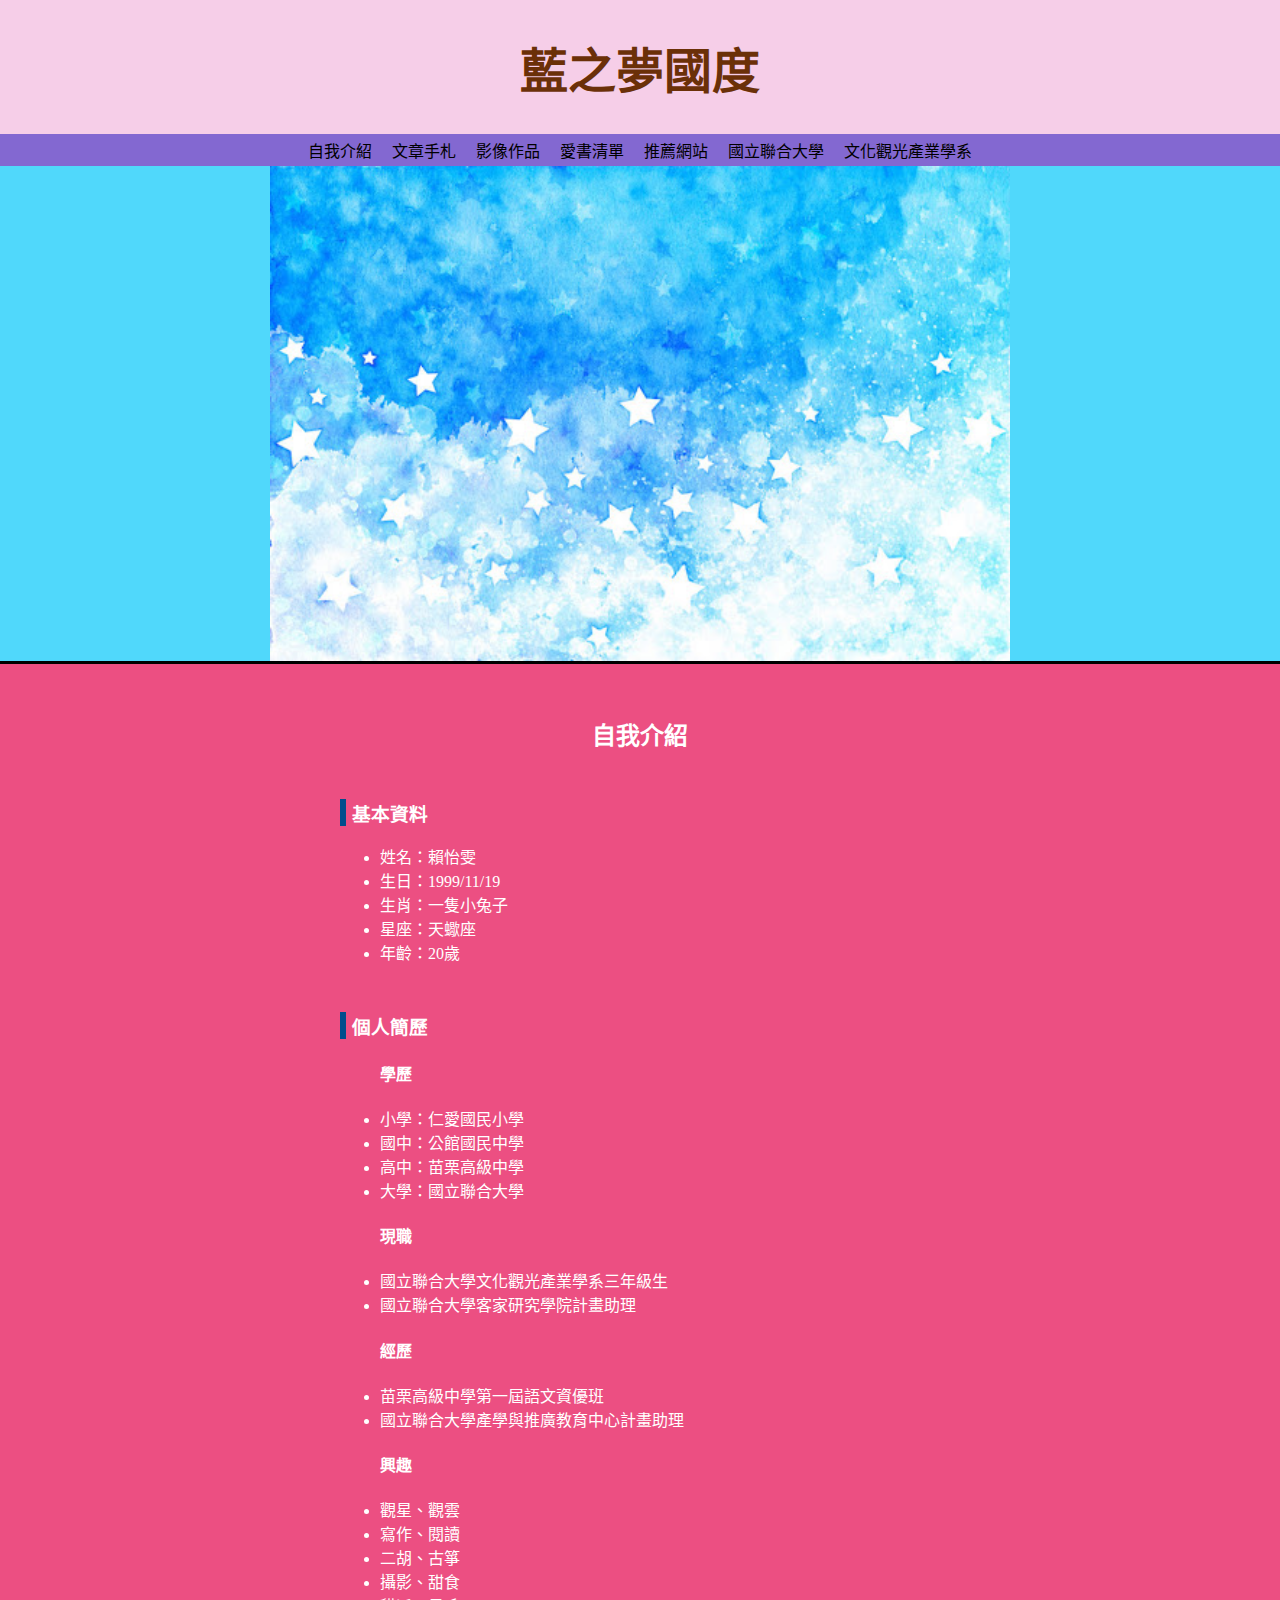
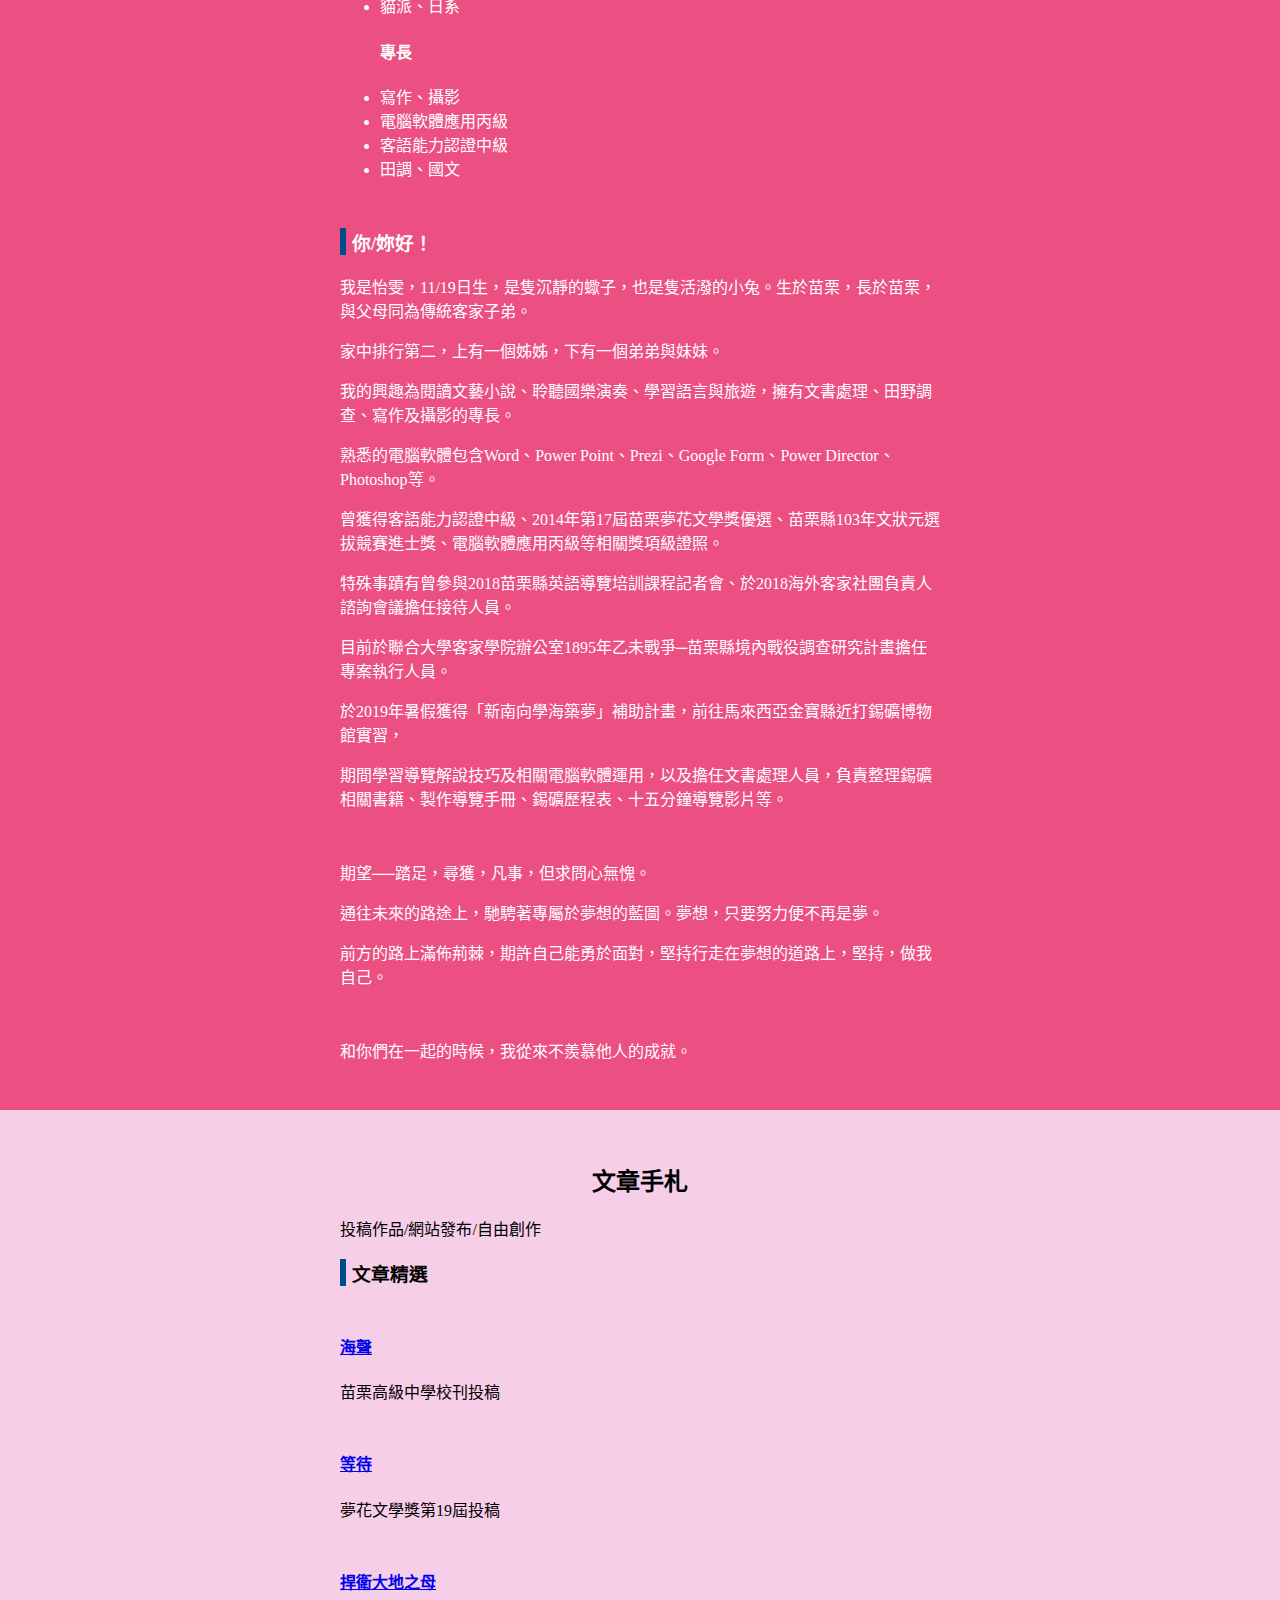
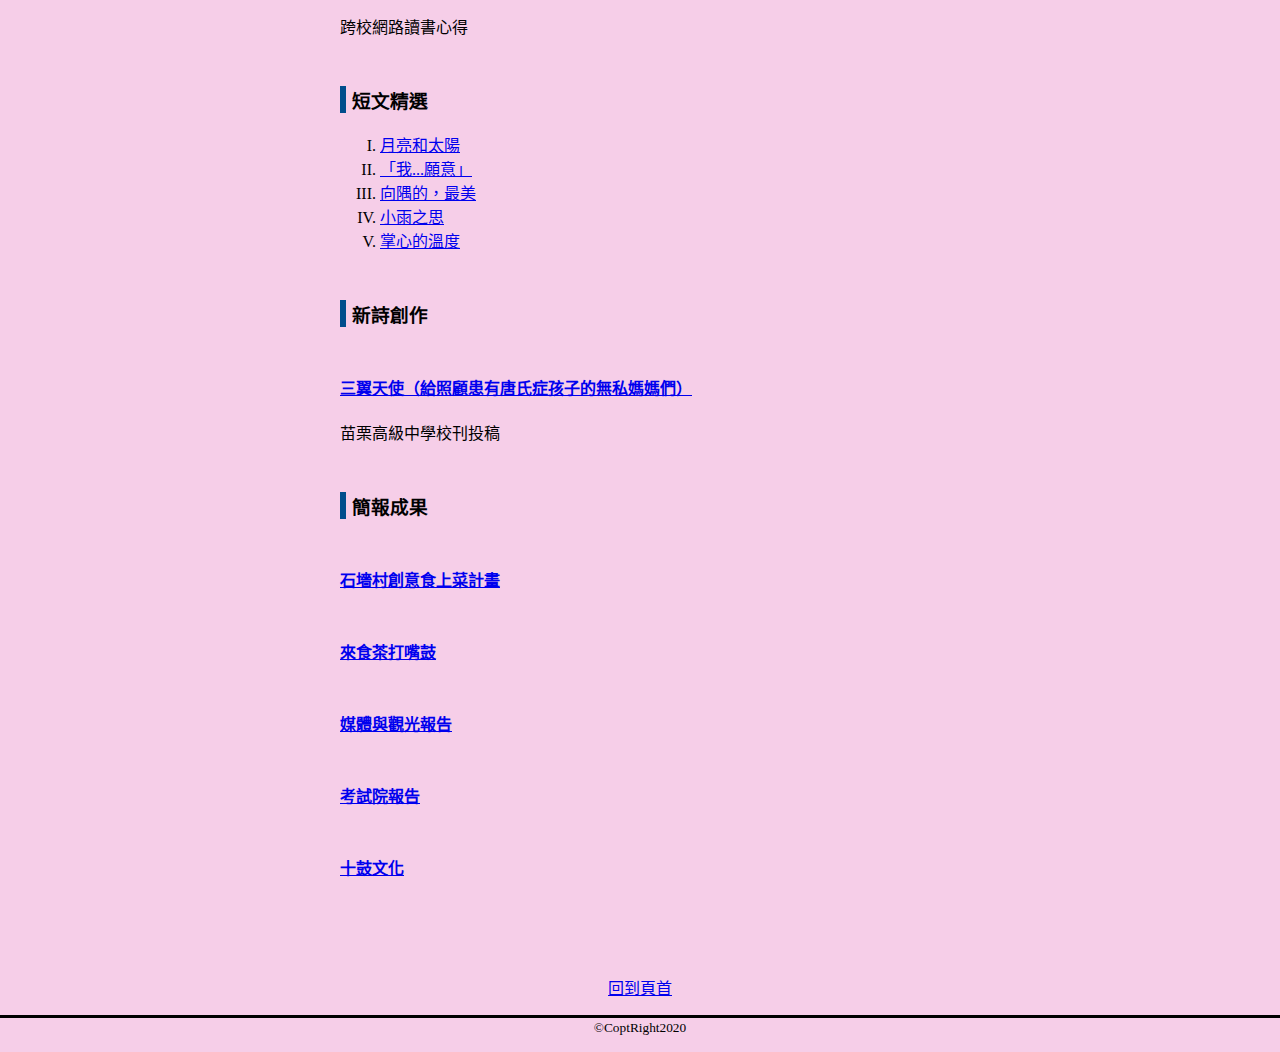
<file: index.htm>
﻿<!DOCTYPE html>
<html lang="zh-tw">
<link rel="stylesheet"href="css/style.css">
<head>
	<meta charset="UTF-8">
	<title>歡迎來到藍之夢國度</title>
	<meta name="description"content="文學世界/夢想基地/生活札記">
</head>
<body>
<header>
	<h1>藍之夢國度</h1>
	<nav class="navigation">
	<ul>
	<li><a href="#profile">自我介紹</a></li>
	<li><a href="#concert">文章手札</a></li>
	<li><a href="table.htm">影像作品</a></li>
	<li><a href="book.xml">愛書清單</a></li>
	<li><a href="https://drb-web.github.io/myform./index.html">推薦網站</a></li>
	<li><a href="https://www.nuu.edu.tw/"target="_blank">國立聯合大學</a></li>
	<li><a href="https://doct.nuu.edu.tw/"target="_blank">文化觀光產業學系</a></li>
	</ul>
	</nav>
</header>
<main>
<div class="mainvisual">
	<img src="img/mainvisual.jpg"alt="主視覺圖片"width="740"height="360">
</div>
<article id="profile">
<div class="inner">
	<h2>自我介紹</h2>
		<section>
		<h3>基本資料</h3>
		<ul>
		<li>姓名：賴怡雯</li>
		<li>生日：1999/11/19</li>
		<li>生肖：一隻小兔子</li>
		<li>星座：天蠍座</li>
		<li>年齡：20歲</li>
		</ul>
		</section>

		<section>
		<h3>個人簡歷</h3>
		<ul>
		<h4>學歷</h4>
		<li>小學：仁愛國民小學</li>
		<li>國中：公館國民中學</li>
		<li>高中：苗栗高級中學</li>
		<li>大學：國立聯合大學</li>
		</ul>
		<ul>
		<h4>現職</h4>
		<li>國立聯合大學文化觀光產業學系三年級生</li>
		<li>國立聯合大學客家研究學院計畫助理</li>
		</ul>
		<ul>
		<h4>經歷</h4>
		<li>苗栗高級中學第一屆語文資優班</li>
		<li>國立聯合大學產學與推廣教育中心計畫助理</li>
		</ul>
		<ul>
		<h4>興趣</h4>
		<li>觀星、觀雲</li>
		<li>寫作、閱讀</li>
		<li>二胡、古箏</li>
		<li>攝影、甜食</li>
		<li>貓派、日系</li>
		</ul>
		<ul>
		<h4>專長</h4>
		<li>寫作、攝影</li>
		<li>電腦軟體應用丙級</li>
		<li>客語能力認證中級</li>
		<li>田調、國文</li>
		</ul>
		</section>

		<h3>你/妳好！</h3>
	<p>我是怡雯，11/19日生，是隻沉靜的蠍子，也是隻活潑的小兔。生於苗栗，長於苗栗，與父母同為傳統客家子弟。</p>
	<p>家中排行第二，上有一個姊姊，下有一個弟弟與妹妹。</p>
	<p>我的興趣為閱讀文藝小說、聆聽國樂演奏、學習語言與旅遊，擁有文書處理、田野調查、寫作及攝影的專長。</p>
	<p>熟悉的電腦軟體包含Word、Power Point、Prezi、Google Form、Power Director、Photoshop等。</p>
	<p>曾獲得客語能力認證中級、2014年第17屆苗栗夢花文學獎優選、苗栗縣103年文狀元選拔競賽進士獎、電腦軟體應用丙級等相關獎項級證照。</p>
	<p>特殊事蹟有曾參與2018苗栗縣英語導覽培訓課程記者會、於2018海外客家社團負責人諮詢會議擔任接待人員。</p>
	<p>目前於聯合大學客家學院辦公室1895年乙未戰爭─苗栗縣境內戰役調查研究計畫擔任專案執行人員。</p>
	<p>於2019年暑假獲得「新南向學海築夢」補助計畫，前往馬來西亞金寶縣近打錫礦博物館實習，</p>
	<p>期間學習導覽解說技巧及相關電腦軟體運用，以及擔任文書處理人員，負責整理錫礦相關書籍、製作導覽手冊、錫礦歷程表、十五分鐘導覽影片等。</p>
	<br>
	<p>期望──踏足，尋獲，凡事，但求問心無愧。</p>
	<p>通往未來的路途上，馳騁著專屬於夢想的藍圖。夢想，只要努力便不再是夢。</p>
	<p>前方的路上滿佈荊棘，期許自己能勇於面對，堅持行走在夢想的道路上，堅持，做我自己。</p>
	<br>
	<p>和你們在一起的時候，我從來不羨慕他人的成就。</p>
</div>
</article>
<article id="concert">
<div class="inners">
	<h2>文章手札</h2>
	<p>投稿作品/網站發布/自由創作</p>
		<h3>文章精選</h3>
		<section class="chapter">
		<h4><a href="img/海聲.htm"target="_blank">海聲</a></h4>
		<p>苗栗高級中學校刊投稿</p>
		</section>
		<section class="chapter">
		<h4><a href="img/夢花第19屆.htm"target="_blank">等待</a></h4>
		<p>夢花文學獎第19屆投稿</p>
		</section>
		<section class="chapter">
		<h4><a href="img/跨校網路讀書心得.htm"target="_blank">捍衛大地之母</a></h4>
		<p>跨校網路讀書心得</p>
		</section>

		<section class="shorts">
		<h3>短文精選</h3>
		<ol>
		<li><a href="https://www.popo.tw/notes/5928244"target="_blank">月亮和太陽</a></li>
		<li><a href="https://www.popo.tw/notes/6242819"target="_blank">「我...願意」</a></li>
		<li><a href="https://www.popo.tw/notes/6274697"target="_blank">向隅的，最美</a></li>
		<li><a href="https://www.popo.tw/notes/6810318"target="_blank">小雨之思</a></li>
		<li><a href="https://www.popo.tw/notes/7304825"target="_blank">掌心的溫度</a></li>
		</ol>
		</section>

		<h3>新詩創作</h3>
		<section class="performer">
		<h4><a href="img/三翼天使（給照顧患有唐氏症孩子的無私媽媽們）.htm"target="_blank">三翼天使（給照顧患有唐氏症孩子的無私媽媽們）</a></h4>
		<p>苗栗高級中學校刊投稿</p>
		</section>

		<h3>簡報成果</h3>
		<section class="other">
		<h4><a href="img/紅棗企劃完成版.pdf"target="_blank">石墻村創意食上菜計畫</a></h4>
		</section>
		<section class="other">
		<h4><a href="img/來食茶打嘴鼓最終版.pdf"target="_blank">來食茶打嘴鼓</a></h4>
		</section>
		<section class="other">
		<h4><a href="img/媒體與觀光完整版.pdf"target="_blank">媒體與觀光報告</a></h4>
		</section>
		<section class="other">
		<h4><a href="img/考試院.pdf"target="_blank">考試院報告</a></h4>
		</section>
		<section class="other">
		<h4><a href="img/十鼓文化最終版.pdf"target="_blank">十鼓文化</a></h4>
		</section>
</div>
</article>
</main>
<footer>
<p class="pagetop"><a href="#top">回到頁首</a></p>
<p class="copyright"><small>&copy;CoptRight2020</small></p>
</footer>
</body>
</html>
</file>
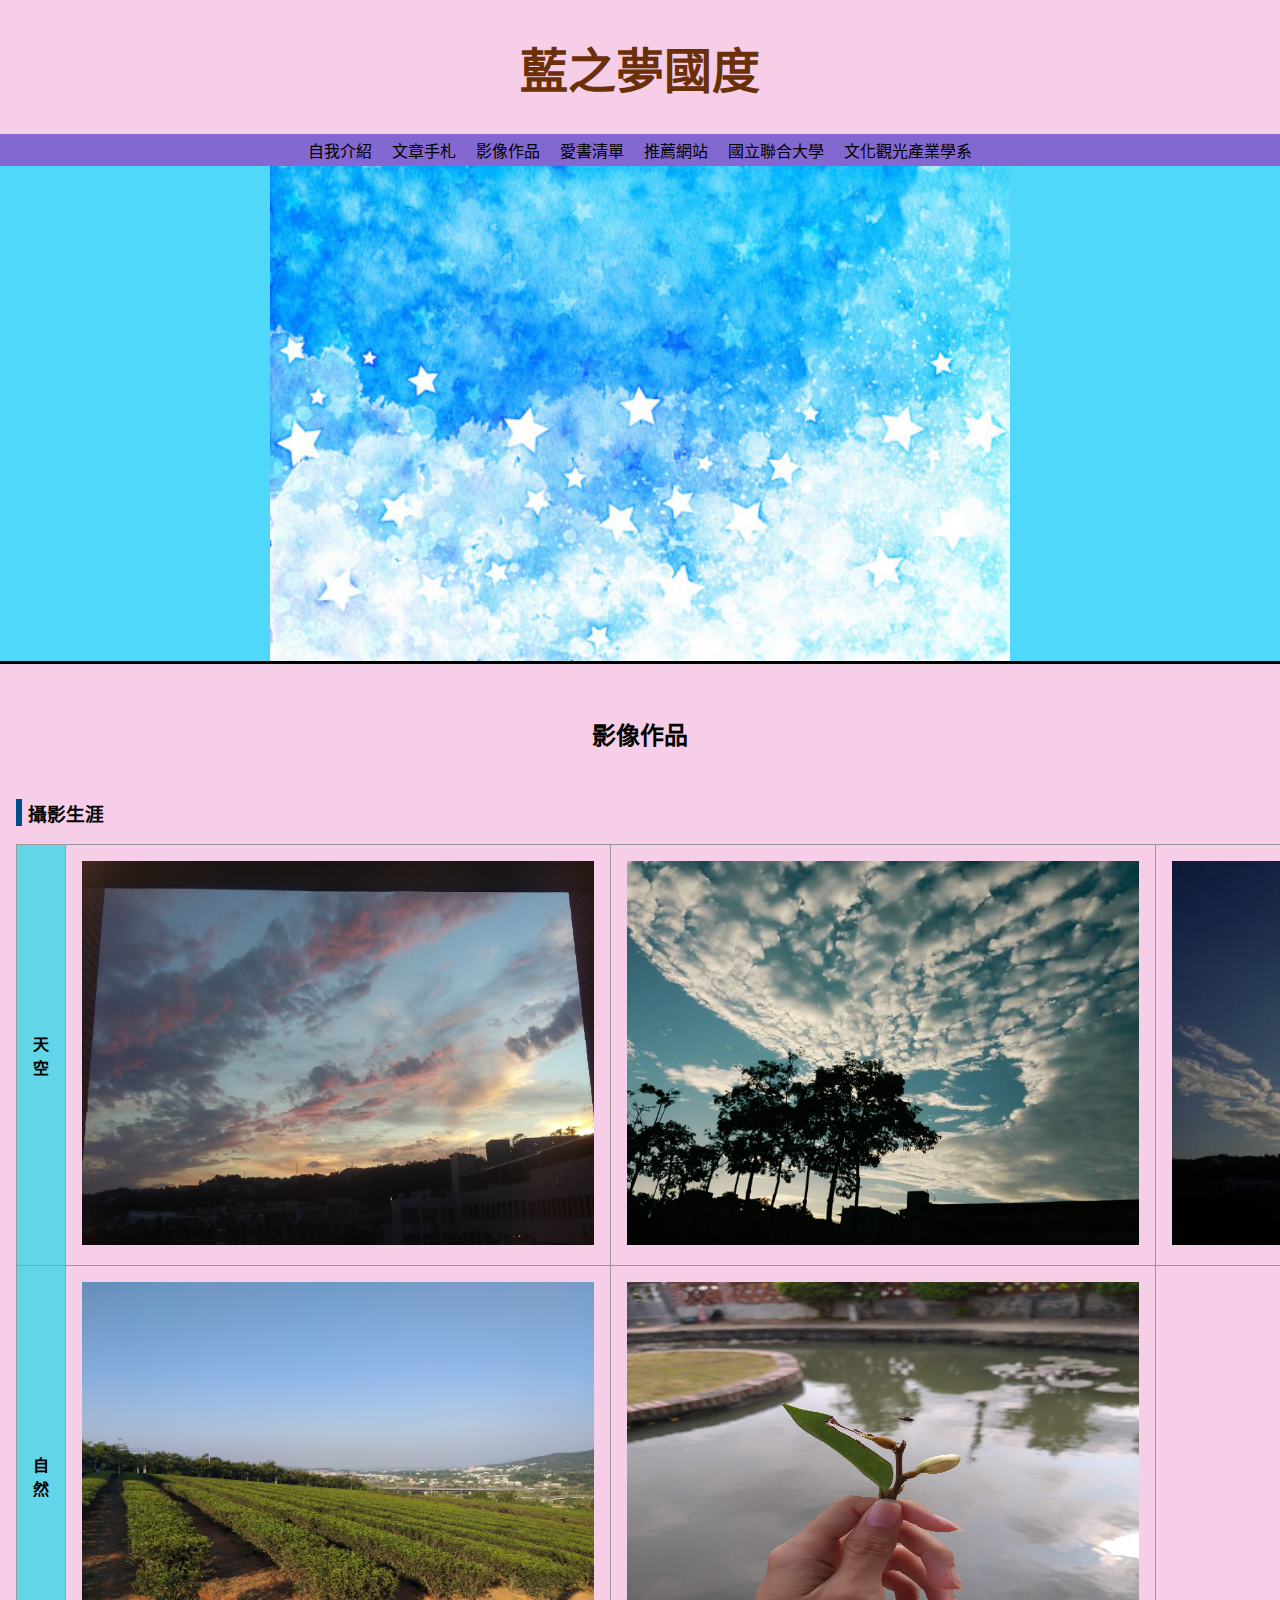
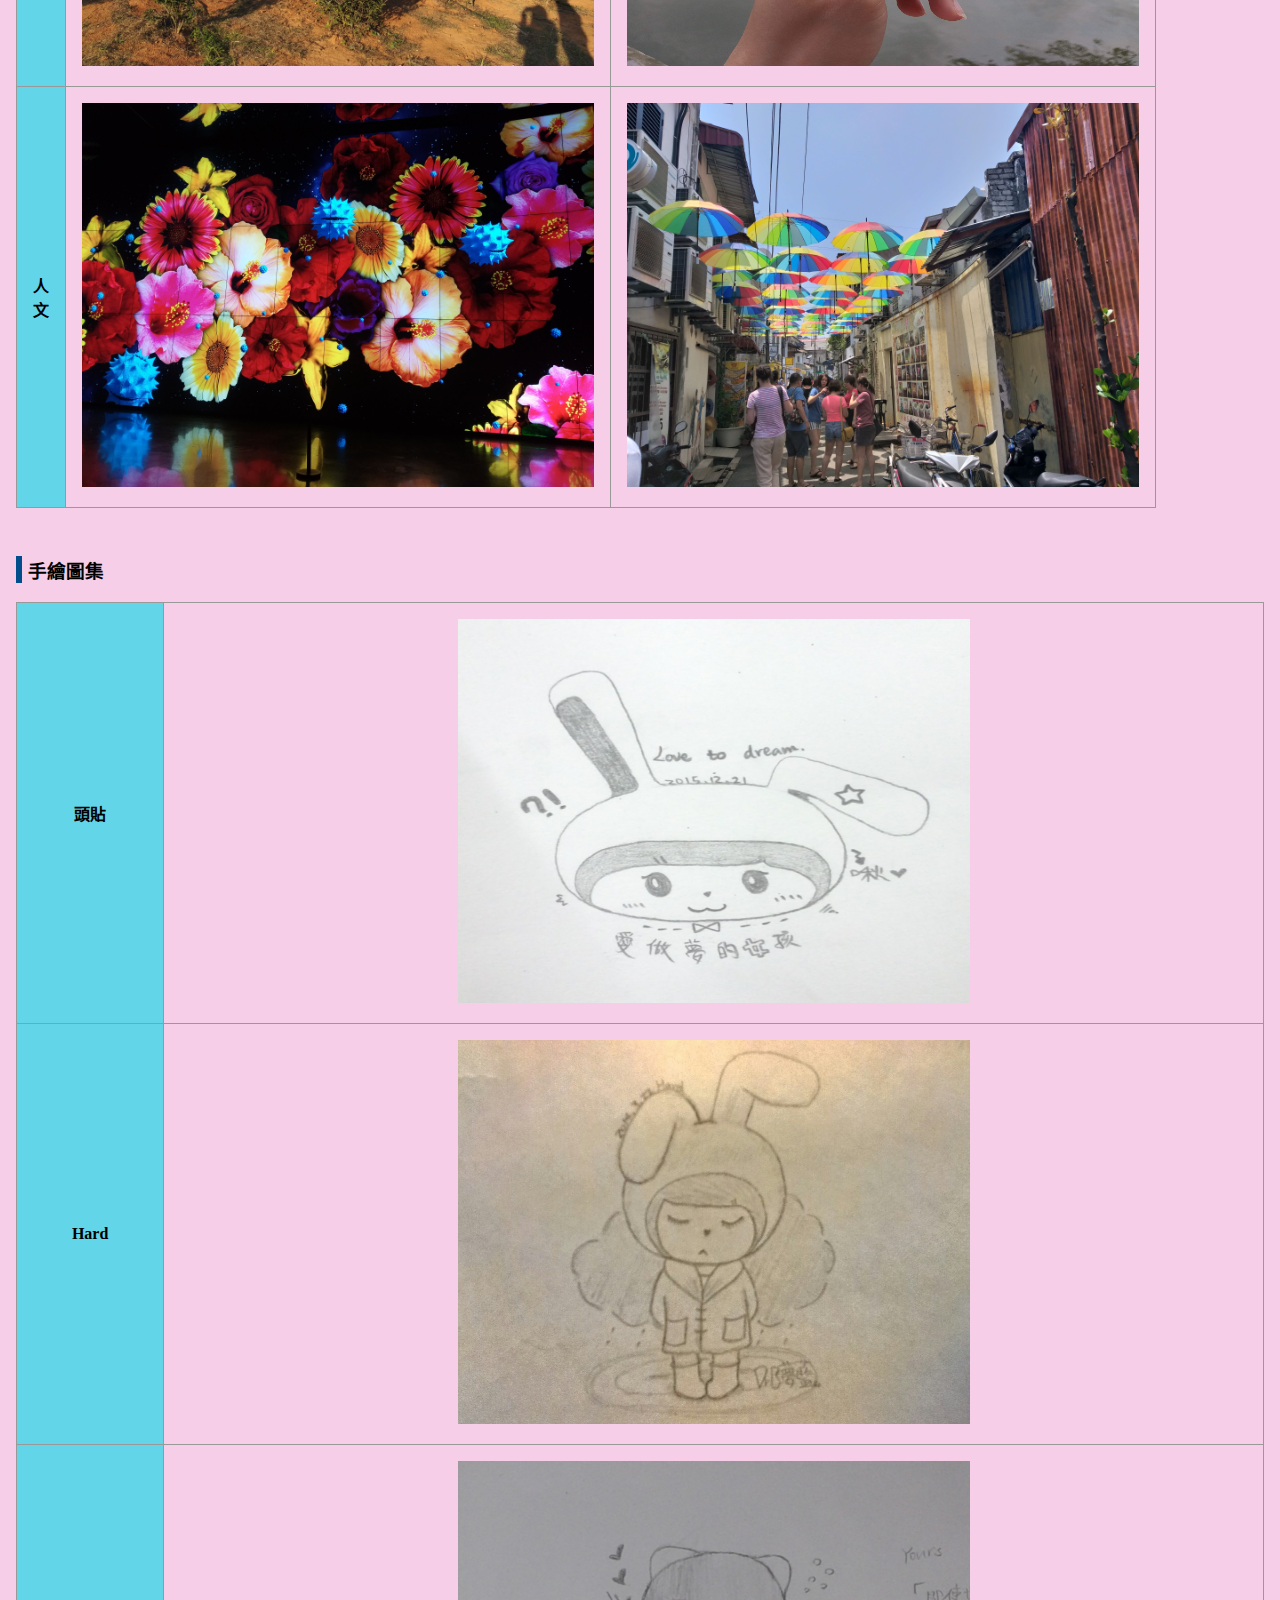
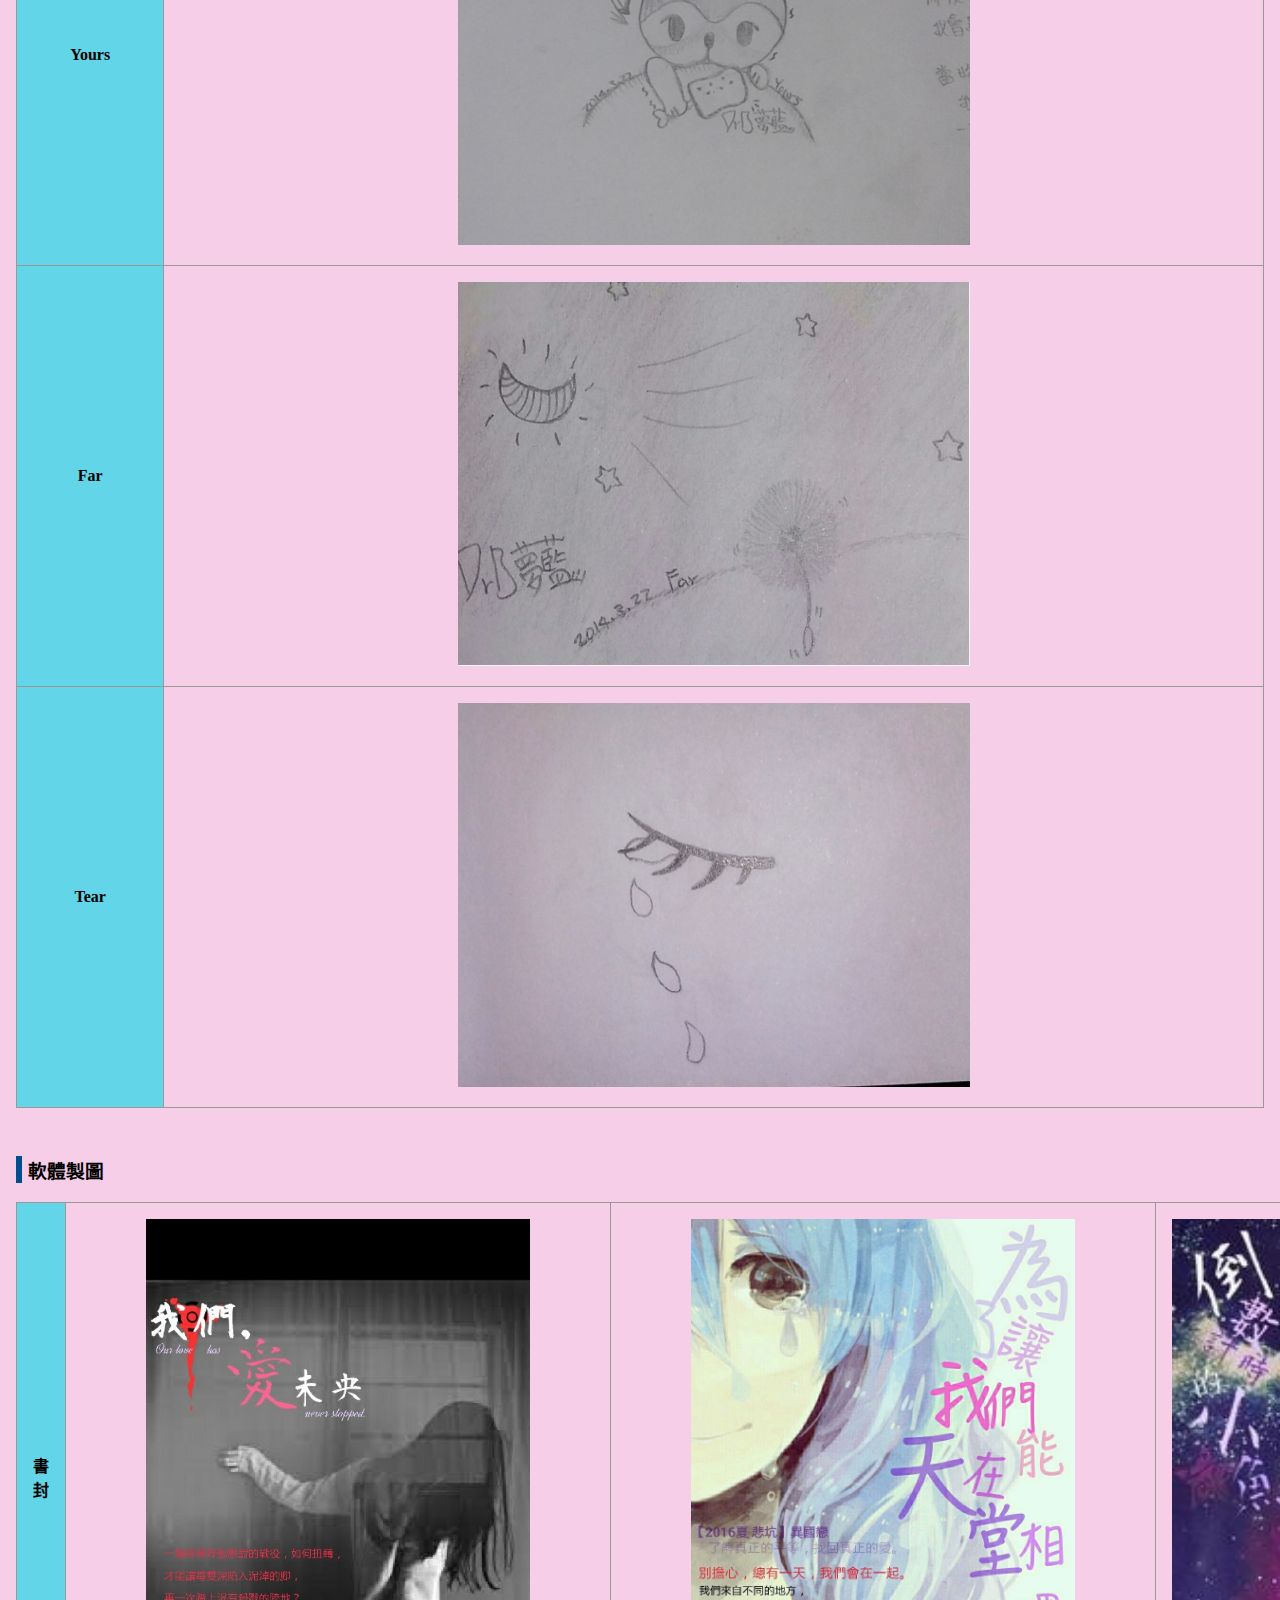
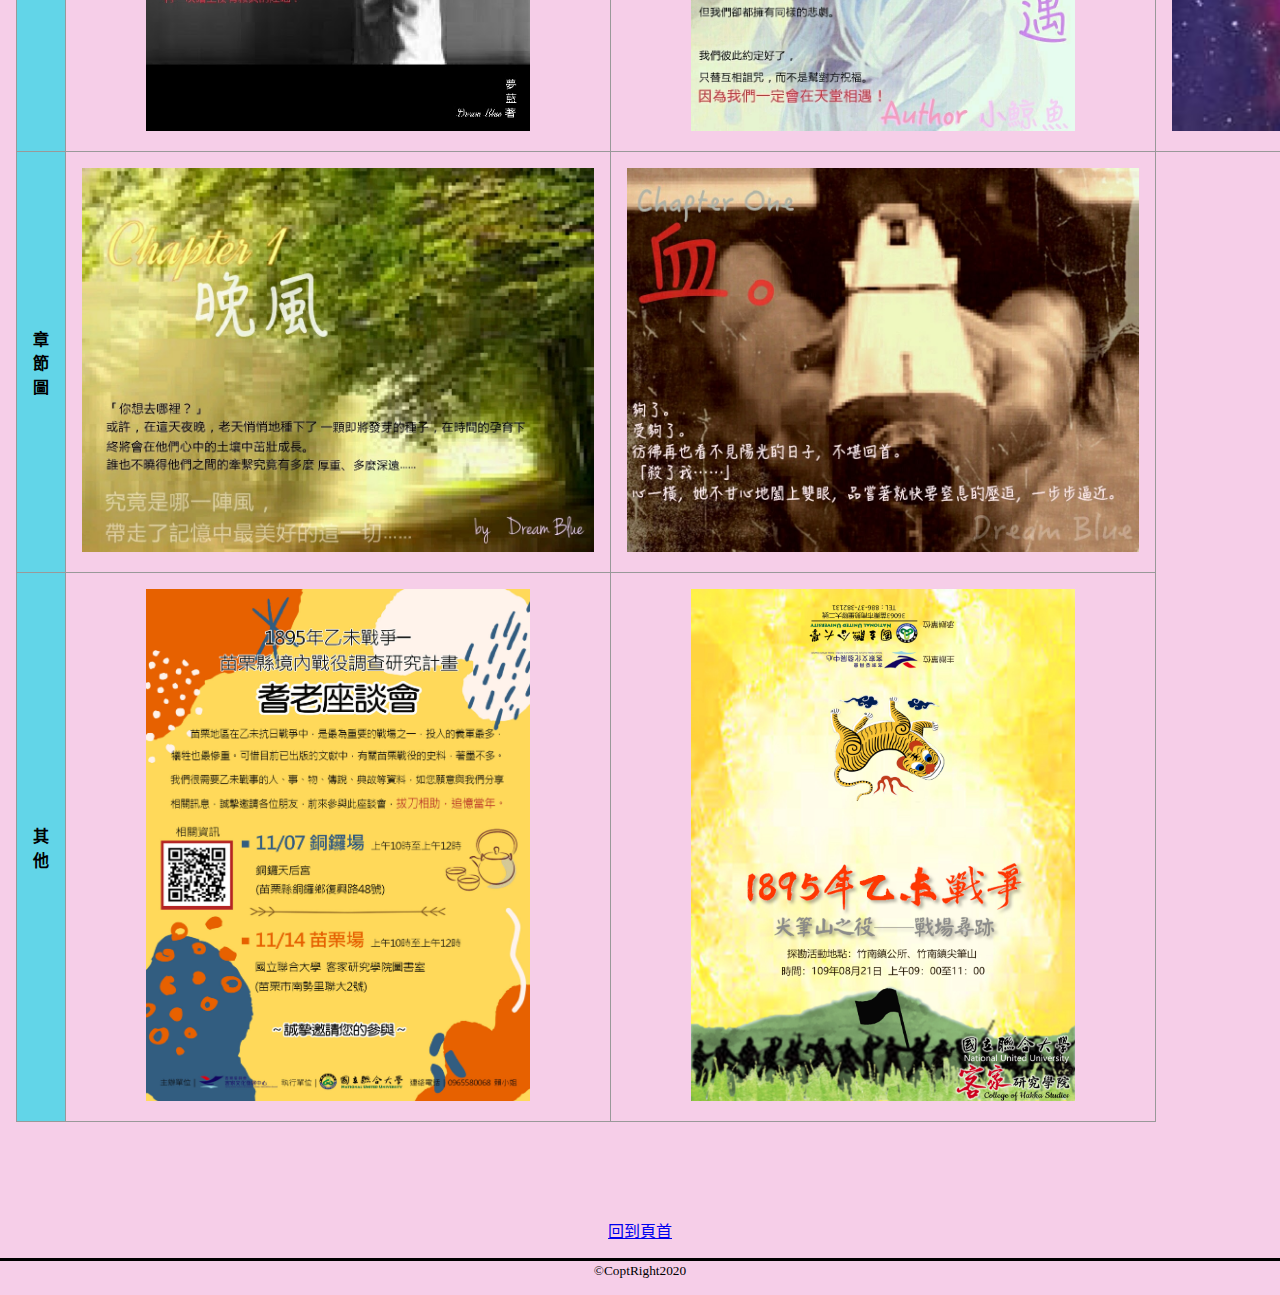
<file: table.htm>
﻿<!DOCTYPE html>
<html lang="zh-tw">
<link rel="stylesheet"href="css/style.css">
<head>
	<meta charset="UTF-8">
	<title>歡迎來到藍之夢國度</title>
	<meta name="description"content="文學世界/夢想基地/生活札記">
</head>
<body>
<header>
	<h1>藍之夢國度</h1>
	<nav class="navigation">
	<ul>
	<li>自我介紹</li>
	<li>文章手札</li>
	<li>影像作品</li>
	<li>愛書清單</li>
	<li>推薦網站</li>
	<li>國立聯合大學</li>
	<li>文化觀光產業學系</li>
	</ul>
	</nav>
</header>
<main>
<div class="mainvisual">
	<img src="img/mainvisual.jpg"alt="主視覺圖片"width="740"height="360">
</div>
<article>
<div class="outer">
	<h2>影像作品</h2>
		<section class="photo">
		<h3>攝影生涯</h3>
		<table>
		<tr>
		<th>天空</th>
		<td><img src="img/photo-01.jpg"width="512"height="384"></td>
		<td><img src="img/photo-02.jpg"width="512"height="384"></td>
		<td><img src="img/photo-03.jpg"width="512"height="384"></td>
		</tr>
		<tr>
		<th>自然</th>
		<td><img src="img/photo-04.jpg"width="512"height="384"></td>
		<td><img src="img/photo-05.jpg"width="512"height="384"></td>
		</tr>
		<tr>
		<th>人文</th>
		<td><img src="img/photo-06.jpg"width="512"height="384"></td>
		<td><img src="img/photo-07.jpg"width="512"height="384"></td>
		</tr>
		</table>
		</section>

		<section class="draw">
		<h3>手繪圖集</h3>
		<table>
		<tr>
		<th>頭貼</th>
		<td><img src="img/draw-01.jpg"width="512"height="384"></td>
		</tr>
		<tr>
		<th>Hard</th>
		<td><img src="img/draw-02.jpg"width="512"height="384"></td>
		</tr>
		<tr>
		<th>Yours</th>
		<td><img src="img/draw-03.PNG"width="512"height="384"></td>
		</tr>
		<tr>
		<th>Far</th>
		<td><img src="img/draw-04.PNG"width="512"height="384"></td>
		</tr>
		<tr>
		<th>Tear</th>
		<td><img src="img/draw-05.PNG"width="512"height="384"></td>
		</tr>
		</table>
		</section>

		<section class="make">
		<h3>軟體製圖</h3>
		<table>
		<tr>
		<th>書封</th>
		<td><img src="img/make-01.jpg"width="384"height="512"></td>
		<td><img src="img/make-02.jpg"width="384"height="512"></td>
		<td><img src="img/make-03.jpg"width="384"height="512"></td>
		</tr>
		<tr>
		<th>章節圖</th>
		<td><img src="img/make-04.jpg"width="512"height="384"></td>
		<td><img src="img/make-05.jpg"width="512"height="384"></td>
		</tr>
		<tr>
		<th>其他</th>
		<td><img src="img/make-06.jpg"width="384"height="512"></td>
		<td><img src="img/make-07.jpg"width="384"height="512"></td>
		</tr>
		</table>
		</section>
</div>
</article>
</main>
<footer>
<p class="pagetop"><a href="#top">回到頁首</a></p>
<p class="copyright"><small>&copy;CoptRight2020</small></p>
</footer>
</body>
</html>
</file>
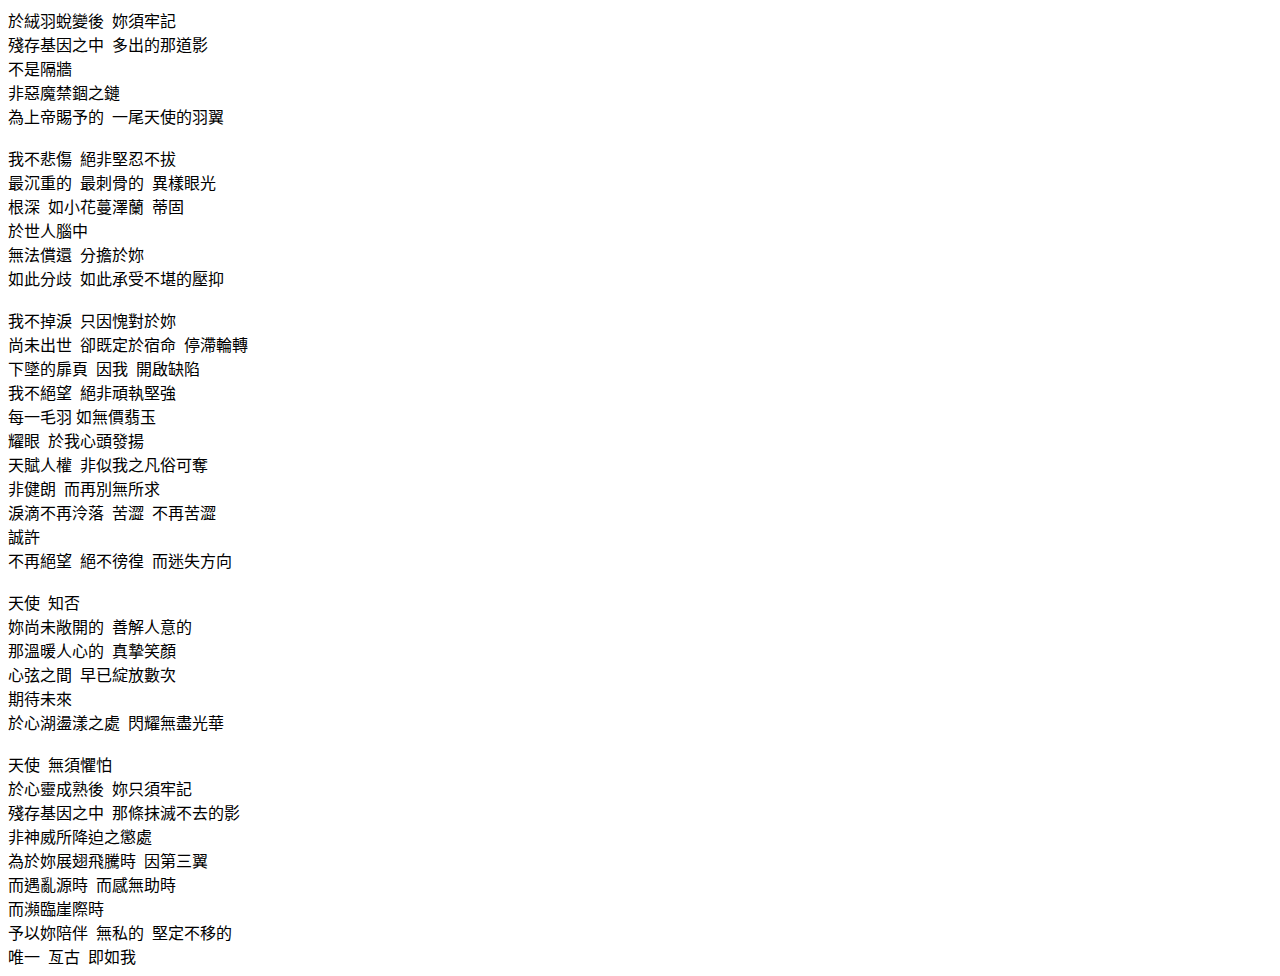
<file: img/三翼天使（給照顧患有唐氏症孩子的無私媽媽們）.htm>
<html xmlns:v="urn:schemas-microsoft-com:vml"
xmlns:o="urn:schemas-microsoft-com:office:office"
xmlns:w="urn:schemas-microsoft-com:office:word"
xmlns:m="http://schemas.microsoft.com/office/2004/12/omml"
xmlns="http://www.w3.org/TR/REC-html40">

<head>
<meta http-equiv=Content-Type content="text/html; charset=big5">
<meta name=ProgId content=Word.Document>
<meta name=Generator content="Microsoft Word 12">
<meta name=Originator content="Microsoft Word 12">
<link rel=File-List href="�T�l�Ѩϡ]�����U�w�����g�Ĥl���L�p�����̡^.files/filelist.xml">
<link rel=Preview href="�T�l�Ѩϡ]�����U�w�����g�Ĥl���L�p�����̡^.files/preview.wmf">
<!--[if gte mso 9]><xml>
 <o:DocumentProperties>
  <o:Author>usera</o:Author>
  <o:Template>Normal</o:Template>
  <o:LastAuthor>usera</o:LastAuthor>
  <o:Revision>2</o:Revision>
  <o:TotalTime>8</o:TotalTime>
  <o:Created>2020-11-15T08:36:00Z</o:Created>
  <o:LastSaved>2020-11-15T08:36:00Z</o:LastSaved>
  <o:Pages>2</o:Pages>
  <o:Words>70</o:Words>
  <o:Characters>400</o:Characters>
  <o:Lines>3</o:Lines>
  <o:Paragraphs>1</o:Paragraphs>
  <o:CharactersWithSpaces>469</o:CharactersWithSpaces>
  <o:Version>12.00</o:Version>
 </o:DocumentProperties>
</xml><![endif]-->
<link rel=themeData href="�T�l�Ѩϡ]�����U�w�����g�Ĥl���L�p�����̡^.files/themedata.thmx">
<link rel=colorSchemeMapping
href="�T�l�Ѩϡ]�����U�w�����g�Ĥl���L�p�����̡^.files/colorschememapping.xml">
<!--[if gte mso 9]><xml>
 <w:WordDocument>
  <w:TrackMoves>false</w:TrackMoves>
  <w:TrackFormatting/>
  <w:PunctuationKerning/>
  <w:DisplayHorizontalDrawingGridEvery>0</w:DisplayHorizontalDrawingGridEvery>
  <w:DisplayVerticalDrawingGridEvery>2</w:DisplayVerticalDrawingGridEvery>
  <w:ValidateAgainstSchemas/>
  <w:SaveIfXMLInvalid>false</w:SaveIfXMLInvalid>
  <w:IgnoreMixedContent>false</w:IgnoreMixedContent>
  <w:AlwaysShowPlaceholderText>false</w:AlwaysShowPlaceholderText>
  <w:DoNotPromoteQF/>
  <w:LidThemeOther>EN-US</w:LidThemeOther>
  <w:LidThemeAsian>ZH-TW</w:LidThemeAsian>
  <w:LidThemeComplexScript>X-NONE</w:LidThemeComplexScript>
  <w:Compatibility>
   <w:SpaceForUL/>
   <w:BalanceSingleByteDoubleByteWidth/>
   <w:DoNotLeaveBackslashAlone/>
   <w:ULTrailSpace/>
   <w:DoNotExpandShiftReturn/>
   <w:AdjustLineHeightInTable/>
   <w:BreakWrappedTables/>
   <w:SnapToGridInCell/>
   <w:WrapTextWithPunct/>
   <w:UseAsianBreakRules/>
   <w:DontGrowAutofit/>
   <w:SplitPgBreakAndParaMark/>
   <w:DontVertAlignCellWithSp/>
   <w:DontBreakConstrainedForcedTables/>
   <w:DontVertAlignInTxbx/>
   <w:Word11KerningPairs/>
   <w:CachedColBalance/>
   <w:UseFELayout/>
  </w:Compatibility>
  <m:mathPr>
   <m:mathFont m:val="Cambria Math"/>
   <m:brkBin m:val="before"/>
   <m:brkBinSub m:val="--"/>
   <m:smallFrac m:val="off"/>
   <m:dispDef/>
   <m:lMargin m:val="0"/>
   <m:rMargin m:val="0"/>
   <m:defJc m:val="centerGroup"/>
   <m:wrapIndent m:val="1440"/>
   <m:intLim m:val="subSup"/>
   <m:naryLim m:val="undOvr"/>
  </m:mathPr></w:WordDocument>
</xml><![endif]--><!--[if gte mso 9]><xml>
 <w:LatentStyles DefLockedState="false" DefUnhideWhenUsed="true"
  DefSemiHidden="true" DefQFormat="false" DefPriority="99"
  LatentStyleCount="267">
  <w:LsdException Locked="false" Priority="0" SemiHidden="false"
   UnhideWhenUsed="false" QFormat="true" Name="Normal"/>
  <w:LsdException Locked="false" Priority="9" SemiHidden="false"
   UnhideWhenUsed="false" QFormat="true" Name="heading 1"/>
  <w:LsdException Locked="false" Priority="9" QFormat="true" Name="heading 2"/>
  <w:LsdException Locked="false" Priority="9" QFormat="true" Name="heading 3"/>
  <w:LsdException Locked="false" Priority="9" QFormat="true" Name="heading 4"/>
  <w:LsdException Locked="false" Priority="9" QFormat="true" Name="heading 5"/>
  <w:LsdException Locked="false" Priority="9" QFormat="true" Name="heading 6"/>
  <w:LsdException Locked="false" Priority="9" QFormat="true" Name="heading 7"/>
  <w:LsdException Locked="false" Priority="9" QFormat="true" Name="heading 8"/>
  <w:LsdException Locked="false" Priority="9" QFormat="true" Name="heading 9"/>
  <w:LsdException Locked="false" Priority="39" Name="toc 1"/>
  <w:LsdException Locked="false" Priority="39" Name="toc 2"/>
  <w:LsdException Locked="false" Priority="39" Name="toc 3"/>
  <w:LsdException Locked="false" Priority="39" Name="toc 4"/>
  <w:LsdException Locked="false" Priority="39" Name="toc 5"/>
  <w:LsdException Locked="false" Priority="39" Name="toc 6"/>
  <w:LsdException Locked="false" Priority="39" Name="toc 7"/>
  <w:LsdException Locked="false" Priority="39" Name="toc 8"/>
  <w:LsdException Locked="false" Priority="39" Name="toc 9"/>
  <w:LsdException Locked="false" Priority="35" QFormat="true" Name="caption"/>
  <w:LsdException Locked="false" Priority="10" SemiHidden="false"
   UnhideWhenUsed="false" QFormat="true" Name="Title"/>
  <w:LsdException Locked="false" Priority="1" Name="Default Paragraph Font"/>
  <w:LsdException Locked="false" Priority="11" SemiHidden="false"
   UnhideWhenUsed="false" QFormat="true" Name="Subtitle"/>
  <w:LsdException Locked="false" Priority="22" SemiHidden="false"
   UnhideWhenUsed="false" QFormat="true" Name="Strong"/>
  <w:LsdException Locked="false" Priority="20" SemiHidden="false"
   UnhideWhenUsed="false" QFormat="true" Name="Emphasis"/>
  <w:LsdException Locked="false" Priority="59" SemiHidden="false"
   UnhideWhenUsed="false" Name="Table Grid"/>
  <w:LsdException Locked="false" UnhideWhenUsed="false" Name="Placeholder Text"/>
  <w:LsdException Locked="false" Priority="1" SemiHidden="false"
   UnhideWhenUsed="false" QFormat="true" Name="No Spacing"/>
  <w:LsdException Locked="false" Priority="60" SemiHidden="false"
   UnhideWhenUsed="false" Name="Light Shading"/>
  <w:LsdException Locked="false" Priority="61" SemiHidden="false"
   UnhideWhenUsed="false" Name="Light List"/>
  <w:LsdException Locked="false" Priority="62" SemiHidden="false"
   UnhideWhenUsed="false" Name="Light Grid"/>
  <w:LsdException Locked="false" Priority="63" SemiHidden="false"
   UnhideWhenUsed="false" Name="Medium Shading 1"/>
  <w:LsdException Locked="false" Priority="64" SemiHidden="false"
   UnhideWhenUsed="false" Name="Medium Shading 2"/>
  <w:LsdException Locked="false" Priority="65" SemiHidden="false"
   UnhideWhenUsed="false" Name="Medium List 1"/>
  <w:LsdException Locked="false" Priority="66" SemiHidden="false"
   UnhideWhenUsed="false" Name="Medium List 2"/>
  <w:LsdException Locked="false" Priority="67" SemiHidden="false"
   UnhideWhenUsed="false" Name="Medium Grid 1"/>
  <w:LsdException Locked="false" Priority="68" SemiHidden="false"
   UnhideWhenUsed="false" Name="Medium Grid 2"/>
  <w:LsdException Locked="false" Priority="69" SemiHidden="false"
   UnhideWhenUsed="false" Name="Medium Grid 3"/>
  <w:LsdException Locked="false" Priority="70" SemiHidden="false"
   UnhideWhenUsed="false" Name="Dark List"/>
  <w:LsdException Locked="false" Priority="71" SemiHidden="false"
   UnhideWhenUsed="false" Name="Colorful Shading"/>
  <w:LsdException Locked="false" Priority="72" SemiHidden="false"
   UnhideWhenUsed="false" Name="Colorful List"/>
  <w:LsdException Locked="false" Priority="73" SemiHidden="false"
   UnhideWhenUsed="false" Name="Colorful Grid"/>
  <w:LsdException Locked="false" Priority="60" SemiHidden="false"
   UnhideWhenUsed="false" Name="Light Shading Accent 1"/>
  <w:LsdException Locked="false" Priority="61" SemiHidden="false"
   UnhideWhenUsed="false" Name="Light List Accent 1"/>
  <w:LsdException Locked="false" Priority="62" SemiHidden="false"
   UnhideWhenUsed="false" Name="Light Grid Accent 1"/>
  <w:LsdException Locked="false" Priority="63" SemiHidden="false"
   UnhideWhenUsed="false" Name="Medium Shading 1 Accent 1"/>
  <w:LsdException Locked="false" Priority="64" SemiHidden="false"
   UnhideWhenUsed="false" Name="Medium Shading 2 Accent 1"/>
  <w:LsdException Locked="false" Priority="65" SemiHidden="false"
   UnhideWhenUsed="false" Name="Medium List 1 Accent 1"/>
  <w:LsdException Locked="false" UnhideWhenUsed="false" Name="Revision"/>
  <w:LsdException Locked="false" Priority="34" SemiHidden="false"
   UnhideWhenUsed="false" QFormat="true" Name="List Paragraph"/>
  <w:LsdException Locked="false" Priority="29" SemiHidden="false"
   UnhideWhenUsed="false" QFormat="true" Name="Quote"/>
  <w:LsdException Locked="false" Priority="30" SemiHidden="false"
   UnhideWhenUsed="false" QFormat="true" Name="Intense Quote"/>
  <w:LsdException Locked="false" Priority="66" SemiHidden="false"
   UnhideWhenUsed="false" Name="Medium List 2 Accent 1"/>
  <w:LsdException Locked="false" Priority="67" SemiHidden="false"
   UnhideWhenUsed="false" Name="Medium Grid 1 Accent 1"/>
  <w:LsdException Locked="false" Priority="68" SemiHidden="false"
   UnhideWhenUsed="false" Name="Medium Grid 2 Accent 1"/>
  <w:LsdException Locked="false" Priority="69" SemiHidden="false"
   UnhideWhenUsed="false" Name="Medium Grid 3 Accent 1"/>
  <w:LsdException Locked="false" Priority="70" SemiHidden="false"
   UnhideWhenUsed="false" Name="Dark List Accent 1"/>
  <w:LsdException Locked="false" Priority="71" SemiHidden="false"
   UnhideWhenUsed="false" Name="Colorful Shading Accent 1"/>
  <w:LsdException Locked="false" Priority="72" SemiHidden="false"
   UnhideWhenUsed="false" Name="Colorful List Accent 1"/>
  <w:LsdException Locked="false" Priority="73" SemiHidden="false"
   UnhideWhenUsed="false" Name="Colorful Grid Accent 1"/>
  <w:LsdException Locked="false" Priority="60" SemiHidden="false"
   UnhideWhenUsed="false" Name="Light Shading Accent 2"/>
  <w:LsdException Locked="false" Priority="61" SemiHidden="false"
   UnhideWhenUsed="false" Name="Light List Accent 2"/>
  <w:LsdException Locked="false" Priority="62" SemiHidden="false"
   UnhideWhenUsed="false" Name="Light Grid Accent 2"/>
  <w:LsdException Locked="false" Priority="63" SemiHidden="false"
   UnhideWhenUsed="false" Name="Medium Shading 1 Accent 2"/>
  <w:LsdException Locked="false" Priority="64" SemiHidden="false"
   UnhideWhenUsed="false" Name="Medium Shading 2 Accent 2"/>
  <w:LsdException Locked="false" Priority="65" SemiHidden="false"
   UnhideWhenUsed="false" Name="Medium List 1 Accent 2"/>
  <w:LsdException Locked="false" Priority="66" SemiHidden="false"
   UnhideWhenUsed="false" Name="Medium List 2 Accent 2"/>
  <w:LsdException Locked="false" Priority="67" SemiHidden="false"
   UnhideWhenUsed="false" Name="Medium Grid 1 Accent 2"/>
  <w:LsdException Locked="false" Priority="68" SemiHidden="false"
   UnhideWhenUsed="false" Name="Medium Grid 2 Accent 2"/>
  <w:LsdException Locked="false" Priority="69" SemiHidden="false"
   UnhideWhenUsed="false" Name="Medium Grid 3 Accent 2"/>
  <w:LsdException Locked="false" Priority="70" SemiHidden="false"
   UnhideWhenUsed="false" Name="Dark List Accent 2"/>
  <w:LsdException Locked="false" Priority="71" SemiHidden="false"
   UnhideWhenUsed="false" Name="Colorful Shading Accent 2"/>
  <w:LsdException Locked="false" Priority="72" SemiHidden="false"
   UnhideWhenUsed="false" Name="Colorful List Accent 2"/>
  <w:LsdException Locked="false" Priority="73" SemiHidden="false"
   UnhideWhenUsed="false" Name="Colorful Grid Accent 2"/>
  <w:LsdException Locked="false" Priority="60" SemiHidden="false"
   UnhideWhenUsed="false" Name="Light Shading Accent 3"/>
  <w:LsdException Locked="false" Priority="61" SemiHidden="false"
   UnhideWhenUsed="false" Name="Light List Accent 3"/>
  <w:LsdException Locked="false" Priority="62" SemiHidden="false"
   UnhideWhenUsed="false" Name="Light Grid Accent 3"/>
  <w:LsdException Locked="false" Priority="63" SemiHidden="false"
   UnhideWhenUsed="false" Name="Medium Shading 1 Accent 3"/>
  <w:LsdException Locked="false" Priority="64" SemiHidden="false"
   UnhideWhenUsed="false" Name="Medium Shading 2 Accent 3"/>
  <w:LsdException Locked="false" Priority="65" SemiHidden="false"
   UnhideWhenUsed="false" Name="Medium List 1 Accent 3"/>
  <w:LsdException Locked="false" Priority="66" SemiHidden="false"
   UnhideWhenUsed="false" Name="Medium List 2 Accent 3"/>
  <w:LsdException Locked="false" Priority="67" SemiHidden="false"
   UnhideWhenUsed="false" Name="Medium Grid 1 Accent 3"/>
  <w:LsdException Locked="false" Priority="68" SemiHidden="false"
   UnhideWhenUsed="false" Name="Medium Grid 2 Accent 3"/>
  <w:LsdException Locked="false" Priority="69" SemiHidden="false"
   UnhideWhenUsed="false" Name="Medium Grid 3 Accent 3"/>
  <w:LsdException Locked="false" Priority="70" SemiHidden="false"
   UnhideWhenUsed="false" Name="Dark List Accent 3"/>
  <w:LsdException Locked="false" Priority="71" SemiHidden="false"
   UnhideWhenUsed="false" Name="Colorful Shading Accent 3"/>
  <w:LsdException Locked="false" Priority="72" SemiHidden="false"
   UnhideWhenUsed="false" Name="Colorful List Accent 3"/>
  <w:LsdException Locked="false" Priority="73" SemiHidden="false"
   UnhideWhenUsed="false" Name="Colorful Grid Accent 3"/>
  <w:LsdException Locked="false" Priority="60" SemiHidden="false"
   UnhideWhenUsed="false" Name="Light Shading Accent 4"/>
  <w:LsdException Locked="false" Priority="61" SemiHidden="false"
   UnhideWhenUsed="false" Name="Light List Accent 4"/>
  <w:LsdException Locked="false" Priority="62" SemiHidden="false"
   UnhideWhenUsed="false" Name="Light Grid Accent 4"/>
  <w:LsdException Locked="false" Priority="63" SemiHidden="false"
   UnhideWhenUsed="false" Name="Medium Shading 1 Accent 4"/>
  <w:LsdException Locked="false" Priority="64" SemiHidden="false"
   UnhideWhenUsed="false" Name="Medium Shading 2 Accent 4"/>
  <w:LsdException Locked="false" Priority="65" SemiHidden="false"
   UnhideWhenUsed="false" Name="Medium List 1 Accent 4"/>
  <w:LsdException Locked="false" Priority="66" SemiHidden="false"
   UnhideWhenUsed="false" Name="Medium List 2 Accent 4"/>
  <w:LsdException Locked="false" Priority="67" SemiHidden="false"
   UnhideWhenUsed="false" Name="Medium Grid 1 Accent 4"/>
  <w:LsdException Locked="false" Priority="68" SemiHidden="false"
   UnhideWhenUsed="false" Name="Medium Grid 2 Accent 4"/>
  <w:LsdException Locked="false" Priority="69" SemiHidden="false"
   UnhideWhenUsed="false" Name="Medium Grid 3 Accent 4"/>
  <w:LsdException Locked="false" Priority="70" SemiHidden="false"
   UnhideWhenUsed="false" Name="Dark List Accent 4"/>
  <w:LsdException Locked="false" Priority="71" SemiHidden="false"
   UnhideWhenUsed="false" Name="Colorful Shading Accent 4"/>
  <w:LsdException Locked="false" Priority="72" SemiHidden="false"
   UnhideWhenUsed="false" Name="Colorful List Accent 4"/>
  <w:LsdException Locked="false" Priority="73" SemiHidden="false"
   UnhideWhenUsed="false" Name="Colorful Grid Accent 4"/>
  <w:LsdException Locked="false" Priority="60" SemiHidden="false"
   UnhideWhenUsed="false" Name="Light Shading Accent 5"/>
  <w:LsdException Locked="false" Priority="61" SemiHidden="false"
   UnhideWhenUsed="false" Name="Light List Accent 5"/>
  <w:LsdException Locked="false" Priority="62" SemiHidden="false"
   UnhideWhenUsed="false" Name="Light Grid Accent 5"/>
  <w:LsdException Locked="false" Priority="63" SemiHidden="false"
   UnhideWhenUsed="false" Name="Medium Shading 1 Accent 5"/>
  <w:LsdException Locked="false" Priority="64" SemiHidden="false"
   UnhideWhenUsed="false" Name="Medium Shading 2 Accent 5"/>
  <w:LsdException Locked="false" Priority="65" SemiHidden="false"
   UnhideWhenUsed="false" Name="Medium List 1 Accent 5"/>
  <w:LsdException Locked="false" Priority="66" SemiHidden="false"
   UnhideWhenUsed="false" Name="Medium List 2 Accent 5"/>
  <w:LsdException Locked="false" Priority="67" SemiHidden="false"
   UnhideWhenUsed="false" Name="Medium Grid 1 Accent 5"/>
  <w:LsdException Locked="false" Priority="68" SemiHidden="false"
   UnhideWhenUsed="false" Name="Medium Grid 2 Accent 5"/>
  <w:LsdException Locked="false" Priority="69" SemiHidden="false"
   UnhideWhenUsed="false" Name="Medium Grid 3 Accent 5"/>
  <w:LsdException Locked="false" Priority="70" SemiHidden="false"
   UnhideWhenUsed="false" Name="Dark List Accent 5"/>
  <w:LsdException Locked="false" Priority="71" SemiHidden="false"
   UnhideWhenUsed="false" Name="Colorful Shading Accent 5"/>
  <w:LsdException Locked="false" Priority="72" SemiHidden="false"
   UnhideWhenUsed="false" Name="Colorful List Accent 5"/>
  <w:LsdException Locked="false" Priority="73" SemiHidden="false"
   UnhideWhenUsed="false" Name="Colorful Grid Accent 5"/>
  <w:LsdException Locked="false" Priority="60" SemiHidden="false"
   UnhideWhenUsed="false" Name="Light Shading Accent 6"/>
  <w:LsdException Locked="false" Priority="61" SemiHidden="false"
   UnhideWhenUsed="false" Name="Light List Accent 6"/>
  <w:LsdException Locked="false" Priority="62" SemiHidden="false"
   UnhideWhenUsed="false" Name="Light Grid Accent 6"/>
  <w:LsdException Locked="false" Priority="63" SemiHidden="false"
   UnhideWhenUsed="false" Name="Medium Shading 1 Accent 6"/>
  <w:LsdException Locked="false" Priority="64" SemiHidden="false"
   UnhideWhenUsed="false" Name="Medium Shading 2 Accent 6"/>
  <w:LsdException Locked="false" Priority="65" SemiHidden="false"
   UnhideWhenUsed="false" Name="Medium List 1 Accent 6"/>
  <w:LsdException Locked="false" Priority="66" SemiHidden="false"
   UnhideWhenUsed="false" Name="Medium List 2 Accent 6"/>
  <w:LsdException Locked="false" Priority="67" SemiHidden="false"
   UnhideWhenUsed="false" Name="Medium Grid 1 Accent 6"/>
  <w:LsdException Locked="false" Priority="68" SemiHidden="false"
   UnhideWhenUsed="false" Name="Medium Grid 2 Accent 6"/>
  <w:LsdException Locked="false" Priority="69" SemiHidden="false"
   UnhideWhenUsed="false" Name="Medium Grid 3 Accent 6"/>
  <w:LsdException Locked="false" Priority="70" SemiHidden="false"
   UnhideWhenUsed="false" Name="Dark List Accent 6"/>
  <w:LsdException Locked="false" Priority="71" SemiHidden="false"
   UnhideWhenUsed="false" Name="Colorful Shading Accent 6"/>
  <w:LsdException Locked="false" Priority="72" SemiHidden="false"
   UnhideWhenUsed="false" Name="Colorful List Accent 6"/>
  <w:LsdException Locked="false" Priority="73" SemiHidden="false"
   UnhideWhenUsed="false" Name="Colorful Grid Accent 6"/>
  <w:LsdException Locked="false" Priority="19" SemiHidden="false"
   UnhideWhenUsed="false" QFormat="true" Name="Subtle Emphasis"/>
  <w:LsdException Locked="false" Priority="21" SemiHidden="false"
   UnhideWhenUsed="false" QFormat="true" Name="Intense Emphasis"/>
  <w:LsdException Locked="false" Priority="31" SemiHidden="false"
   UnhideWhenUsed="false" QFormat="true" Name="Subtle Reference"/>
  <w:LsdException Locked="false" Priority="32" SemiHidden="false"
   UnhideWhenUsed="false" QFormat="true" Name="Intense Reference"/>
  <w:LsdException Locked="false" Priority="33" SemiHidden="false"
   UnhideWhenUsed="false" QFormat="true" Name="Book Title"/>
  <w:LsdException Locked="false" Priority="37" Name="Bibliography"/>
  <w:LsdException Locked="false" Priority="39" QFormat="true" Name="TOC Heading"/>
 </w:LatentStyles>
</xml><![endif]-->
<style>
<!--
 /* Font Definitions */
 @font-face
	{font-family:�s�ө���;
	panose-1:2 2 5 0 0 0 0 0 0 0;
	mso-font-alt:PMingLiU;
	mso-font-charset:136;
	mso-generic-font-family:roman;
	mso-font-pitch:variable;
	mso-font-signature:-1610611969 684719354 22 0 1048577 0;}
@font-face
	{font-family:"Cambria Math";
	panose-1:2 4 5 3 5 4 6 3 2 4;
	mso-font-charset:0;
	mso-generic-font-family:roman;
	mso-font-pitch:variable;
	mso-font-signature:-536870145 1107305727 0 0 415 0;}
@font-face
	{font-family:Calibri;
	panose-1:2 15 5 2 2 2 4 3 2 4;
	mso-font-charset:0;
	mso-generic-font-family:swiss;
	mso-font-pitch:variable;
	mso-font-signature:-536870145 1073786111 1 0 415 0;}
@font-face
	{font-family:�з���;
	panose-1:3 0 5 9 0 0 0 0 0 0;
	mso-font-charset:136;
	mso-generic-font-family:script;
	mso-font-pitch:fixed;
	mso-font-signature:3 135135232 22 0 1048577 0;}
@font-face
	{font-family:"\@�з���";
	panose-1:3 0 5 9 0 0 0 0 0 0;
	mso-font-charset:136;
	mso-generic-font-family:script;
	mso-font-pitch:fixed;
	mso-font-signature:3 135135232 22 0 1048577 0;}
@font-face
	{font-family:"\@�s�ө���";
	panose-1:2 2 5 0 0 0 0 0 0 0;
	mso-font-charset:136;
	mso-generic-font-family:roman;
	mso-font-pitch:variable;
	mso-font-signature:-1610611969 684719354 22 0 1048577 0;}
 /* Style Definitions */
 p.MsoNormal, li.MsoNormal, div.MsoNormal
	{mso-style-unhide:no;
	mso-style-qformat:yes;
	mso-style-parent:"";
	margin:0cm;
	margin-bottom:.0001pt;
	mso-pagination:none;
	font-size:12.0pt;
	mso-bidi-font-size:11.0pt;
	font-family:"Calibri","sans-serif";
	mso-ascii-font-family:Calibri;
	mso-ascii-theme-font:minor-latin;
	mso-fareast-font-family:�s�ө���;
	mso-fareast-theme-font:minor-fareast;
	mso-hansi-font-family:Calibri;
	mso-hansi-theme-font:minor-latin;
	mso-bidi-font-family:"Times New Roman";
	mso-bidi-theme-font:minor-bidi;
	mso-font-kerning:1.0pt;}
p.MsoHeader, li.MsoHeader, div.MsoHeader
	{mso-style-noshow:yes;
	mso-style-priority:99;
	mso-style-link:"���� �r��";
	margin:0cm;
	margin-bottom:.0001pt;
	mso-pagination:none;
	tab-stops:center 207.65pt right 415.3pt;
	layout-grid-mode:char;
	font-size:10.0pt;
	font-family:"Calibri","sans-serif";
	mso-ascii-font-family:Calibri;
	mso-ascii-theme-font:minor-latin;
	mso-fareast-font-family:�s�ө���;
	mso-fareast-theme-font:minor-fareast;
	mso-hansi-font-family:Calibri;
	mso-hansi-theme-font:minor-latin;
	mso-bidi-font-family:"Times New Roman";
	mso-bidi-theme-font:minor-bidi;
	mso-font-kerning:1.0pt;}
p.MsoFooter, li.MsoFooter, div.MsoFooter
	{mso-style-noshow:yes;
	mso-style-priority:99;
	mso-style-link:"���� �r��";
	margin:0cm;
	margin-bottom:.0001pt;
	mso-pagination:none;
	tab-stops:center 207.65pt right 415.3pt;
	layout-grid-mode:char;
	font-size:10.0pt;
	font-family:"Calibri","sans-serif";
	mso-ascii-font-family:Calibri;
	mso-ascii-theme-font:minor-latin;
	mso-fareast-font-family:�s�ө���;
	mso-fareast-theme-font:minor-fareast;
	mso-hansi-font-family:Calibri;
	mso-hansi-theme-font:minor-latin;
	mso-bidi-font-family:"Times New Roman";
	mso-bidi-theme-font:minor-bidi;
	mso-font-kerning:1.0pt;}
span.a
	{mso-style-name:"���� �r��";
	mso-style-noshow:yes;
	mso-style-priority:99;
	mso-style-unhide:no;
	mso-style-locked:yes;
	mso-style-link:����;
	mso-ansi-font-size:10.0pt;
	mso-bidi-font-size:10.0pt;}
span.a0
	{mso-style-name:"���� �r��";
	mso-style-noshow:yes;
	mso-style-priority:99;
	mso-style-unhide:no;
	mso-style-locked:yes;
	mso-style-link:����;
	mso-ansi-font-size:10.0pt;
	mso-bidi-font-size:10.0pt;}
.MsoChpDefault
	{mso-style-type:export-only;
	mso-default-props:yes;
	mso-bidi-font-family:"Times New Roman";
	mso-bidi-theme-font:minor-bidi;}
 /* Page Definitions */
 @page
	{mso-page-border-surround-header:no;
	mso-page-border-surround-footer:no;
	mso-footnote-separator:url("�T�l�Ѩϡ]�����U�w�����g�Ĥl���L�p�����̡^.files/header.htm") fs;
	mso-footnote-continuation-separator:url("�T�l�Ѩϡ]�����U�w�����g�Ĥl���L�p�����̡^.files/header.htm") fcs;
	mso-endnote-separator:url("�T�l�Ѩϡ]�����U�w�����g�Ĥl���L�p�����̡^.files/header.htm") es;
	mso-endnote-continuation-separator:url("�T�l�Ѩϡ]�����U�w�����g�Ĥl���L�p�����̡^.files/header.htm") ecs;}
@page Section1
	{size:595.3pt 841.9pt;
	margin:72.0pt 90.0pt 72.0pt 90.0pt;
	mso-header-margin:42.55pt;
	mso-footer-margin:49.6pt;
	mso-paper-source:0;
	layout-grid:18.0pt;}
div.Section1
	{page:Section1;}
-->
</style>
<!--[if gte mso 10]>
<style>
 /* Style Definitions */
 table.MsoNormalTable
	{mso-style-name:���椺��;
	mso-tstyle-rowband-size:0;
	mso-tstyle-colband-size:0;
	mso-style-noshow:yes;
	mso-style-priority:99;
	mso-style-qformat:yes;
	mso-style-parent:"";
	mso-padding-alt:0cm 5.4pt 0cm 5.4pt;
	mso-para-margin:0cm;
	mso-para-margin-bottom:.0001pt;
	mso-pagination:widow-orphan;
	font-size:12.0pt;
	mso-bidi-font-size:11.0pt;
	font-family:"Calibri","sans-serif";
	mso-ascii-font-family:Calibri;
	mso-ascii-theme-font:minor-latin;
	mso-hansi-font-family:Calibri;
	mso-hansi-theme-font:minor-latin;
	mso-font-kerning:1.0pt;}
</style>
<![endif]--><!--[if gte mso 9]><xml>
 <o:shapedefaults v:ext="edit" spidmax="4098"/>
</xml><![endif]--><!--[if gte mso 9]><xml>
 <o:shapelayout v:ext="edit">
  <o:idmap v:ext="edit" data="1"/>
 </o:shapelayout></xml><![endif]-->
</head>

<body lang=ZH-TW style='tab-interval:24.0pt;text-justify-trim:punctuation'>

<div class=Section1 style='layout-grid:18.0pt'>

<p class=MsoNormal><span style='font-family:�з���'>�󵳦и��ܫ�<span lang=EN-US><span
style='mso-spacerun:yes'>&nbsp; </span></span>�p���c�O<span lang=EN-US><o:p></o:p></span></span></p>

<p class=MsoNormal><span style='font-family:�з���'>�ݦs��]����<span lang=EN-US><span
style='mso-spacerun:yes'>&nbsp; </span></span>�h�X�����D�v<span lang=EN-US><o:p></o:p></span></span></p>

<p class=MsoNormal><span style='font-family:�з���'>���O�j��<span lang=EN-US><o:p></o:p></span></span></p>

<p class=MsoNormal><span style='font-family:�з���'>�D�c�]�T�D����<span lang=EN-US><o:p></o:p></span></span></p>

<p class=MsoNormal><span style='font-family:�з���'>���W�ҽ礩��<span lang=EN-US><span
style='mso-spacerun:yes'>&nbsp; </span></span>�@���ѨϪ����l<span lang=EN-US><o:p></o:p></span></span></p>

<p class=MsoNormal><span lang=EN-US style='font-family:�з���'><o:p>&nbsp;</o:p></span></p>

<p class=MsoNormal><span style='font-family:�з���'>�ڤ��d��<span lang=EN-US><span
style='mso-spacerun:yes'>&nbsp; </span></span>���D���Ԥ���<span lang=EN-US><o:p></o:p></span></span></p>

<p class=MsoNormal><span style='font-family:�з���'>�̨I����<span lang=EN-US><span
style='mso-spacerun:yes'>&nbsp; </span></span>�̨방��<span lang=EN-US><span
style='mso-spacerun:yes'>&nbsp; </span></span>���˲���<span lang=EN-US><o:p></o:p></span></span></p>

<p class=MsoNormal><span style='font-family:�з���'>�ڲ`<span lang=EN-US><span
style='mso-spacerun:yes'>&nbsp; </span></span>�p�p�Ὧ�A��<span lang=EN-US><span
style='mso-spacerun:yes'>&nbsp; </span></span>���T<span lang=EN-US><o:p></o:p></span></span></p>

<p class=MsoNormal><span style='font-family:�з���'>��@�H����<span lang=EN-US><o:p></o:p></span></span></p>

<p class=MsoNormal><span style='font-family:�з���'>�L�k�v��<span lang=EN-US><span
style='mso-spacerun:yes'>&nbsp; </span></span>�����p<span lang=EN-US><o:p></o:p></span></span></p>

<p class=MsoNormal><span style='font-family:�з���'>�p�����[<span lang=EN-US><span
style='mso-spacerun:yes'>&nbsp; </span></span>�p���Ө�����������<span lang=EN-US><o:p></o:p></span></span></p>

<p class=MsoNormal><span lang=EN-US style='font-family:�з���'><o:p>&nbsp;</o:p></span></p>

<p class=MsoNormal><span style='font-family:�з���'>�ڤ����\<span lang=EN-US><span
style='mso-spacerun:yes'>&nbsp; </span></span>�u�]�\���p<span lang=EN-US><o:p></o:p></span></span></p>

<p class=MsoNormal><span style='font-family:�з���'>�|���X�@<span lang=EN-US><span
style='mso-spacerun:yes'>&nbsp; </span></span>�o�J�w��J�R<span lang=EN-US><span
style='mso-spacerun:yes'>&nbsp; </span></span>��������<span lang=EN-US><o:p></o:p></span></span></p>

<p class=MsoNormal><span style='font-family:�з���'>�U�Y���v��<span lang=EN-US><span
style='mso-spacerun:yes'>&nbsp; </span></span>�]��<span lang=EN-US><span
style='mso-spacerun:yes'>&nbsp; </span></span>�}�үʳ�<span lang=EN-US><o:p></o:p></span></span></p>

<p class=MsoNormal><span style='font-family:�з���'>�ڤ�����<span lang=EN-US><span
style='mso-spacerun:yes'>&nbsp; </span></span>���D�x�����j<span lang=EN-US><o:p></o:p></span></span></p>

<p class=MsoNormal><span style='font-family:�з���'>�C�@��� �p�L���B��<span lang=EN-US><o:p></o:p></span></span></p>

<p class=MsoNormal><span style='font-family:�з���'>ģ��<span lang=EN-US><span
style='mso-spacerun:yes'>&nbsp; </span></span>��ڤ��Y�o��<span lang=EN-US><o:p></o:p></span></span></p>

<p class=MsoNormal><span style='font-family:�з���'>�ѽ�H�v<span lang=EN-US><span
style='mso-spacerun:yes'>&nbsp; </span></span>�D���ڤ��Z�U�i��<span lang=EN-US><o:p></o:p></span></span></p>

<p class=MsoNormal><span style='font-family:�з���'>�D����<span lang=EN-US><span
style='mso-spacerun:yes'>&nbsp; </span></span>�ӦA�O�L�ҨD<span lang=EN-US><o:p></o:p></span></span></p>

<p class=MsoNormal><span style='font-family:�з���'>�\�w���A�~��<span lang=EN-US><span
style='mso-spacerun:yes'>&nbsp; </span></span>�W��<span lang=EN-US><span
style='mso-spacerun:yes'>&nbsp; </span></span>���A�W��<span lang=EN-US><o:p></o:p></span></span></p>

<p class=MsoNormal><span style='font-family:�з���'>�۳\<span lang=EN-US><o:p></o:p></span></span></p>

<p class=MsoNormal><span style='font-family:�з���'>���A����<span lang=EN-US><span
style='mso-spacerun:yes'>&nbsp; </span></span>�����K�a<span lang=EN-US><span
style='mso-spacerun:yes'>&nbsp; </span></span>�Ӱg����V<span lang=EN-US><o:p></o:p></span></span></p>

<p class=MsoNormal><span lang=EN-US style='font-family:�з���'><o:p>&nbsp;</o:p></span></p>

<p class=MsoNormal><span style='font-family:�з���'>�Ѩ�<span lang=EN-US><span
style='mso-spacerun:yes'>&nbsp; </span></span>���_<span lang=EN-US><o:p></o:p></span></span></p>

<p class=MsoNormal><span style='font-family:�з���'>�p�|�����}��<span lang=EN-US><span
style='mso-spacerun:yes'>&nbsp; </span></span>���ѤH�N��<span lang=EN-US><o:p></o:p></span></span></p>

<p class=MsoNormal><span style='font-family:�з���'>���ŷx�H�ߪ�<span lang=EN-US><span
style='mso-spacerun:yes'>&nbsp; </span></span>�u�����C<span lang=EN-US><o:p></o:p></span></span></p>

<p class=MsoNormal><span style='font-family:�з���'>�ߩ�����<span lang=EN-US><span
style='mso-spacerun:yes'>&nbsp; </span></span>���w���Ʀ�<span lang=EN-US><o:p></o:p></span></span></p>

<p class=MsoNormal><span style='font-family:�з���'>���ݥ���<span lang=EN-US><o:p></o:p></span></span></p>

<p class=MsoNormal><span style='font-family:�з���'>��ߴ����y���B<span lang=EN-US><span
style='mso-spacerun:yes'>&nbsp; </span></span>�{ģ�L�ɥ���<span lang=EN-US><o:p></o:p></span></span></p>

<p class=MsoNormal><span lang=EN-US style='font-family:�з���'><o:p>&nbsp;</o:p></span></p>

<p class=MsoNormal><span style='font-family:�з���'>�Ѩ�<span lang=EN-US><span
style='mso-spacerun:yes'>&nbsp; </span></span>�L���ߩ�<span lang=EN-US><o:p></o:p></span></span></p>

<p class=MsoNormal><span style='font-family:�з���'>����F������<span lang=EN-US><span
style='mso-spacerun:yes'>&nbsp; </span></span>�p�u���c�O<span lang=EN-US><o:p></o:p></span></span></p>

<p class=MsoNormal><span style='font-family:�з���'>�ݦs��]����<span lang=EN-US><span
style='mso-spacerun:yes'>&nbsp; </span></span>�����ٷ����h���v<span lang=EN-US><o:p></o:p></span></span></p>

<p class=MsoNormal><span style='font-family:�з���'>�D���©ҭ������g�B<span lang=EN-US><o:p></o:p></span></span></p>

<p class=MsoNormal><span style='font-family:�з���'>����p�i�ͭ��ˮ�<span lang=EN-US><span
style='mso-spacerun:yes'>&nbsp; </span></span>�]�ĤT�l<span lang=EN-US><o:p></o:p></span></span></p>

<p class=MsoNormal><span style='font-family:�з���'>�ӹJ�÷���<span lang=EN-US><span
style='mso-spacerun:yes'>&nbsp; </span></span>�ӷP�L�U��<span lang=EN-US><o:p></o:p></span></span></p>

<p class=MsoNormal><span style='font-family:�з���'>���x�{�V�ڮ�<span lang=EN-US><o:p></o:p></span></span></p>

<p class=MsoNormal><span style='font-family:�з���'>���H�p����<span lang=EN-US><span
style='mso-spacerun:yes'>&nbsp; </span></span>�L�p��<span lang=EN-US><span
style='mso-spacerun:yes'>&nbsp; </span></span>���w������<span lang=EN-US><o:p></o:p></span></span></p>

<p class=MsoNormal><span style='font-family:�з���'>�ߤ@<span lang=EN-US><span
style='mso-spacerun:yes'>&nbsp; </span></span>��j<span lang=EN-US><span
style='mso-spacerun:yes'>&nbsp; </span></span>�Y�p��<span lang=EN-US><o:p></o:p></span></span></p>

</div>

</body>

</html>
</file>
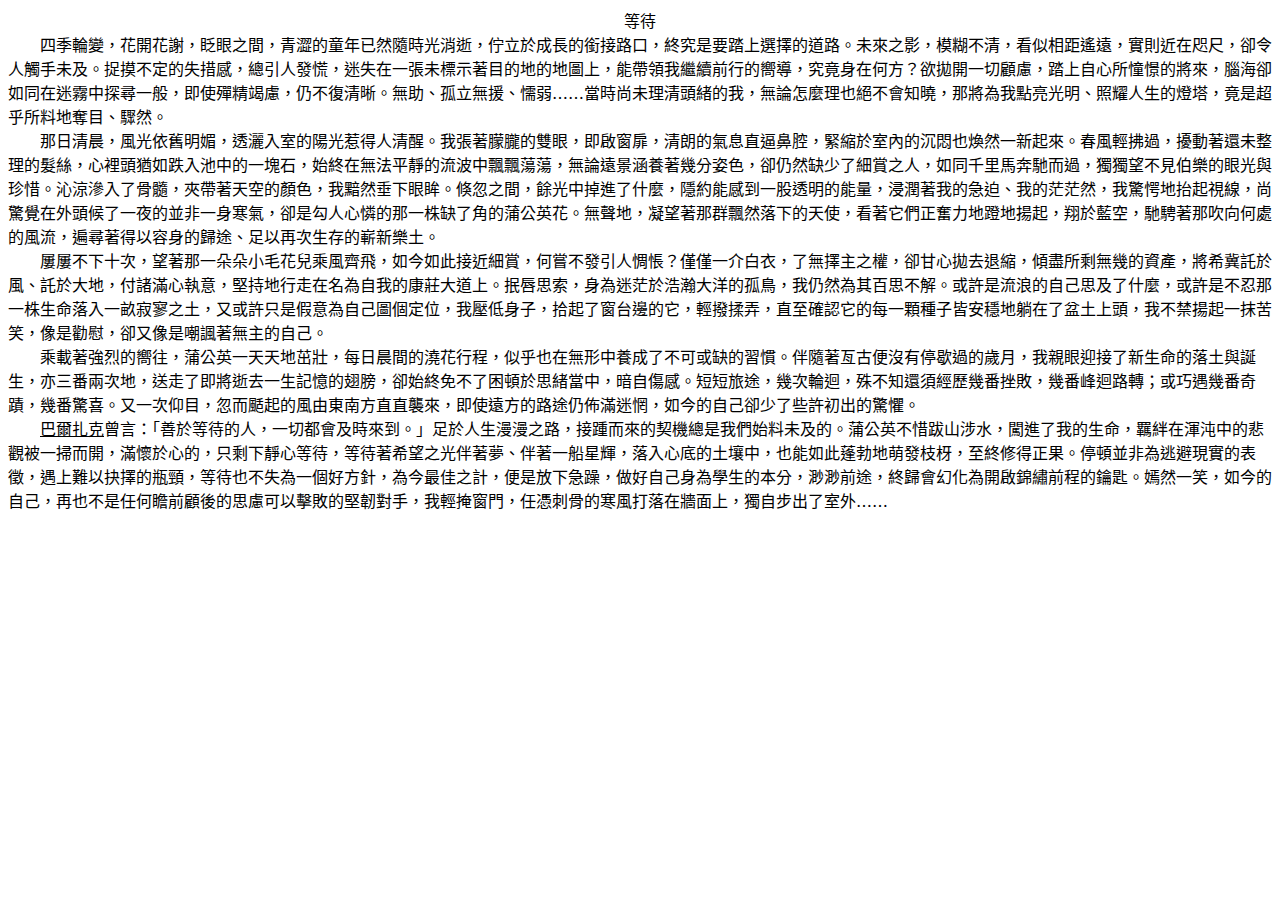
<file: img/夢花第19屆.htm>
<html xmlns:v="urn:schemas-microsoft-com:vml"
xmlns:o="urn:schemas-microsoft-com:office:office"
xmlns:w="urn:schemas-microsoft-com:office:word"
xmlns:m="http://schemas.microsoft.com/office/2004/12/omml"
xmlns="http://www.w3.org/TR/REC-html40">

<head>
<meta http-equiv=Content-Type content="text/html; charset=big5">
<meta name=ProgId content=Word.Document>
<meta name=Generator content="Microsoft Word 12">
<meta name=Originator content="Microsoft Word 12">
<link rel=File-List href="�ڪ��19��.files/filelist.xml">
<link rel=Preview href="�ڪ��19��.files/preview.wmf">
<!--[if gte mso 9]><xml>
 <o:DocumentProperties>
  <o:Author>usera</o:Author>
  <o:Template>Normal</o:Template>
  <o:LastAuthor>usera</o:LastAuthor>
  <o:Revision>2</o:Revision>
  <o:TotalTime>462</o:TotalTime>
  <o:Created>2020-11-15T08:50:00Z</o:Created>
  <o:LastSaved>2020-11-15T08:50:00Z</o:LastSaved>
  <o:Pages>2</o:Pages>
  <o:Words>202</o:Words>
  <o:Characters>1157</o:Characters>
  <o:Lines>9</o:Lines>
  <o:Paragraphs>2</o:Paragraphs>
  <o:CharactersWithSpaces>1357</o:CharactersWithSpaces>
  <o:Version>12.00</o:Version>
 </o:DocumentProperties>
</xml><![endif]-->
<link rel=dataStoreItem href="�ڪ��19��.files/item0001.xml"
target="�ڪ��19��.files/props0002.xml">
<link rel=themeData href="�ڪ��19��.files/themedata.thmx">
<link rel=colorSchemeMapping href="�ڪ��19��.files/colorschememapping.xml">
<!--[if gte mso 9]><xml>
 <w:WordDocument>
  <w:TrackMoves>false</w:TrackMoves>
  <w:TrackFormatting/>
  <w:PunctuationKerning/>
  <w:DisplayHorizontalDrawingGridEvery>0</w:DisplayHorizontalDrawingGridEvery>
  <w:DisplayVerticalDrawingGridEvery>2</w:DisplayVerticalDrawingGridEvery>
  <w:ValidateAgainstSchemas/>
  <w:SaveIfXMLInvalid>false</w:SaveIfXMLInvalid>
  <w:IgnoreMixedContent>false</w:IgnoreMixedContent>
  <w:AlwaysShowPlaceholderText>false</w:AlwaysShowPlaceholderText>
  <w:DoNotPromoteQF/>
  <w:LidThemeOther>EN-US</w:LidThemeOther>
  <w:LidThemeAsian>ZH-TW</w:LidThemeAsian>
  <w:LidThemeComplexScript>X-NONE</w:LidThemeComplexScript>
  <w:Compatibility>
   <w:SpaceForUL/>
   <w:BalanceSingleByteDoubleByteWidth/>
   <w:DoNotLeaveBackslashAlone/>
   <w:ULTrailSpace/>
   <w:DoNotExpandShiftReturn/>
   <w:AdjustLineHeightInTable/>
   <w:BreakWrappedTables/>
   <w:SnapToGridInCell/>
   <w:WrapTextWithPunct/>
   <w:UseAsianBreakRules/>
   <w:DontGrowAutofit/>
   <w:SplitPgBreakAndParaMark/>
   <w:DontVertAlignCellWithSp/>
   <w:DontBreakConstrainedForcedTables/>
   <w:DontVertAlignInTxbx/>
   <w:Word11KerningPairs/>
   <w:CachedColBalance/>
   <w:UseFELayout/>
  </w:Compatibility>
  <m:mathPr>
   <m:mathFont m:val="Cambria Math"/>
   <m:brkBin m:val="before"/>
   <m:brkBinSub m:val="--"/>
   <m:smallFrac m:val="off"/>
   <m:dispDef/>
   <m:lMargin m:val="0"/>
   <m:rMargin m:val="0"/>
   <m:defJc m:val="centerGroup"/>
   <m:wrapIndent m:val="1440"/>
   <m:intLim m:val="subSup"/>
   <m:naryLim m:val="undOvr"/>
  </m:mathPr></w:WordDocument>
</xml><![endif]--><!--[if gte mso 9]><xml>
 <w:LatentStyles DefLockedState="false" DefUnhideWhenUsed="true"
  DefSemiHidden="true" DefQFormat="false" DefPriority="99"
  LatentStyleCount="267">
  <w:LsdException Locked="false" Priority="0" SemiHidden="false"
   UnhideWhenUsed="false" QFormat="true" Name="Normal"/>
  <w:LsdException Locked="false" Priority="9" SemiHidden="false"
   UnhideWhenUsed="false" QFormat="true" Name="heading 1"/>
  <w:LsdException Locked="false" Priority="9" QFormat="true" Name="heading 2"/>
  <w:LsdException Locked="false" Priority="9" QFormat="true" Name="heading 3"/>
  <w:LsdException Locked="false" Priority="9" QFormat="true" Name="heading 4"/>
  <w:LsdException Locked="false" Priority="9" QFormat="true" Name="heading 5"/>
  <w:LsdException Locked="false" Priority="9" QFormat="true" Name="heading 6"/>
  <w:LsdException Locked="false" Priority="9" QFormat="true" Name="heading 7"/>
  <w:LsdException Locked="false" Priority="9" QFormat="true" Name="heading 8"/>
  <w:LsdException Locked="false" Priority="9" QFormat="true" Name="heading 9"/>
  <w:LsdException Locked="false" Priority="39" Name="toc 1"/>
  <w:LsdException Locked="false" Priority="39" Name="toc 2"/>
  <w:LsdException Locked="false" Priority="39" Name="toc 3"/>
  <w:LsdException Locked="false" Priority="39" Name="toc 4"/>
  <w:LsdException Locked="false" Priority="39" Name="toc 5"/>
  <w:LsdException Locked="false" Priority="39" Name="toc 6"/>
  <w:LsdException Locked="false" Priority="39" Name="toc 7"/>
  <w:LsdException Locked="false" Priority="39" Name="toc 8"/>
  <w:LsdException Locked="false" Priority="39" Name="toc 9"/>
  <w:LsdException Locked="false" Priority="35" QFormat="true" Name="caption"/>
  <w:LsdException Locked="false" Priority="10" SemiHidden="false"
   UnhideWhenUsed="false" QFormat="true" Name="Title"/>
  <w:LsdException Locked="false" Priority="1" Name="Default Paragraph Font"/>
  <w:LsdException Locked="false" Priority="11" SemiHidden="false"
   UnhideWhenUsed="false" QFormat="true" Name="Subtitle"/>
  <w:LsdException Locked="false" Priority="22" SemiHidden="false"
   UnhideWhenUsed="false" QFormat="true" Name="Strong"/>
  <w:LsdException Locked="false" Priority="20" SemiHidden="false"
   UnhideWhenUsed="false" QFormat="true" Name="Emphasis"/>
  <w:LsdException Locked="false" Priority="59" SemiHidden="false"
   UnhideWhenUsed="false" Name="Table Grid"/>
  <w:LsdException Locked="false" UnhideWhenUsed="false" Name="Placeholder Text"/>
  <w:LsdException Locked="false" Priority="1" SemiHidden="false"
   UnhideWhenUsed="false" QFormat="true" Name="No Spacing"/>
  <w:LsdException Locked="false" Priority="60" SemiHidden="false"
   UnhideWhenUsed="false" Name="Light Shading"/>
  <w:LsdException Locked="false" Priority="61" SemiHidden="false"
   UnhideWhenUsed="false" Name="Light List"/>
  <w:LsdException Locked="false" Priority="62" SemiHidden="false"
   UnhideWhenUsed="false" Name="Light Grid"/>
  <w:LsdException Locked="false" Priority="63" SemiHidden="false"
   UnhideWhenUsed="false" Name="Medium Shading 1"/>
  <w:LsdException Locked="false" Priority="64" SemiHidden="false"
   UnhideWhenUsed="false" Name="Medium Shading 2"/>
  <w:LsdException Locked="false" Priority="65" SemiHidden="false"
   UnhideWhenUsed="false" Name="Medium List 1"/>
  <w:LsdException Locked="false" Priority="66" SemiHidden="false"
   UnhideWhenUsed="false" Name="Medium List 2"/>
  <w:LsdException Locked="false" Priority="67" SemiHidden="false"
   UnhideWhenUsed="false" Name="Medium Grid 1"/>
  <w:LsdException Locked="false" Priority="68" SemiHidden="false"
   UnhideWhenUsed="false" Name="Medium Grid 2"/>
  <w:LsdException Locked="false" Priority="69" SemiHidden="false"
   UnhideWhenUsed="false" Name="Medium Grid 3"/>
  <w:LsdException Locked="false" Priority="70" SemiHidden="false"
   UnhideWhenUsed="false" Name="Dark List"/>
  <w:LsdException Locked="false" Priority="71" SemiHidden="false"
   UnhideWhenUsed="false" Name="Colorful Shading"/>
  <w:LsdException Locked="false" Priority="72" SemiHidden="false"
   UnhideWhenUsed="false" Name="Colorful List"/>
  <w:LsdException Locked="false" Priority="73" SemiHidden="false"
   UnhideWhenUsed="false" Name="Colorful Grid"/>
  <w:LsdException Locked="false" Priority="60" SemiHidden="false"
   UnhideWhenUsed="false" Name="Light Shading Accent 1"/>
  <w:LsdException Locked="false" Priority="61" SemiHidden="false"
   UnhideWhenUsed="false" Name="Light List Accent 1"/>
  <w:LsdException Locked="false" Priority="62" SemiHidden="false"
   UnhideWhenUsed="false" Name="Light Grid Accent 1"/>
  <w:LsdException Locked="false" Priority="63" SemiHidden="false"
   UnhideWhenUsed="false" Name="Medium Shading 1 Accent 1"/>
  <w:LsdException Locked="false" Priority="64" SemiHidden="false"
   UnhideWhenUsed="false" Name="Medium Shading 2 Accent 1"/>
  <w:LsdException Locked="false" Priority="65" SemiHidden="false"
   UnhideWhenUsed="false" Name="Medium List 1 Accent 1"/>
  <w:LsdException Locked="false" UnhideWhenUsed="false" Name="Revision"/>
  <w:LsdException Locked="false" Priority="34" SemiHidden="false"
   UnhideWhenUsed="false" QFormat="true" Name="List Paragraph"/>
  <w:LsdException Locked="false" Priority="29" SemiHidden="false"
   UnhideWhenUsed="false" QFormat="true" Name="Quote"/>
  <w:LsdException Locked="false" Priority="30" SemiHidden="false"
   UnhideWhenUsed="false" QFormat="true" Name="Intense Quote"/>
  <w:LsdException Locked="false" Priority="66" SemiHidden="false"
   UnhideWhenUsed="false" Name="Medium List 2 Accent 1"/>
  <w:LsdException Locked="false" Priority="67" SemiHidden="false"
   UnhideWhenUsed="false" Name="Medium Grid 1 Accent 1"/>
  <w:LsdException Locked="false" Priority="68" SemiHidden="false"
   UnhideWhenUsed="false" Name="Medium Grid 2 Accent 1"/>
  <w:LsdException Locked="false" Priority="69" SemiHidden="false"
   UnhideWhenUsed="false" Name="Medium Grid 3 Accent 1"/>
  <w:LsdException Locked="false" Priority="70" SemiHidden="false"
   UnhideWhenUsed="false" Name="Dark List Accent 1"/>
  <w:LsdException Locked="false" Priority="71" SemiHidden="false"
   UnhideWhenUsed="false" Name="Colorful Shading Accent 1"/>
  <w:LsdException Locked="false" Priority="72" SemiHidden="false"
   UnhideWhenUsed="false" Name="Colorful List Accent 1"/>
  <w:LsdException Locked="false" Priority="73" SemiHidden="false"
   UnhideWhenUsed="false" Name="Colorful Grid Accent 1"/>
  <w:LsdException Locked="false" Priority="60" SemiHidden="false"
   UnhideWhenUsed="false" Name="Light Shading Accent 2"/>
  <w:LsdException Locked="false" Priority="61" SemiHidden="false"
   UnhideWhenUsed="false" Name="Light List Accent 2"/>
  <w:LsdException Locked="false" Priority="62" SemiHidden="false"
   UnhideWhenUsed="false" Name="Light Grid Accent 2"/>
  <w:LsdException Locked="false" Priority="63" SemiHidden="false"
   UnhideWhenUsed="false" Name="Medium Shading 1 Accent 2"/>
  <w:LsdException Locked="false" Priority="64" SemiHidden="false"
   UnhideWhenUsed="false" Name="Medium Shading 2 Accent 2"/>
  <w:LsdException Locked="false" Priority="65" SemiHidden="false"
   UnhideWhenUsed="false" Name="Medium List 1 Accent 2"/>
  <w:LsdException Locked="false" Priority="66" SemiHidden="false"
   UnhideWhenUsed="false" Name="Medium List 2 Accent 2"/>
  <w:LsdException Locked="false" Priority="67" SemiHidden="false"
   UnhideWhenUsed="false" Name="Medium Grid 1 Accent 2"/>
  <w:LsdException Locked="false" Priority="68" SemiHidden="false"
   UnhideWhenUsed="false" Name="Medium Grid 2 Accent 2"/>
  <w:LsdException Locked="false" Priority="69" SemiHidden="false"
   UnhideWhenUsed="false" Name="Medium Grid 3 Accent 2"/>
  <w:LsdException Locked="false" Priority="70" SemiHidden="false"
   UnhideWhenUsed="false" Name="Dark List Accent 2"/>
  <w:LsdException Locked="false" Priority="71" SemiHidden="false"
   UnhideWhenUsed="false" Name="Colorful Shading Accent 2"/>
  <w:LsdException Locked="false" Priority="72" SemiHidden="false"
   UnhideWhenUsed="false" Name="Colorful List Accent 2"/>
  <w:LsdException Locked="false" Priority="73" SemiHidden="false"
   UnhideWhenUsed="false" Name="Colorful Grid Accent 2"/>
  <w:LsdException Locked="false" Priority="60" SemiHidden="false"
   UnhideWhenUsed="false" Name="Light Shading Accent 3"/>
  <w:LsdException Locked="false" Priority="61" SemiHidden="false"
   UnhideWhenUsed="false" Name="Light List Accent 3"/>
  <w:LsdException Locked="false" Priority="62" SemiHidden="false"
   UnhideWhenUsed="false" Name="Light Grid Accent 3"/>
  <w:LsdException Locked="false" Priority="63" SemiHidden="false"
   UnhideWhenUsed="false" Name="Medium Shading 1 Accent 3"/>
  <w:LsdException Locked="false" Priority="64" SemiHidden="false"
   UnhideWhenUsed="false" Name="Medium Shading 2 Accent 3"/>
  <w:LsdException Locked="false" Priority="65" SemiHidden="false"
   UnhideWhenUsed="false" Name="Medium List 1 Accent 3"/>
  <w:LsdException Locked="false" Priority="66" SemiHidden="false"
   UnhideWhenUsed="false" Name="Medium List 2 Accent 3"/>
  <w:LsdException Locked="false" Priority="67" SemiHidden="false"
   UnhideWhenUsed="false" Name="Medium Grid 1 Accent 3"/>
  <w:LsdException Locked="false" Priority="68" SemiHidden="false"
   UnhideWhenUsed="false" Name="Medium Grid 2 Accent 3"/>
  <w:LsdException Locked="false" Priority="69" SemiHidden="false"
   UnhideWhenUsed="false" Name="Medium Grid 3 Accent 3"/>
  <w:LsdException Locked="false" Priority="70" SemiHidden="false"
   UnhideWhenUsed="false" Name="Dark List Accent 3"/>
  <w:LsdException Locked="false" Priority="71" SemiHidden="false"
   UnhideWhenUsed="false" Name="Colorful Shading Accent 3"/>
  <w:LsdException Locked="false" Priority="72" SemiHidden="false"
   UnhideWhenUsed="false" Name="Colorful List Accent 3"/>
  <w:LsdException Locked="false" Priority="73" SemiHidden="false"
   UnhideWhenUsed="false" Name="Colorful Grid Accent 3"/>
  <w:LsdException Locked="false" Priority="60" SemiHidden="false"
   UnhideWhenUsed="false" Name="Light Shading Accent 4"/>
  <w:LsdException Locked="false" Priority="61" SemiHidden="false"
   UnhideWhenUsed="false" Name="Light List Accent 4"/>
  <w:LsdException Locked="false" Priority="62" SemiHidden="false"
   UnhideWhenUsed="false" Name="Light Grid Accent 4"/>
  <w:LsdException Locked="false" Priority="63" SemiHidden="false"
   UnhideWhenUsed="false" Name="Medium Shading 1 Accent 4"/>
  <w:LsdException Locked="false" Priority="64" SemiHidden="false"
   UnhideWhenUsed="false" Name="Medium Shading 2 Accent 4"/>
  <w:LsdException Locked="false" Priority="65" SemiHidden="false"
   UnhideWhenUsed="false" Name="Medium List 1 Accent 4"/>
  <w:LsdException Locked="false" Priority="66" SemiHidden="false"
   UnhideWhenUsed="false" Name="Medium List 2 Accent 4"/>
  <w:LsdException Locked="false" Priority="67" SemiHidden="false"
   UnhideWhenUsed="false" Name="Medium Grid 1 Accent 4"/>
  <w:LsdException Locked="false" Priority="68" SemiHidden="false"
   UnhideWhenUsed="false" Name="Medium Grid 2 Accent 4"/>
  <w:LsdException Locked="false" Priority="69" SemiHidden="false"
   UnhideWhenUsed="false" Name="Medium Grid 3 Accent 4"/>
  <w:LsdException Locked="false" Priority="70" SemiHidden="false"
   UnhideWhenUsed="false" Name="Dark List Accent 4"/>
  <w:LsdException Locked="false" Priority="71" SemiHidden="false"
   UnhideWhenUsed="false" Name="Colorful Shading Accent 4"/>
  <w:LsdException Locked="false" Priority="72" SemiHidden="false"
   UnhideWhenUsed="false" Name="Colorful List Accent 4"/>
  <w:LsdException Locked="false" Priority="73" SemiHidden="false"
   UnhideWhenUsed="false" Name="Colorful Grid Accent 4"/>
  <w:LsdException Locked="false" Priority="60" SemiHidden="false"
   UnhideWhenUsed="false" Name="Light Shading Accent 5"/>
  <w:LsdException Locked="false" Priority="61" SemiHidden="false"
   UnhideWhenUsed="false" Name="Light List Accent 5"/>
  <w:LsdException Locked="false" Priority="62" SemiHidden="false"
   UnhideWhenUsed="false" Name="Light Grid Accent 5"/>
  <w:LsdException Locked="false" Priority="63" SemiHidden="false"
   UnhideWhenUsed="false" Name="Medium Shading 1 Accent 5"/>
  <w:LsdException Locked="false" Priority="64" SemiHidden="false"
   UnhideWhenUsed="false" Name="Medium Shading 2 Accent 5"/>
  <w:LsdException Locked="false" Priority="65" SemiHidden="false"
   UnhideWhenUsed="false" Name="Medium List 1 Accent 5"/>
  <w:LsdException Locked="false" Priority="66" SemiHidden="false"
   UnhideWhenUsed="false" Name="Medium List 2 Accent 5"/>
  <w:LsdException Locked="false" Priority="67" SemiHidden="false"
   UnhideWhenUsed="false" Name="Medium Grid 1 Accent 5"/>
  <w:LsdException Locked="false" Priority="68" SemiHidden="false"
   UnhideWhenUsed="false" Name="Medium Grid 2 Accent 5"/>
  <w:LsdException Locked="false" Priority="69" SemiHidden="false"
   UnhideWhenUsed="false" Name="Medium Grid 3 Accent 5"/>
  <w:LsdException Locked="false" Priority="70" SemiHidden="false"
   UnhideWhenUsed="false" Name="Dark List Accent 5"/>
  <w:LsdException Locked="false" Priority="71" SemiHidden="false"
   UnhideWhenUsed="false" Name="Colorful Shading Accent 5"/>
  <w:LsdException Locked="false" Priority="72" SemiHidden="false"
   UnhideWhenUsed="false" Name="Colorful List Accent 5"/>
  <w:LsdException Locked="false" Priority="73" SemiHidden="false"
   UnhideWhenUsed="false" Name="Colorful Grid Accent 5"/>
  <w:LsdException Locked="false" Priority="60" SemiHidden="false"
   UnhideWhenUsed="false" Name="Light Shading Accent 6"/>
  <w:LsdException Locked="false" Priority="61" SemiHidden="false"
   UnhideWhenUsed="false" Name="Light List Accent 6"/>
  <w:LsdException Locked="false" Priority="62" SemiHidden="false"
   UnhideWhenUsed="false" Name="Light Grid Accent 6"/>
  <w:LsdException Locked="false" Priority="63" SemiHidden="false"
   UnhideWhenUsed="false" Name="Medium Shading 1 Accent 6"/>
  <w:LsdException Locked="false" Priority="64" SemiHidden="false"
   UnhideWhenUsed="false" Name="Medium Shading 2 Accent 6"/>
  <w:LsdException Locked="false" Priority="65" SemiHidden="false"
   UnhideWhenUsed="false" Name="Medium List 1 Accent 6"/>
  <w:LsdException Locked="false" Priority="66" SemiHidden="false"
   UnhideWhenUsed="false" Name="Medium List 2 Accent 6"/>
  <w:LsdException Locked="false" Priority="67" SemiHidden="false"
   UnhideWhenUsed="false" Name="Medium Grid 1 Accent 6"/>
  <w:LsdException Locked="false" Priority="68" SemiHidden="false"
   UnhideWhenUsed="false" Name="Medium Grid 2 Accent 6"/>
  <w:LsdException Locked="false" Priority="69" SemiHidden="false"
   UnhideWhenUsed="false" Name="Medium Grid 3 Accent 6"/>
  <w:LsdException Locked="false" Priority="70" SemiHidden="false"
   UnhideWhenUsed="false" Name="Dark List Accent 6"/>
  <w:LsdException Locked="false" Priority="71" SemiHidden="false"
   UnhideWhenUsed="false" Name="Colorful Shading Accent 6"/>
  <w:LsdException Locked="false" Priority="72" SemiHidden="false"
   UnhideWhenUsed="false" Name="Colorful List Accent 6"/>
  <w:LsdException Locked="false" Priority="73" SemiHidden="false"
   UnhideWhenUsed="false" Name="Colorful Grid Accent 6"/>
  <w:LsdException Locked="false" Priority="19" SemiHidden="false"
   UnhideWhenUsed="false" QFormat="true" Name="Subtle Emphasis"/>
  <w:LsdException Locked="false" Priority="21" SemiHidden="false"
   UnhideWhenUsed="false" QFormat="true" Name="Intense Emphasis"/>
  <w:LsdException Locked="false" Priority="31" SemiHidden="false"
   UnhideWhenUsed="false" QFormat="true" Name="Subtle Reference"/>
  <w:LsdException Locked="false" Priority="32" SemiHidden="false"
   UnhideWhenUsed="false" QFormat="true" Name="Intense Reference"/>
  <w:LsdException Locked="false" Priority="33" SemiHidden="false"
   UnhideWhenUsed="false" QFormat="true" Name="Book Title"/>
  <w:LsdException Locked="false" Priority="37" Name="Bibliography"/>
  <w:LsdException Locked="false" Priority="39" QFormat="true" Name="TOC Heading"/>
 </w:LatentStyles>
</xml><![endif]-->
<style>
<!--
 /* Font Definitions */
 @font-face
	{font-family:�s�ө���;
	panose-1:2 2 5 0 0 0 0 0 0 0;
	mso-font-alt:PMingLiU;
	mso-font-charset:136;
	mso-generic-font-family:roman;
	mso-font-pitch:variable;
	mso-font-signature:-1610611969 684719354 22 0 1048577 0;}
@font-face
	{font-family:"Cambria Math";
	panose-1:2 4 5 3 5 4 6 3 2 4;
	mso-font-charset:1;
	mso-generic-font-family:roman;
	mso-font-format:other;
	mso-font-pitch:variable;
	mso-font-signature:0 0 0 0 0 0;}
@font-face
	{font-family:Calibri;
	panose-1:2 15 5 2 2 2 4 3 2 4;
	mso-font-charset:0;
	mso-generic-font-family:swiss;
	mso-font-pitch:variable;
	mso-font-signature:-536870145 1073786111 1 0 415 0;}
@font-face
	{font-family:"\@�s�ө���";
	panose-1:2 2 5 0 0 0 0 0 0 0;
	mso-font-charset:136;
	mso-generic-font-family:roman;
	mso-font-pitch:variable;
	mso-font-signature:-1610611969 684719354 22 0 1048577 0;}
 /* Style Definitions */
 p.MsoNormal, li.MsoNormal, div.MsoNormal
	{mso-style-unhide:no;
	mso-style-qformat:yes;
	mso-style-parent:"";
	margin:0cm;
	margin-bottom:.0001pt;
	mso-pagination:none;
	font-size:12.0pt;
	mso-bidi-font-size:11.0pt;
	font-family:"Calibri","sans-serif";
	mso-ascii-font-family:Calibri;
	mso-ascii-theme-font:minor-latin;
	mso-fareast-font-family:�s�ө���;
	mso-fareast-theme-font:minor-fareast;
	mso-hansi-font-family:Calibri;
	mso-hansi-theme-font:minor-latin;
	mso-bidi-font-family:"Times New Roman";
	mso-bidi-theme-font:minor-bidi;
	mso-font-kerning:1.0pt;}
p.MsoCommentText, li.MsoCommentText, div.MsoCommentText
	{mso-style-noshow:yes;
	mso-style-priority:99;
	mso-style-link:"���Ѥ�r �r��";
	margin:0cm;
	margin-bottom:.0001pt;
	mso-pagination:none;
	font-size:12.0pt;
	mso-bidi-font-size:11.0pt;
	font-family:"Calibri","sans-serif";
	mso-ascii-font-family:Calibri;
	mso-ascii-theme-font:minor-latin;
	mso-fareast-font-family:�s�ө���;
	mso-fareast-theme-font:minor-fareast;
	mso-hansi-font-family:Calibri;
	mso-hansi-theme-font:minor-latin;
	mso-bidi-font-family:"Times New Roman";
	mso-bidi-theme-font:minor-bidi;
	mso-font-kerning:1.0pt;}
p.MsoHeader, li.MsoHeader, div.MsoHeader
	{mso-style-noshow:yes;
	mso-style-priority:99;
	mso-style-link:"���� �r��";
	margin:0cm;
	margin-bottom:.0001pt;
	mso-pagination:none;
	tab-stops:center 207.65pt right 415.3pt;
	layout-grid-mode:char;
	font-size:10.0pt;
	font-family:"Calibri","sans-serif";
	mso-ascii-font-family:Calibri;
	mso-ascii-theme-font:minor-latin;
	mso-fareast-font-family:�s�ө���;
	mso-fareast-theme-font:minor-fareast;
	mso-hansi-font-family:Calibri;
	mso-hansi-theme-font:minor-latin;
	mso-bidi-font-family:"Times New Roman";
	mso-bidi-theme-font:minor-bidi;
	mso-font-kerning:1.0pt;}
p.MsoFooter, li.MsoFooter, div.MsoFooter
	{mso-style-noshow:yes;
	mso-style-priority:99;
	mso-style-link:"���� �r��";
	margin:0cm;
	margin-bottom:.0001pt;
	mso-pagination:none;
	tab-stops:center 207.65pt right 415.3pt;
	layout-grid-mode:char;
	font-size:10.0pt;
	font-family:"Calibri","sans-serif";
	mso-ascii-font-family:Calibri;
	mso-ascii-theme-font:minor-latin;
	mso-fareast-font-family:�s�ө���;
	mso-fareast-theme-font:minor-fareast;
	mso-hansi-font-family:Calibri;
	mso-hansi-theme-font:minor-latin;
	mso-bidi-font-family:"Times New Roman";
	mso-bidi-theme-font:minor-bidi;
	mso-font-kerning:1.0pt;}
span.MsoCommentReference
	{mso-style-noshow:yes;
	mso-style-priority:99;
	mso-ansi-font-size:9.0pt;
	mso-bidi-font-size:9.0pt;}
p.MsoCommentSubject, li.MsoCommentSubject, div.MsoCommentSubject
	{mso-style-noshow:yes;
	mso-style-priority:99;
	mso-style-parent:���Ѥ�r;
	mso-style-link:"���ѥD�� �r��";
	mso-style-next:���Ѥ�r;
	margin:0cm;
	margin-bottom:.0001pt;
	mso-pagination:none;
	font-size:12.0pt;
	mso-bidi-font-size:11.0pt;
	font-family:"Calibri","sans-serif";
	mso-ascii-font-family:Calibri;
	mso-ascii-theme-font:minor-latin;
	mso-fareast-font-family:�s�ө���;
	mso-fareast-theme-font:minor-fareast;
	mso-hansi-font-family:Calibri;
	mso-hansi-theme-font:minor-latin;
	mso-bidi-font-family:"Times New Roman";
	mso-bidi-theme-font:minor-bidi;
	mso-font-kerning:1.0pt;
	font-weight:bold;}
p.MsoAcetate, li.MsoAcetate, div.MsoAcetate
	{mso-style-noshow:yes;
	mso-style-priority:99;
	mso-style-link:"���Ѥ����r �r��";
	margin:0cm;
	margin-bottom:.0001pt;
	mso-pagination:none;
	font-size:9.0pt;
	font-family:"Cambria","serif";
	mso-ascii-font-family:Cambria;
	mso-ascii-theme-font:major-latin;
	mso-fareast-font-family:�s�ө���;
	mso-fareast-theme-font:major-fareast;
	mso-hansi-font-family:Cambria;
	mso-hansi-theme-font:major-latin;
	mso-bidi-font-family:"Times New Roman";
	mso-bidi-theme-font:major-bidi;
	mso-font-kerning:1.0pt;}
span.a
	{mso-style-name:"���� �r��";
	mso-style-noshow:yes;
	mso-style-priority:99;
	mso-style-unhide:no;
	mso-style-locked:yes;
	mso-style-link:����;
	mso-ansi-font-size:10.0pt;
	mso-bidi-font-size:10.0pt;}
span.a0
	{mso-style-name:"���� �r��";
	mso-style-noshow:yes;
	mso-style-priority:99;
	mso-style-unhide:no;
	mso-style-locked:yes;
	mso-style-link:����;
	mso-ansi-font-size:10.0pt;
	mso-bidi-font-size:10.0pt;}
span.a1
	{mso-style-name:"���Ѥ�r �r��";
	mso-style-noshow:yes;
	mso-style-priority:99;
	mso-style-unhide:no;
	mso-style-locked:yes;
	mso-style-link:���Ѥ�r;}
span.a2
	{mso-style-name:"���ѥD�� �r��";
	mso-style-noshow:yes;
	mso-style-priority:99;
	mso-style-unhide:no;
	mso-style-locked:yes;
	mso-style-parent:"���Ѥ�r �r��";
	mso-style-link:���ѥD��;
	font-weight:bold;}
span.a3
	{mso-style-name:"���Ѥ����r �r��";
	mso-style-noshow:yes;
	mso-style-priority:99;
	mso-style-unhide:no;
	mso-style-locked:yes;
	mso-style-link:���Ѥ����r;
	mso-ansi-font-size:9.0pt;
	mso-bidi-font-size:9.0pt;
	font-family:"Cambria","serif";
	mso-ascii-font-family:Cambria;
	mso-ascii-theme-font:major-latin;
	mso-fareast-font-family:�s�ө���;
	mso-fareast-theme-font:major-fareast;
	mso-hansi-font-family:Cambria;
	mso-hansi-theme-font:major-latin;
	mso-bidi-font-family:"Times New Roman";
	mso-bidi-theme-font:major-bidi;}
.MsoChpDefault
	{mso-style-type:export-only;
	mso-default-props:yes;
	mso-bidi-font-family:"Times New Roman";
	mso-bidi-theme-font:minor-bidi;}
 /* Page Definitions */
 @page
	{mso-page-border-surround-header:no;
	mso-page-border-surround-footer:no;
	mso-footnote-separator:url("�ڪ��19��.files/header.htm") fs;
	mso-footnote-continuation-separator:url("�ڪ��19��.files/header.htm") fcs;
	mso-endnote-separator:url("�ڪ��19��.files/header.htm") es;
	mso-endnote-continuation-separator:url("�ڪ��19��.files/header.htm") ecs;}
@page Section1
	{size:595.3pt 841.9pt;
	margin:72.0pt 90.0pt 72.0pt 90.0pt;
	mso-header-margin:42.55pt;
	mso-footer-margin:49.6pt;
	mso-paper-source:0;
	layout-grid:18.0pt;}
div.Section1
	{page:Section1;}
-->
</style>
<!--[if gte mso 10]>
<style>
 /* Style Definitions */
 table.MsoNormalTable
	{mso-style-name:���椺��;
	mso-tstyle-rowband-size:0;
	mso-tstyle-colband-size:0;
	mso-style-noshow:yes;
	mso-style-priority:99;
	mso-style-qformat:yes;
	mso-style-parent:"";
	mso-padding-alt:0cm 5.4pt 0cm 5.4pt;
	mso-para-margin:0cm;
	mso-para-margin-bottom:.0001pt;
	mso-pagination:widow-orphan;
	font-size:12.0pt;
	mso-bidi-font-size:11.0pt;
	font-family:"Calibri","sans-serif";
	mso-ascii-font-family:Calibri;
	mso-ascii-theme-font:minor-latin;
	mso-hansi-font-family:Calibri;
	mso-hansi-theme-font:minor-latin;
	mso-font-kerning:1.0pt;}
</style>
<![endif]--><!--[if gte mso 9]><xml>
 <o:shapedefaults v:ext="edit" spidmax="25602"/>
</xml><![endif]--><!--[if gte mso 9]><xml>
 <o:shapelayout v:ext="edit">
  <o:idmap v:ext="edit" data="2"/>
 </o:shapelayout></xml><![endif]-->
</head>

<body lang=ZH-TW style='tab-interval:24.0pt;text-justify-trim:punctuation'>

<div class=Section1 style='layout-grid:18.0pt'>

<p class=MsoNormal align=center style='text-align:center'><span
style='mso-bidi-font-size:12.0pt;font-family:"�s�ө���","serif";mso-ascii-font-family:
Calibri;mso-ascii-theme-font:minor-latin;mso-fareast-font-family:�s�ө���;
mso-fareast-theme-font:minor-fareast;mso-hansi-font-family:Calibri;mso-hansi-theme-font:
minor-latin'>����</span><span lang=EN-US style='mso-bidi-font-size:12.0pt'><o:p></o:p></span></p>

<p class=MsoNormal><span style='mso-bidi-font-size:12.0pt;font-family:"�s�ө���","serif";
mso-ascii-font-family:Calibri;mso-ascii-theme-font:minor-latin;mso-fareast-font-family:
�s�ө���;mso-fareast-theme-font:minor-fareast;mso-hansi-font-family:Calibri;
mso-hansi-theme-font:minor-latin'>�@�@�|�u���ܡA��}���¡A�w�������A�C�ߪ����~�w�M�H�ɥ����u�A��ߩ󦨪����α����f�A�רs�O�n��W��ܪ��D���C���Ӥ��v�A�ҽk���M�A�ݦ��۶Z�����A��h��b���ءA�o�O�HĲ�⥼�ΡC���N���w�������P�A�`�ޤH�o�W�A�g���b�@�i���Хܵۥت��a���a�ϤW�A��a����~��e�檺�Q�ɡA�s�����b���H���߶}�@���U�{�A��W�ۤߩҼ������N�ӡA�����o�p�P�b�g�������M�@��A�Y�����ܼ{�A�����_�M���C�L�U�B�t�ߵL���B���z�K�K���ɩ|���z�M�Y�����ڡA�L�׫��z�]�����|����A���N�����I�G�����B��ģ�H�ͪ��O��A���O�W�G�ҮƦa�ܥءB�J�M�C</span><span
lang=EN-US style='mso-bidi-font-size:12.0pt'><o:p></o:p></span></p>

<p class=MsoNormal><span style='font-family:"�s�ө���","serif";mso-ascii-font-family:
Calibri;mso-ascii-theme-font:minor-latin;mso-fareast-font-family:�s�ө���;
mso-fareast-theme-font:minor-fareast;mso-hansi-font-family:Calibri;mso-hansi-theme-font:
minor-latin'>�@�@����M��A�������©��A�A�z�x�J�Ǫ������S�o�H�M���C�ڱi���a�g�������A�Y�ҵ��v�A�M�Ԫ��𮧪��G��ġA���Y��Ǥ����I�e�]�صM�@�s�_�ӡC�K�����عL�A�Z�ʵ��٥���z���v���A�߸��Y�S�p�^�J�������@���ۡA�l�צb�L�k���R���y�i�����ƿ����A�L�׻����[�i�۴X������A�o���M�ʤ֤F�ӽध�H�A�p�P�d�����b���ӹL�A�W�W�椣���B�֪������P�ñ��C�G�D���J�F����A���a�ۤѪŪ��C��A���f�M���U�����C���������A�l�������i�F����A������P��@�ѳz������q�A�����ۧڪ��止�B�ڪ������M�A����j�a��_���u�A�|��ı�b�~�Y�ԤF�@�]���ëD�@���H��A�o�O�ĤH�߼������@��ʤF�����Z���^��C�L�n�a�A����ۨ��s�ƵM���U���ѨϡA�ݵۥ��̥��ĤO�a�ަa���_�A�����ŪšA�����ۨ��j�V��B�����y�A�M�M�۱o�H�e�����k�~�B���H�A���ͦs����s�֤g�C</span></p>

<p class=MsoNormal><span style='font-family:"�s�ө���","serif";mso-ascii-font-family:
Calibri;mso-ascii-theme-font:minor-latin;mso-fareast-font-family:�s�ө���;
mso-fareast-theme-font:minor-fareast;mso-hansi-font-family:Calibri;mso-hansi-theme-font:
minor-latin'>�@�@��𤣤U�Q���A��ۨ��@�����p���୼�������A�p���p������ӽ�A������o�ޤH�����H�ȶȤ@���զ�A�F�L�ܥD���v�A�o�̤ߩߥh�h�Y�A�ɺɩҳѵL�X���겣�A�N�ƾ��U�󭷡B�U��j�a�A�I�Ѻ��߰��N�A�����a�樫�b�W���ۧڪ��d���j�D�W�C�׮B����A�����g����E�v�j�v���t���A�ڤ��M����ʫ䤣�ѡC�γ\�O�y�����ۤv��ΤF����A�γ\�O���Ԩ��@��ͩR���J�@�a�I�餧�g�A�S�γ\�u�O���N���ۤv�ϭөw��A�����C���l�A�B�_�F���x�䪺���A�����|�ˡA���ܽT�{�����C�@���ؤl�Ҧwí�a���b�F�֤g�W�Y�A�ڤ��T���_�@�٭W���A���O�U���A�o�S���O�J�ص۵L�D���ۤv�C</span></p>

<p class=MsoNormal><span style='font-family:"�s�ө���","serif";mso-ascii-font-family:
Calibri;mso-ascii-theme-font:minor-latin;mso-fareast-font-family:�s�ө���;
mso-fareast-theme-font:minor-fareast;mso-hansi-font-family:Calibri;mso-hansi-theme-font:
minor-latin'>�@�@�����۱j�P���Q���A�Z���^�@�ѤѦa�_���A�C��ᶡ������{�A���G�]�b�L�Τ��i���F���i�ίʪ��ߺD�C���H�ۥ�j�K�S�������L������A�ڿ˲��ﱵ�F�s�ͩR�����g�P�ϥ͡A��T�f�⦸�a�A�e���F�Y�N�u�h�@�ͰO�Ъ��ͻH�A�o�l�קK���F�x�y���������A�t�۶˷P�C�u�u�ȳ~�A�X�����j�A�������ٶ��g���X�f���ѡA�X�f�p�j����F�Υ��J�X�f�_�ݡA�X�f��ߡC�S�@�����ءA���Ӿh�_�����ѪF�n�誽��ŧ�ӡA�Y�ϻ��誺���~���G���g���A�p�����ۤv�o�֤F�ǳ\��X�����ߡC</span></p>

<p class=MsoNormal><span style='font-family:"�s�ө���","serif";mso-ascii-font-family:
Calibri;mso-ascii-theme-font:minor-latin;mso-fareast-font-family:�s�ө���;
mso-fareast-theme-font:minor-fareast;mso-hansi-font-family:Calibri;mso-hansi-theme-font:
minor-latin'>�@�@<u>�ں���J</u></span><span style='mso-bidi-font-size:12.0pt;
font-family:"�s�ө���","serif";mso-ascii-theme-font:minor-fareast;mso-fareast-font-family:
�s�ө���;mso-fareast-theme-font:minor-fareast;mso-hansi-theme-font:minor-fareast;
mso-bidi-font-family:Arial;color:black;mso-themecolor:text1'>�����G�u���󵥫ݪ��H�A�@�����|�ήɨӨ�C�v</span><span
style='mso-bidi-font-size:12.0pt;font-family:"�s�ө���","serif";mso-ascii-theme-font:
minor-fareast;mso-fareast-font-family:�s�ө���;mso-fareast-theme-font:minor-fareast;
mso-hansi-theme-font:minor-fareast;color:black;mso-themecolor:text1'>����H�ͺ��������A����ӨӪ������`�O�ڭ̩l�ƥ��Ϊ��C�Z���^�����[�s�A���A���i�F�ڪ��ͩR�A���̦b���P�����d�[�Q�@���Ӷ}�A���h��ߪ��A�u�ѤU�R�ߵ��ݡA���ݵۧƱ椧����۹ڡB��ۤ@��P���A���J�ߩ����g�[���A�]��p�����k�a�޵o�K�֡A�ܲ׭ױo���G�C���y�ëD���k�ײ{�ꪺ���x�A�J�W���H��ܪ��~�V�A���ݤ]�������@�Ӧn��w�A�����̨Τ��p�A�K�O��U��ļ�A���n�ۤv�����ǥͪ������A�����e�~�A���k�|�ۤƬ��}���A¸�e�{���_�͡C��M�@���A�p�����ۤv�A�A�]���O����¤�e�U�᪺��{�i�H���Ѫ��������A�ڻ��������A���̨방���H�������b�𭱤W�A�W�ۨB�X�F�ǥ~�K�K<span
lang=EN-US><o:p></o:p></span></span></p>

</div>

</body>

</html>
</file>
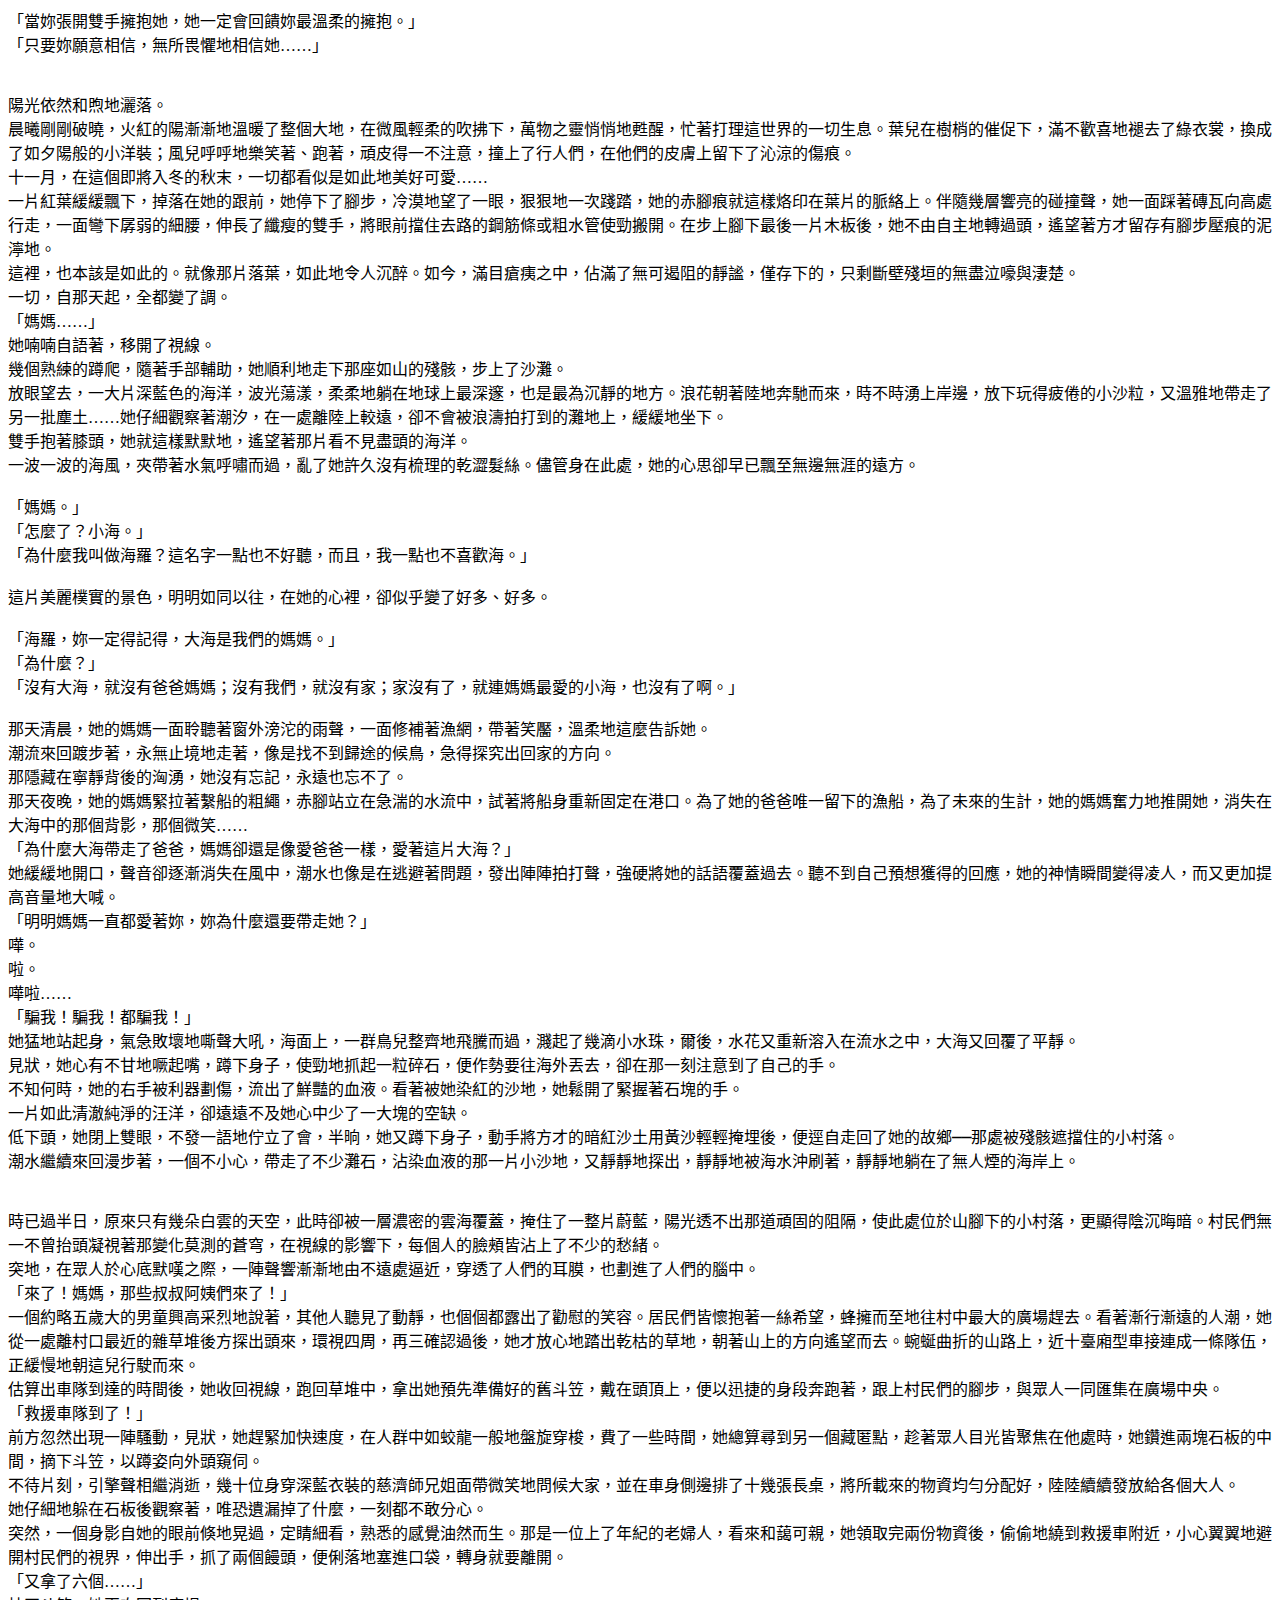
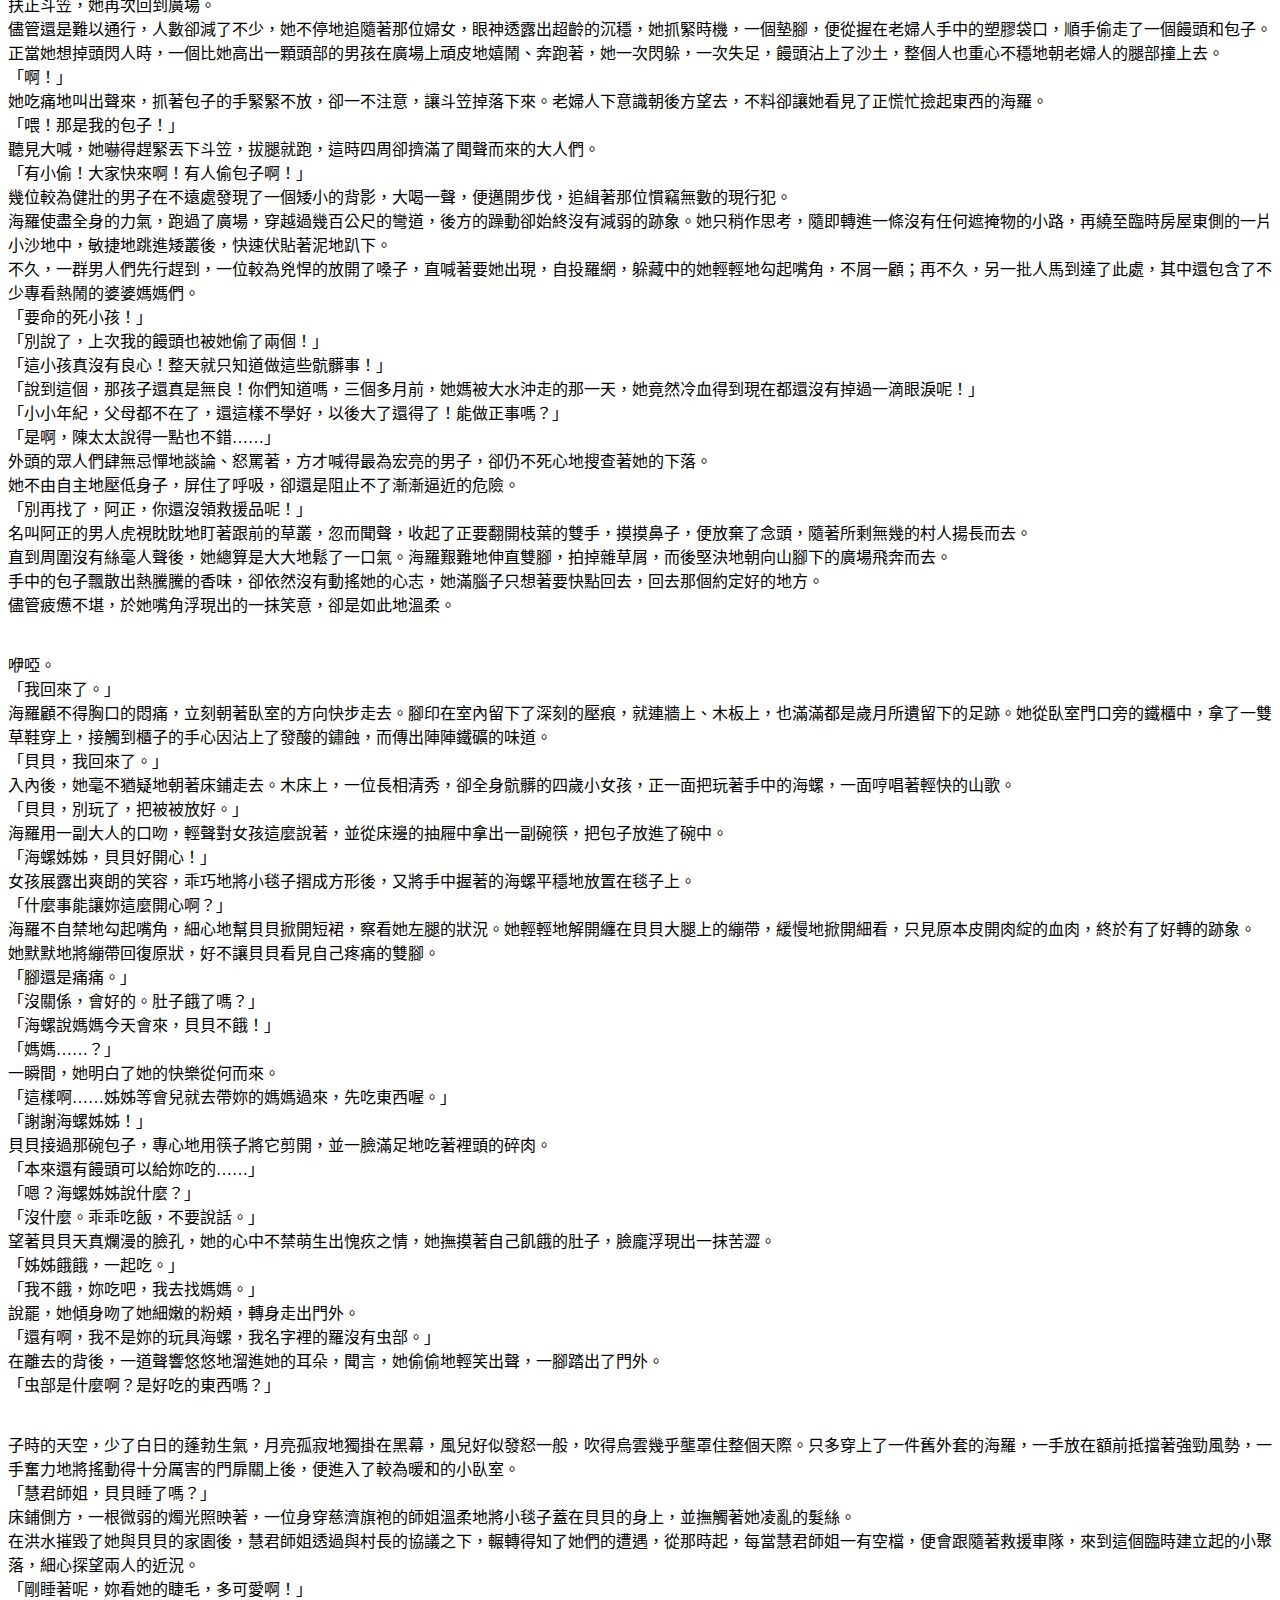
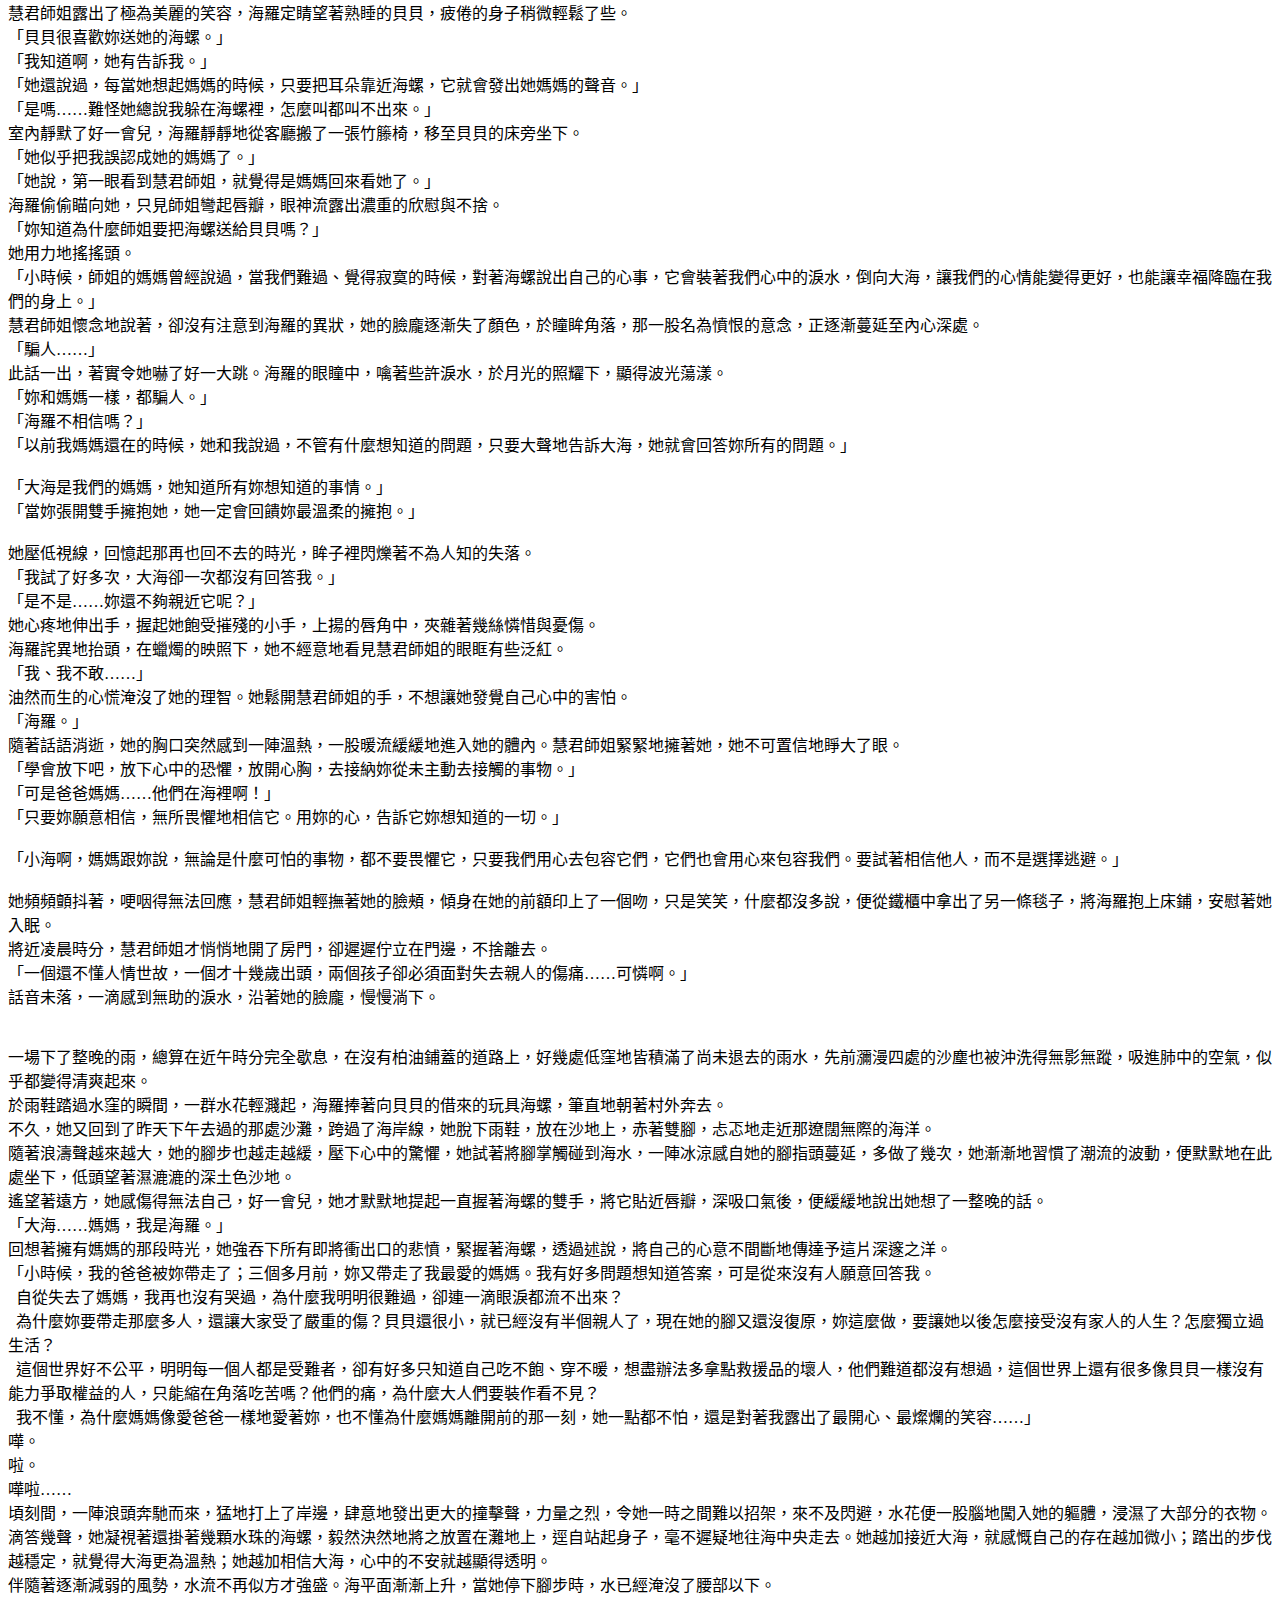
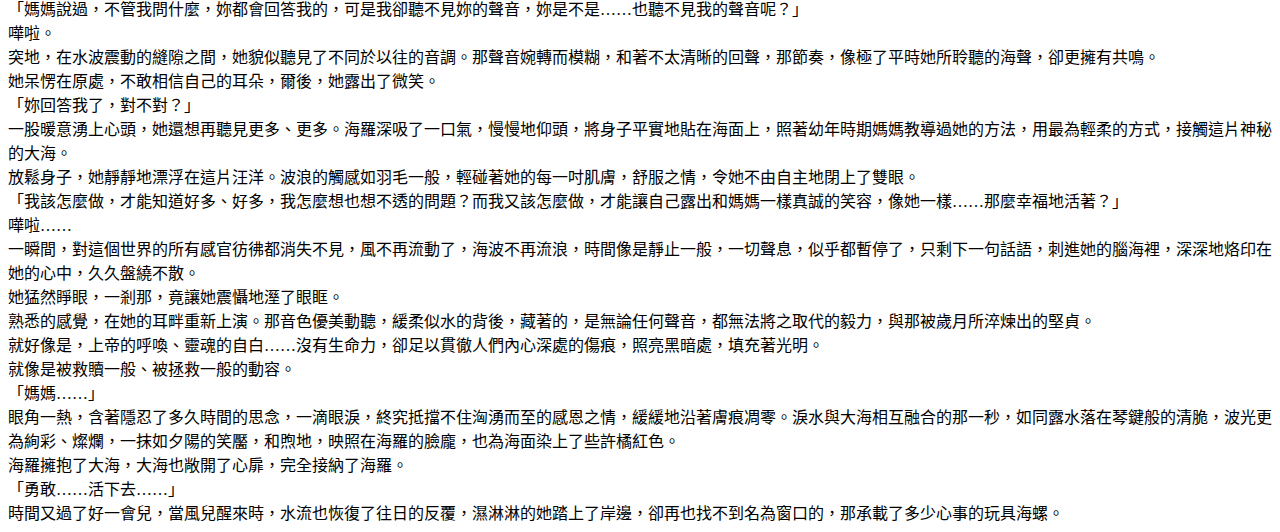
<file: img/海聲.htm>
<html xmlns:v="urn:schemas-microsoft-com:vml"
xmlns:o="urn:schemas-microsoft-com:office:office"
xmlns:w="urn:schemas-microsoft-com:office:word"
xmlns:m="http://schemas.microsoft.com/office/2004/12/omml"
xmlns="http://www.w3.org/TR/REC-html40">

<head>
<meta http-equiv=Content-Type content="text/html; charset=big5">
<meta name=ProgId content=Word.Document>
<meta name=Generator content="Microsoft Word 12">
<meta name=Originator content="Microsoft Word 12">
<link rel=File-List href="���n.files/filelist.xml">
<link rel=Preview href="���n.files/preview.wmf">
<!--[if gte mso 9]><xml>
 <o:DocumentProperties>
  <o:Author>usera</o:Author>
  <o:Template>Normal</o:Template>
  <o:LastAuthor>usera</o:LastAuthor>
  <o:Revision>2</o:Revision>
  <o:TotalTime>471</o:TotalTime>
  <o:Created>2020-11-15T08:48:00Z</o:Created>
  <o:LastSaved>2020-11-15T08:48:00Z</o:LastSaved>
  <o:Pages>9</o:Pages>
  <o:Words>1151</o:Words>
  <o:Characters>6561</o:Characters>
  <o:Lines>54</o:Lines>
  <o:Paragraphs>15</o:Paragraphs>
  <o:CharactersWithSpaces>7697</o:CharactersWithSpaces>
  <o:Version>12.00</o:Version>
 </o:DocumentProperties>
</xml><![endif]-->
<link rel=themeData href="���n.files/themedata.thmx">
<link rel=colorSchemeMapping href="���n.files/colorschememapping.xml">
<!--[if gte mso 9]><xml>
 <w:WordDocument>
  <w:TrackMoves>false</w:TrackMoves>
  <w:TrackFormatting/>
  <w:PunctuationKerning/>
  <w:DisplayHorizontalDrawingGridEvery>0</w:DisplayHorizontalDrawingGridEvery>
  <w:DisplayVerticalDrawingGridEvery>2</w:DisplayVerticalDrawingGridEvery>
  <w:ValidateAgainstSchemas/>
  <w:SaveIfXMLInvalid>false</w:SaveIfXMLInvalid>
  <w:IgnoreMixedContent>false</w:IgnoreMixedContent>
  <w:AlwaysShowPlaceholderText>false</w:AlwaysShowPlaceholderText>
  <w:DoNotPromoteQF/>
  <w:LidThemeOther>EN-US</w:LidThemeOther>
  <w:LidThemeAsian>ZH-TW</w:LidThemeAsian>
  <w:LidThemeComplexScript>X-NONE</w:LidThemeComplexScript>
  <w:Compatibility>
   <w:SpaceForUL/>
   <w:BalanceSingleByteDoubleByteWidth/>
   <w:DoNotLeaveBackslashAlone/>
   <w:ULTrailSpace/>
   <w:DoNotExpandShiftReturn/>
   <w:AdjustLineHeightInTable/>
   <w:BreakWrappedTables/>
   <w:SnapToGridInCell/>
   <w:WrapTextWithPunct/>
   <w:UseAsianBreakRules/>
   <w:DontGrowAutofit/>
   <w:SplitPgBreakAndParaMark/>
   <w:DontVertAlignCellWithSp/>
   <w:DontBreakConstrainedForcedTables/>
   <w:DontVertAlignInTxbx/>
   <w:Word11KerningPairs/>
   <w:CachedColBalance/>
   <w:UseFELayout/>
  </w:Compatibility>
  <m:mathPr>
   <m:mathFont m:val="Cambria Math"/>
   <m:brkBin m:val="before"/>
   <m:brkBinSub m:val="--"/>
   <m:smallFrac m:val="off"/>
   <m:dispDef/>
   <m:lMargin m:val="0"/>
   <m:rMargin m:val="0"/>
   <m:defJc m:val="centerGroup"/>
   <m:wrapIndent m:val="1440"/>
   <m:intLim m:val="subSup"/>
   <m:naryLim m:val="undOvr"/>
  </m:mathPr></w:WordDocument>
</xml><![endif]--><!--[if gte mso 9]><xml>
 <w:LatentStyles DefLockedState="false" DefUnhideWhenUsed="true"
  DefSemiHidden="true" DefQFormat="false" DefPriority="99"
  LatentStyleCount="267">
  <w:LsdException Locked="false" Priority="0" SemiHidden="false"
   UnhideWhenUsed="false" QFormat="true" Name="Normal"/>
  <w:LsdException Locked="false" Priority="9" SemiHidden="false"
   UnhideWhenUsed="false" QFormat="true" Name="heading 1"/>
  <w:LsdException Locked="false" Priority="9" QFormat="true" Name="heading 2"/>
  <w:LsdException Locked="false" Priority="9" QFormat="true" Name="heading 3"/>
  <w:LsdException Locked="false" Priority="9" QFormat="true" Name="heading 4"/>
  <w:LsdException Locked="false" Priority="9" QFormat="true" Name="heading 5"/>
  <w:LsdException Locked="false" Priority="9" QFormat="true" Name="heading 6"/>
  <w:LsdException Locked="false" Priority="9" QFormat="true" Name="heading 7"/>
  <w:LsdException Locked="false" Priority="9" QFormat="true" Name="heading 8"/>
  <w:LsdException Locked="false" Priority="9" QFormat="true" Name="heading 9"/>
  <w:LsdException Locked="false" Priority="39" Name="toc 1"/>
  <w:LsdException Locked="false" Priority="39" Name="toc 2"/>
  <w:LsdException Locked="false" Priority="39" Name="toc 3"/>
  <w:LsdException Locked="false" Priority="39" Name="toc 4"/>
  <w:LsdException Locked="false" Priority="39" Name="toc 5"/>
  <w:LsdException Locked="false" Priority="39" Name="toc 6"/>
  <w:LsdException Locked="false" Priority="39" Name="toc 7"/>
  <w:LsdException Locked="false" Priority="39" Name="toc 8"/>
  <w:LsdException Locked="false" Priority="39" Name="toc 9"/>
  <w:LsdException Locked="false" Priority="35" QFormat="true" Name="caption"/>
  <w:LsdException Locked="false" Priority="10" SemiHidden="false"
   UnhideWhenUsed="false" QFormat="true" Name="Title"/>
  <w:LsdException Locked="false" Priority="1" Name="Default Paragraph Font"/>
  <w:LsdException Locked="false" Priority="11" SemiHidden="false"
   UnhideWhenUsed="false" QFormat="true" Name="Subtitle"/>
  <w:LsdException Locked="false" Priority="22" SemiHidden="false"
   UnhideWhenUsed="false" QFormat="true" Name="Strong"/>
  <w:LsdException Locked="false" Priority="20" SemiHidden="false"
   UnhideWhenUsed="false" QFormat="true" Name="Emphasis"/>
  <w:LsdException Locked="false" Priority="59" SemiHidden="false"
   UnhideWhenUsed="false" Name="Table Grid"/>
  <w:LsdException Locked="false" UnhideWhenUsed="false" Name="Placeholder Text"/>
  <w:LsdException Locked="false" Priority="1" SemiHidden="false"
   UnhideWhenUsed="false" QFormat="true" Name="No Spacing"/>
  <w:LsdException Locked="false" Priority="60" SemiHidden="false"
   UnhideWhenUsed="false" Name="Light Shading"/>
  <w:LsdException Locked="false" Priority="61" SemiHidden="false"
   UnhideWhenUsed="false" Name="Light List"/>
  <w:LsdException Locked="false" Priority="62" SemiHidden="false"
   UnhideWhenUsed="false" Name="Light Grid"/>
  <w:LsdException Locked="false" Priority="63" SemiHidden="false"
   UnhideWhenUsed="false" Name="Medium Shading 1"/>
  <w:LsdException Locked="false" Priority="64" SemiHidden="false"
   UnhideWhenUsed="false" Name="Medium Shading 2"/>
  <w:LsdException Locked="false" Priority="65" SemiHidden="false"
   UnhideWhenUsed="false" Name="Medium List 1"/>
  <w:LsdException Locked="false" Priority="66" SemiHidden="false"
   UnhideWhenUsed="false" Name="Medium List 2"/>
  <w:LsdException Locked="false" Priority="67" SemiHidden="false"
   UnhideWhenUsed="false" Name="Medium Grid 1"/>
  <w:LsdException Locked="false" Priority="68" SemiHidden="false"
   UnhideWhenUsed="false" Name="Medium Grid 2"/>
  <w:LsdException Locked="false" Priority="69" SemiHidden="false"
   UnhideWhenUsed="false" Name="Medium Grid 3"/>
  <w:LsdException Locked="false" Priority="70" SemiHidden="false"
   UnhideWhenUsed="false" Name="Dark List"/>
  <w:LsdException Locked="false" Priority="71" SemiHidden="false"
   UnhideWhenUsed="false" Name="Colorful Shading"/>
  <w:LsdException Locked="false" Priority="72" SemiHidden="false"
   UnhideWhenUsed="false" Name="Colorful List"/>
  <w:LsdException Locked="false" Priority="73" SemiHidden="false"
   UnhideWhenUsed="false" Name="Colorful Grid"/>
  <w:LsdException Locked="false" Priority="60" SemiHidden="false"
   UnhideWhenUsed="false" Name="Light Shading Accent 1"/>
  <w:LsdException Locked="false" Priority="61" SemiHidden="false"
   UnhideWhenUsed="false" Name="Light List Accent 1"/>
  <w:LsdException Locked="false" Priority="62" SemiHidden="false"
   UnhideWhenUsed="false" Name="Light Grid Accent 1"/>
  <w:LsdException Locked="false" Priority="63" SemiHidden="false"
   UnhideWhenUsed="false" Name="Medium Shading 1 Accent 1"/>
  <w:LsdException Locked="false" Priority="64" SemiHidden="false"
   UnhideWhenUsed="false" Name="Medium Shading 2 Accent 1"/>
  <w:LsdException Locked="false" Priority="65" SemiHidden="false"
   UnhideWhenUsed="false" Name="Medium List 1 Accent 1"/>
  <w:LsdException Locked="false" UnhideWhenUsed="false" Name="Revision"/>
  <w:LsdException Locked="false" Priority="34" SemiHidden="false"
   UnhideWhenUsed="false" QFormat="true" Name="List Paragraph"/>
  <w:LsdException Locked="false" Priority="29" SemiHidden="false"
   UnhideWhenUsed="false" QFormat="true" Name="Quote"/>
  <w:LsdException Locked="false" Priority="30" SemiHidden="false"
   UnhideWhenUsed="false" QFormat="true" Name="Intense Quote"/>
  <w:LsdException Locked="false" Priority="66" SemiHidden="false"
   UnhideWhenUsed="false" Name="Medium List 2 Accent 1"/>
  <w:LsdException Locked="false" Priority="67" SemiHidden="false"
   UnhideWhenUsed="false" Name="Medium Grid 1 Accent 1"/>
  <w:LsdException Locked="false" Priority="68" SemiHidden="false"
   UnhideWhenUsed="false" Name="Medium Grid 2 Accent 1"/>
  <w:LsdException Locked="false" Priority="69" SemiHidden="false"
   UnhideWhenUsed="false" Name="Medium Grid 3 Accent 1"/>
  <w:LsdException Locked="false" Priority="70" SemiHidden="false"
   UnhideWhenUsed="false" Name="Dark List Accent 1"/>
  <w:LsdException Locked="false" Priority="71" SemiHidden="false"
   UnhideWhenUsed="false" Name="Colorful Shading Accent 1"/>
  <w:LsdException Locked="false" Priority="72" SemiHidden="false"
   UnhideWhenUsed="false" Name="Colorful List Accent 1"/>
  <w:LsdException Locked="false" Priority="73" SemiHidden="false"
   UnhideWhenUsed="false" Name="Colorful Grid Accent 1"/>
  <w:LsdException Locked="false" Priority="60" SemiHidden="false"
   UnhideWhenUsed="false" Name="Light Shading Accent 2"/>
  <w:LsdException Locked="false" Priority="61" SemiHidden="false"
   UnhideWhenUsed="false" Name="Light List Accent 2"/>
  <w:LsdException Locked="false" Priority="62" SemiHidden="false"
   UnhideWhenUsed="false" Name="Light Grid Accent 2"/>
  <w:LsdException Locked="false" Priority="63" SemiHidden="false"
   UnhideWhenUsed="false" Name="Medium Shading 1 Accent 2"/>
  <w:LsdException Locked="false" Priority="64" SemiHidden="false"
   UnhideWhenUsed="false" Name="Medium Shading 2 Accent 2"/>
  <w:LsdException Locked="false" Priority="65" SemiHidden="false"
   UnhideWhenUsed="false" Name="Medium List 1 Accent 2"/>
  <w:LsdException Locked="false" Priority="66" SemiHidden="false"
   UnhideWhenUsed="false" Name="Medium List 2 Accent 2"/>
  <w:LsdException Locked="false" Priority="67" SemiHidden="false"
   UnhideWhenUsed="false" Name="Medium Grid 1 Accent 2"/>
  <w:LsdException Locked="false" Priority="68" SemiHidden="false"
   UnhideWhenUsed="false" Name="Medium Grid 2 Accent 2"/>
  <w:LsdException Locked="false" Priority="69" SemiHidden="false"
   UnhideWhenUsed="false" Name="Medium Grid 3 Accent 2"/>
  <w:LsdException Locked="false" Priority="70" SemiHidden="false"
   UnhideWhenUsed="false" Name="Dark List Accent 2"/>
  <w:LsdException Locked="false" Priority="71" SemiHidden="false"
   UnhideWhenUsed="false" Name="Colorful Shading Accent 2"/>
  <w:LsdException Locked="false" Priority="72" SemiHidden="false"
   UnhideWhenUsed="false" Name="Colorful List Accent 2"/>
  <w:LsdException Locked="false" Priority="73" SemiHidden="false"
   UnhideWhenUsed="false" Name="Colorful Grid Accent 2"/>
  <w:LsdException Locked="false" Priority="60" SemiHidden="false"
   UnhideWhenUsed="false" Name="Light Shading Accent 3"/>
  <w:LsdException Locked="false" Priority="61" SemiHidden="false"
   UnhideWhenUsed="false" Name="Light List Accent 3"/>
  <w:LsdException Locked="false" Priority="62" SemiHidden="false"
   UnhideWhenUsed="false" Name="Light Grid Accent 3"/>
  <w:LsdException Locked="false" Priority="63" SemiHidden="false"
   UnhideWhenUsed="false" Name="Medium Shading 1 Accent 3"/>
  <w:LsdException Locked="false" Priority="64" SemiHidden="false"
   UnhideWhenUsed="false" Name="Medium Shading 2 Accent 3"/>
  <w:LsdException Locked="false" Priority="65" SemiHidden="false"
   UnhideWhenUsed="false" Name="Medium List 1 Accent 3"/>
  <w:LsdException Locked="false" Priority="66" SemiHidden="false"
   UnhideWhenUsed="false" Name="Medium List 2 Accent 3"/>
  <w:LsdException Locked="false" Priority="67" SemiHidden="false"
   UnhideWhenUsed="false" Name="Medium Grid 1 Accent 3"/>
  <w:LsdException Locked="false" Priority="68" SemiHidden="false"
   UnhideWhenUsed="false" Name="Medium Grid 2 Accent 3"/>
  <w:LsdException Locked="false" Priority="69" SemiHidden="false"
   UnhideWhenUsed="false" Name="Medium Grid 3 Accent 3"/>
  <w:LsdException Locked="false" Priority="70" SemiHidden="false"
   UnhideWhenUsed="false" Name="Dark List Accent 3"/>
  <w:LsdException Locked="false" Priority="71" SemiHidden="false"
   UnhideWhenUsed="false" Name="Colorful Shading Accent 3"/>
  <w:LsdException Locked="false" Priority="72" SemiHidden="false"
   UnhideWhenUsed="false" Name="Colorful List Accent 3"/>
  <w:LsdException Locked="false" Priority="73" SemiHidden="false"
   UnhideWhenUsed="false" Name="Colorful Grid Accent 3"/>
  <w:LsdException Locked="false" Priority="60" SemiHidden="false"
   UnhideWhenUsed="false" Name="Light Shading Accent 4"/>
  <w:LsdException Locked="false" Priority="61" SemiHidden="false"
   UnhideWhenUsed="false" Name="Light List Accent 4"/>
  <w:LsdException Locked="false" Priority="62" SemiHidden="false"
   UnhideWhenUsed="false" Name="Light Grid Accent 4"/>
  <w:LsdException Locked="false" Priority="63" SemiHidden="false"
   UnhideWhenUsed="false" Name="Medium Shading 1 Accent 4"/>
  <w:LsdException Locked="false" Priority="64" SemiHidden="false"
   UnhideWhenUsed="false" Name="Medium Shading 2 Accent 4"/>
  <w:LsdException Locked="false" Priority="65" SemiHidden="false"
   UnhideWhenUsed="false" Name="Medium List 1 Accent 4"/>
  <w:LsdException Locked="false" Priority="66" SemiHidden="false"
   UnhideWhenUsed="false" Name="Medium List 2 Accent 4"/>
  <w:LsdException Locked="false" Priority="67" SemiHidden="false"
   UnhideWhenUsed="false" Name="Medium Grid 1 Accent 4"/>
  <w:LsdException Locked="false" Priority="68" SemiHidden="false"
   UnhideWhenUsed="false" Name="Medium Grid 2 Accent 4"/>
  <w:LsdException Locked="false" Priority="69" SemiHidden="false"
   UnhideWhenUsed="false" Name="Medium Grid 3 Accent 4"/>
  <w:LsdException Locked="false" Priority="70" SemiHidden="false"
   UnhideWhenUsed="false" Name="Dark List Accent 4"/>
  <w:LsdException Locked="false" Priority="71" SemiHidden="false"
   UnhideWhenUsed="false" Name="Colorful Shading Accent 4"/>
  <w:LsdException Locked="false" Priority="72" SemiHidden="false"
   UnhideWhenUsed="false" Name="Colorful List Accent 4"/>
  <w:LsdException Locked="false" Priority="73" SemiHidden="false"
   UnhideWhenUsed="false" Name="Colorful Grid Accent 4"/>
  <w:LsdException Locked="false" Priority="60" SemiHidden="false"
   UnhideWhenUsed="false" Name="Light Shading Accent 5"/>
  <w:LsdException Locked="false" Priority="61" SemiHidden="false"
   UnhideWhenUsed="false" Name="Light List Accent 5"/>
  <w:LsdException Locked="false" Priority="62" SemiHidden="false"
   UnhideWhenUsed="false" Name="Light Grid Accent 5"/>
  <w:LsdException Locked="false" Priority="63" SemiHidden="false"
   UnhideWhenUsed="false" Name="Medium Shading 1 Accent 5"/>
  <w:LsdException Locked="false" Priority="64" SemiHidden="false"
   UnhideWhenUsed="false" Name="Medium Shading 2 Accent 5"/>
  <w:LsdException Locked="false" Priority="65" SemiHidden="false"
   UnhideWhenUsed="false" Name="Medium List 1 Accent 5"/>
  <w:LsdException Locked="false" Priority="66" SemiHidden="false"
   UnhideWhenUsed="false" Name="Medium List 2 Accent 5"/>
  <w:LsdException Locked="false" Priority="67" SemiHidden="false"
   UnhideWhenUsed="false" Name="Medium Grid 1 Accent 5"/>
  <w:LsdException Locked="false" Priority="68" SemiHidden="false"
   UnhideWhenUsed="false" Name="Medium Grid 2 Accent 5"/>
  <w:LsdException Locked="false" Priority="69" SemiHidden="false"
   UnhideWhenUsed="false" Name="Medium Grid 3 Accent 5"/>
  <w:LsdException Locked="false" Priority="70" SemiHidden="false"
   UnhideWhenUsed="false" Name="Dark List Accent 5"/>
  <w:LsdException Locked="false" Priority="71" SemiHidden="false"
   UnhideWhenUsed="false" Name="Colorful Shading Accent 5"/>
  <w:LsdException Locked="false" Priority="72" SemiHidden="false"
   UnhideWhenUsed="false" Name="Colorful List Accent 5"/>
  <w:LsdException Locked="false" Priority="73" SemiHidden="false"
   UnhideWhenUsed="false" Name="Colorful Grid Accent 5"/>
  <w:LsdException Locked="false" Priority="60" SemiHidden="false"
   UnhideWhenUsed="false" Name="Light Shading Accent 6"/>
  <w:LsdException Locked="false" Priority="61" SemiHidden="false"
   UnhideWhenUsed="false" Name="Light List Accent 6"/>
  <w:LsdException Locked="false" Priority="62" SemiHidden="false"
   UnhideWhenUsed="false" Name="Light Grid Accent 6"/>
  <w:LsdException Locked="false" Priority="63" SemiHidden="false"
   UnhideWhenUsed="false" Name="Medium Shading 1 Accent 6"/>
  <w:LsdException Locked="false" Priority="64" SemiHidden="false"
   UnhideWhenUsed="false" Name="Medium Shading 2 Accent 6"/>
  <w:LsdException Locked="false" Priority="65" SemiHidden="false"
   UnhideWhenUsed="false" Name="Medium List 1 Accent 6"/>
  <w:LsdException Locked="false" Priority="66" SemiHidden="false"
   UnhideWhenUsed="false" Name="Medium List 2 Accent 6"/>
  <w:LsdException Locked="false" Priority="67" SemiHidden="false"
   UnhideWhenUsed="false" Name="Medium Grid 1 Accent 6"/>
  <w:LsdException Locked="false" Priority="68" SemiHidden="false"
   UnhideWhenUsed="false" Name="Medium Grid 2 Accent 6"/>
  <w:LsdException Locked="false" Priority="69" SemiHidden="false"
   UnhideWhenUsed="false" Name="Medium Grid 3 Accent 6"/>
  <w:LsdException Locked="false" Priority="70" SemiHidden="false"
   UnhideWhenUsed="false" Name="Dark List Accent 6"/>
  <w:LsdException Locked="false" Priority="71" SemiHidden="false"
   UnhideWhenUsed="false" Name="Colorful Shading Accent 6"/>
  <w:LsdException Locked="false" Priority="72" SemiHidden="false"
   UnhideWhenUsed="false" Name="Colorful List Accent 6"/>
  <w:LsdException Locked="false" Priority="73" SemiHidden="false"
   UnhideWhenUsed="false" Name="Colorful Grid Accent 6"/>
  <w:LsdException Locked="false" Priority="19" SemiHidden="false"
   UnhideWhenUsed="false" QFormat="true" Name="Subtle Emphasis"/>
  <w:LsdException Locked="false" Priority="21" SemiHidden="false"
   UnhideWhenUsed="false" QFormat="true" Name="Intense Emphasis"/>
  <w:LsdException Locked="false" Priority="31" SemiHidden="false"
   UnhideWhenUsed="false" QFormat="true" Name="Subtle Reference"/>
  <w:LsdException Locked="false" Priority="32" SemiHidden="false"
   UnhideWhenUsed="false" QFormat="true" Name="Intense Reference"/>
  <w:LsdException Locked="false" Priority="33" SemiHidden="false"
   UnhideWhenUsed="false" QFormat="true" Name="Book Title"/>
  <w:LsdException Locked="false" Priority="37" Name="Bibliography"/>
  <w:LsdException Locked="false" Priority="39" QFormat="true" Name="TOC Heading"/>
 </w:LatentStyles>
</xml><![endif]-->
<style>
<!--
 /* Font Definitions */
 @font-face
	{font-family:�s�ө���;
	panose-1:2 2 5 0 0 0 0 0 0 0;
	mso-font-alt:PMingLiU;
	mso-font-charset:136;
	mso-generic-font-family:roman;
	mso-font-pitch:variable;
	mso-font-signature:-1610611969 684719354 22 0 1048577 0;}
@font-face
	{font-family:"Cambria Math";
	panose-1:2 4 5 3 5 4 6 3 2 4;
	mso-font-charset:1;
	mso-generic-font-family:roman;
	mso-font-format:other;
	mso-font-pitch:variable;
	mso-font-signature:0 0 0 0 0 0;}
@font-face
	{font-family:Calibri;
	panose-1:2 15 5 2 2 2 4 3 2 4;
	mso-font-charset:0;
	mso-generic-font-family:swiss;
	mso-font-pitch:variable;
	mso-font-signature:-536870145 1073786111 1 0 415 0;}
@font-face
	{font-family:�з���;
	panose-1:3 0 5 9 0 0 0 0 0 0;
	mso-font-charset:136;
	mso-generic-font-family:script;
	mso-font-pitch:fixed;
	mso-font-signature:3 135135232 22 0 1048577 0;}
@font-face
	{font-family:"\@�з���";
	panose-1:3 0 5 9 0 0 0 0 0 0;
	mso-font-charset:136;
	mso-generic-font-family:script;
	mso-font-pitch:fixed;
	mso-font-signature:3 135135232 22 0 1048577 0;}
@font-face
	{font-family:"\@�s�ө���";
	panose-1:2 2 5 0 0 0 0 0 0 0;
	mso-font-charset:136;
	mso-generic-font-family:roman;
	mso-font-pitch:variable;
	mso-font-signature:-1610611969 684719354 22 0 1048577 0;}
 /* Style Definitions */
 p.MsoNormal, li.MsoNormal, div.MsoNormal
	{mso-style-unhide:no;
	mso-style-qformat:yes;
	mso-style-parent:"";
	margin:0cm;
	margin-bottom:.0001pt;
	mso-pagination:none;
	font-size:12.0pt;
	mso-bidi-font-size:11.0pt;
	font-family:"Calibri","sans-serif";
	mso-ascii-font-family:Calibri;
	mso-ascii-theme-font:minor-latin;
	mso-fareast-font-family:�s�ө���;
	mso-fareast-theme-font:minor-fareast;
	mso-hansi-font-family:Calibri;
	mso-hansi-theme-font:minor-latin;
	mso-bidi-font-family:"Times New Roman";
	mso-bidi-theme-font:minor-bidi;
	mso-font-kerning:1.0pt;}
p.MsoHeader, li.MsoHeader, div.MsoHeader
	{mso-style-noshow:yes;
	mso-style-priority:99;
	mso-style-link:"���� �r��";
	margin:0cm;
	margin-bottom:.0001pt;
	mso-pagination:none;
	tab-stops:center 207.65pt right 415.3pt;
	layout-grid-mode:char;
	font-size:10.0pt;
	font-family:"Calibri","sans-serif";
	mso-ascii-font-family:Calibri;
	mso-ascii-theme-font:minor-latin;
	mso-fareast-font-family:�s�ө���;
	mso-fareast-theme-font:minor-fareast;
	mso-hansi-font-family:Calibri;
	mso-hansi-theme-font:minor-latin;
	mso-bidi-font-family:"Times New Roman";
	mso-bidi-theme-font:minor-bidi;
	mso-font-kerning:1.0pt;}
p.MsoFooter, li.MsoFooter, div.MsoFooter
	{mso-style-noshow:yes;
	mso-style-priority:99;
	mso-style-link:"���� �r��";
	margin:0cm;
	margin-bottom:.0001pt;
	mso-pagination:none;
	tab-stops:center 207.65pt right 415.3pt;
	layout-grid-mode:char;
	font-size:10.0pt;
	font-family:"Calibri","sans-serif";
	mso-ascii-font-family:Calibri;
	mso-ascii-theme-font:minor-latin;
	mso-fareast-font-family:�s�ө���;
	mso-fareast-theme-font:minor-fareast;
	mso-hansi-font-family:Calibri;
	mso-hansi-theme-font:minor-latin;
	mso-bidi-font-family:"Times New Roman";
	mso-bidi-theme-font:minor-bidi;
	mso-font-kerning:1.0pt;}
span.a
	{mso-style-name:"���� �r��";
	mso-style-noshow:yes;
	mso-style-priority:99;
	mso-style-unhide:no;
	mso-style-locked:yes;
	mso-style-link:����;
	mso-ansi-font-size:10.0pt;
	mso-bidi-font-size:10.0pt;}
span.a0
	{mso-style-name:"���� �r��";
	mso-style-noshow:yes;
	mso-style-priority:99;
	mso-style-unhide:no;
	mso-style-locked:yes;
	mso-style-link:����;
	mso-ansi-font-size:10.0pt;
	mso-bidi-font-size:10.0pt;}
.MsoChpDefault
	{mso-style-type:export-only;
	mso-default-props:yes;
	mso-bidi-font-family:"Times New Roman";
	mso-bidi-theme-font:minor-bidi;}
 /* Page Definitions */
 @page
	{mso-page-border-surround-header:no;
	mso-page-border-surround-footer:no;
	mso-footnote-separator:url("���n.files/header.htm") fs;
	mso-footnote-continuation-separator:url("���n.files/header.htm") fcs;
	mso-endnote-separator:url("���n.files/header.htm") es;
	mso-endnote-continuation-separator:url("���n.files/header.htm") ecs;}
@page Section1
	{size:595.3pt 841.9pt;
	margin:72.0pt 90.0pt 72.0pt 90.0pt;
	mso-header-margin:42.55pt;
	mso-footer-margin:49.6pt;
	mso-paper-source:0;
	layout-grid:18.0pt;}
div.Section1
	{page:Section1;}
-->
</style>
<!--[if gte mso 10]>
<style>
 /* Style Definitions */
 table.MsoNormalTable
	{mso-style-name:���椺��;
	mso-tstyle-rowband-size:0;
	mso-tstyle-colband-size:0;
	mso-style-noshow:yes;
	mso-style-priority:99;
	mso-style-qformat:yes;
	mso-style-parent:"";
	mso-padding-alt:0cm 5.4pt 0cm 5.4pt;
	mso-para-margin:0cm;
	mso-para-margin-bottom:.0001pt;
	mso-pagination:widow-orphan;
	font-size:12.0pt;
	mso-bidi-font-size:11.0pt;
	font-family:"Calibri","sans-serif";
	mso-ascii-font-family:Calibri;
	mso-ascii-theme-font:minor-latin;
	mso-hansi-font-family:Calibri;
	mso-hansi-theme-font:minor-latin;
	mso-font-kerning:1.0pt;}
</style>
<![endif]--><!--[if gte mso 9]><xml>
 <o:shapedefaults v:ext="edit" spidmax="44034"/>
</xml><![endif]--><!--[if gte mso 9]><xml>
 <o:shapelayout v:ext="edit">
  <o:idmap v:ext="edit" data="1"/>
 </o:shapelayout></xml><![endif]-->
</head>

<body lang=ZH-TW style='tab-interval:24.0pt;text-justify-trim:punctuation'>

<div class=Section1 style='layout-grid:18.0pt'>

<p class=MsoNormal><span style='mso-bidi-font-size:12.0pt;font-family:�з���'>�u���p�i�}����֩�o�A�o�@�w�|�^�X�p�̷ŬX���֩�C�v<span
lang=EN-US><o:p></o:p></span></span></p>

<p class=MsoNormal><span style='mso-bidi-font-size:12.0pt;font-family:�з���'>�u�u�n�p�@�N�۫H�A�L�Ҭ��ߦa�۫H�o�K�K�v<span
lang=EN-US><o:p></o:p></span></span></p>

<p class=MsoNormal><span lang=EN-US style='mso-bidi-font-size:12.0pt;
font-family:�з���'><o:p>&nbsp;</o:p></span></p>

<p class=MsoNormal><span lang=EN-US style='mso-bidi-font-size:12.0pt;
font-family:�з���'><o:p>&nbsp;</o:p></span></p>

<p class=MsoNormal><span style='mso-bidi-font-size:12.0pt;font-family:�з���'>�����̵M�M�֦a�x���C<span
lang=EN-US><o:p></o:p></span></span></p>

<p class=MsoNormal><span style='mso-bidi-font-size:12.0pt;font-family:�з���'>���f���}��A�������������a�ŷx�F��Ӥj�a�A�b�L�����X���j�ؤU�A�U�����F�����a�d���A���ۥ��z�o�@�ɪ��@���ͮ��C����b��骺�ʫP�U�A�����w�ߦa�ƥh�F���n�A�����F�p�i���몺�p�v�ˡF����I�I�a�֯��ۡB�]�ۡA�x�ֱo�@���`�N�A���W�F��H�̡A�b�L�̪��ֽ��W�d�U�F�G�D���˲��C<span
lang=EN-US><o:p></o:p></span></span></p>

<p class=MsoNormal><span style='mso-bidi-font-size:12.0pt;font-family:�з���'>�Q�@��A�b�o�ӧY�N�J�V����A�@�����ݦ��O�p���a���n�i�R�K�K<span
lang=EN-US><o:p></o:p></span></span></p>

<p class=MsoNormal><span style='mso-bidi-font-size:12.0pt;font-family:�з���'>�@�������w�w�ƤU�A�����b�o����e�A�o���U�F�}�B�A�N�z�a��F�@���A�����a�@�����A�o�����}���N�o�˯O�L�b�������ߵ��W�C���H�X�h�T�G���I���n�A�o�@����ۿj�˦V���B�樫�A�@���s�U�G�z���Ӹy�A�����F�ֽG������A�N���e�צ��h�����������βʤ��ިϫl�h�}�C�b�B�W�}�U�̫�@����O��A�o���ѦۥD�a��L�Y�A����ۤ�~�d�s���}�B�������d�צa�C<span
lang=EN-US><o:p></o:p></span></span></p>

<p class=MsoNormal><span style='mso-bidi-font-size:12.0pt;font-family:�з���'>�o�̡A�]���ӬO�p�����C�N�����������A�p���a�O�H�I�K�C�p���A���ؽH�������A�����F�L�i�K�����R�ġA�Ȧs�U���A�u���_���ݫ����L�ɪ_�z�P�Y���C<span
lang=EN-US><o:p></o:p></span></span></p>

<p class=MsoNormal><span style='mso-bidi-font-size:12.0pt;font-family:�з���'>�@���A�ۨ��Ѱ_�A�����ܤF�աC<span
lang=EN-US><o:p></o:p></span></span></p>

<p class=MsoNormal><span style='mso-bidi-font-size:12.0pt;font-family:�з���'>�u�����K�K�v<span
lang=EN-US><o:p></o:p></span></span></p>

<p class=MsoNormal><span style='mso-bidi-font-size:12.0pt;font-family:�з���'>�o���ۻy�ۡA���}�F���u�C<span
lang=EN-US><o:p></o:p></span></span></p>

<p class=MsoNormal><span style='mso-bidi-font-size:12.0pt;font-family:�з���'>�X�Ӽ��m���۪��A�H�ۤⳡ���U�A�o���Q�a���U���y�p�s�����e�A�B�W�F�F�y�C<span
lang=EN-US><o:p></o:p></span></span></p>

<p class=MsoNormal><span style='mso-bidi-font-size:12.0pt;font-family:�з���'>�񲴱�h�A�@�j���`�Ŧ⪺���v�A�i�����y�A�X�X�a���b�a�y�W�̲`��A�]�O�̬��I�R���a��C����µ۳��a�b���ӨӡA�ɤ��ɴ�W����A��U���o�h�ª��p�F�ɡA�S�Ŷ��a�a���F�t�@��Фg�K�K�o�J���[��ۼ���A�b�@�B�����W�����A�o���|�Q���ܩ祴�쪺�y�a�W�A�w�w�a���U�C<span
lang=EN-US><o:p></o:p></span></span></p>

<p class=MsoNormal><span style='mso-bidi-font-size:12.0pt;font-family:�з���'>�����۽��Y�A�o�N�o���q�q�a�A����ۨ����ݤ������Y�����v�C<span
lang=EN-US><o:p></o:p></span></span></p>

<p class=MsoNormal><span style='mso-bidi-font-size:12.0pt;font-family:�з���'>�@�i�@�i�������A���a�ۤ���I�S�ӹL�A�äF�o�\�[�S���޲z�����߾v���C���ި��b���B�A�o���߫�o���w�ƦܵL��L�P������C<span
lang=EN-US><o:p></o:p></span></span></p>

<p class=MsoNormal><span lang=EN-US style='mso-bidi-font-size:12.0pt;
font-family:�з���'><o:p>&nbsp;</o:p></span></p>

<p class=MsoNormal><span style='mso-bidi-font-size:12.0pt;font-family:�з���'>�u�����C�v<span
lang=EN-US><o:p></o:p></span></span></p>

<p class=MsoNormal><span style='mso-bidi-font-size:12.0pt;font-family:�з���'>�u���F�H�p���C�v<span
lang=EN-US><o:p></o:p></span></span></p>

<p class=MsoNormal><span style='mso-bidi-font-size:12.0pt;font-family:�з���'>�u������ڥs����ù�H�o�W�r�@�I�]���nť�A�ӥB�A�ڤ@�I�]�����w���C�v<span
lang=EN-US><o:p></o:p></span></span></p>

<p class=MsoNormal><span lang=EN-US style='mso-bidi-font-size:12.0pt;
font-family:�з���'><o:p>&nbsp;</o:p></span></p>

<p class=MsoNormal><span style='mso-bidi-font-size:12.0pt;font-family:�з���'>�o�����R��ꪺ����A�����p�P�H���A�b�o���߸̡A�o���G�ܤF�n�h�B�n�h�C<span
lang=EN-US><o:p></o:p></span></span></p>

<p class=MsoNormal><span lang=EN-US style='mso-bidi-font-size:12.0pt;
font-family:�з���'><o:p>&nbsp;</o:p></span></p>

<p class=MsoNormal><span style='mso-bidi-font-size:12.0pt;font-family:�з���'>�u��ù�A�p�@�w�o�O�o�A�j���O�ڭ̪������C�v<span
lang=EN-US><o:p></o:p></span></span></p>

<p class=MsoNormal><span style='mso-bidi-font-size:12.0pt;font-family:�з���'>�u������H�v<span
lang=EN-US><o:p></o:p></span></span></p>

<p class=MsoNormal><span style='mso-bidi-font-size:12.0pt;font-family:�з���'>�u�S���j���A�N�S�����������F�S���ڭ̡A�N�S���a�F�a�S���F�A�N�s�����̷R���p���A�]�S���F�ڡC�v<span
lang=EN-US><o:p></o:p></span></span></p>

<p class=MsoNormal><span lang=EN-US style='mso-bidi-font-size:12.0pt;
font-family:�з���'><o:p>&nbsp;</o:p></span></p>

<p class=MsoNormal><span style='mso-bidi-font-size:12.0pt;font-family:�з���'>���ѲM��A�o�������@����ť�۵��~���b���B�n�A�@���׸ɵۺ����A�a�ۯ���A�ŬX�a�o��i�D�o�C<span
lang=EN-US><o:p></o:p></span></span></p>

<p class=MsoNormal><span style='mso-bidi-font-size:12.0pt;font-family:�з���'>��y�Ӧ^��B�ۡA�õL��Ҧa���ۡA���O�䤣���k�~���Գ��A��o���s�X�^�a����V�C<span
lang=EN-US><o:p></o:p></span></span></p>

<p class=MsoNormal><span style='mso-bidi-font-size:12.0pt;font-family:�з���'>�����æb���R�I�᪺����A�o�S���ѰO�A�û��]�Ѥ��F�C<span
lang=EN-US><o:p></o:p></span></span></p>

<p class=MsoNormal><span style='mso-bidi-font-size:12.0pt;font-family:�з���'>���ѩ]�ߡA�o��������Ե�ô���÷�A���}���ߦb��������y���A�յ۱N����s�T�w�b��f�C���F�o�������ߤ@�d�U������A���F���Ӫ��ͭp�A�o�������ĤO�a���}�o�A�����b�j���������ӭI�v�A���ӷL���K�K<span
lang=EN-US><o:p></o:p></span></span></p>

<p class=MsoNormal><span style='mso-bidi-font-size:12.0pt;font-family:�з���'>�u������j���a���F�����A�����o�٬O���R�����@�ˡA�R�۳o���j���H�v<span
lang=EN-US><o:p></o:p></span></span></p>

<p class=MsoNormal><span style='mso-bidi-font-size:12.0pt;font-family:�з���'>�o�w�w�a�}�f�A�n���o�v�������b�����A����]���O�b�k�׵۰��D�A�o�X�}�}�祴�n�A�j�w�N�o���ܻy�л\�L�h�Cť����ۤv�w�Q��o���^���A�o�����������ܱo��H�A�ӤS��[�������q�a�j�ۡC<span
lang=EN-US><o:p></o:p></span></span></p>

<p class=MsoNormal><span style='mso-bidi-font-size:12.0pt;font-family:�з���'>�u���������@�����R�۩p�A�p�������٭n�a���o�H�v<span
lang=EN-US><o:p></o:p></span></span></p>

<p class=MsoNormal><span style='mso-bidi-font-size:12.0pt;font-family:�з���'>�M�C<span
lang=EN-US><o:p></o:p></span></span></p>

<p class=MsoNormal><span style='mso-bidi-font-size:12.0pt;font-family:�з���'>�աC<span
lang=EN-US><o:p></o:p></span></span></p>

<p class=MsoNormal><span style='mso-bidi-font-size:12.0pt;font-family:�з���'>�M�աK�K<span
lang=EN-US><o:p></o:p></span></span></p>

<p class=MsoNormal><span style='mso-bidi-font-size:12.0pt;font-family:�з���'>�u�F�ڡI�F�ڡI���F�ڡI�v<span
lang=EN-US><o:p></o:p></span></span></p>

<p class=MsoNormal><span style='mso-bidi-font-size:12.0pt;font-family:�з���'>�o�r�a���_���A�����a�a�R�n�j�q�A�����W�A�@�s�������a���˦ӹL�A�q�_�F�X�w�p���]�A����A����S���s���J�b�y�������A�j���S�^�ФF���R�C<span
lang=EN-US><o:p></o:p></span></span></p>

<p class=MsoNormal><span style='mso-bidi-font-size:12.0pt;font-family:�з���'>�����A�o�ߦ����̦a���_�L�A�ۤU���l�A�ϫl�a��_�@�ɸH�ۡA�K�@�խn�����~��h�A�o�b���@��`�N��F�ۤv����C<span
lang=EN-US><o:p></o:p></span></span></p>

<p class=MsoNormal><span style='mso-bidi-font-size:12.0pt;font-family:�з���'>������ɡA�o���k��Q�Q�����ˡA�y�X�F�A�v����G�C�ݵ۳Q�o�V�����F�a�A�o�P�}�F�򴤵ۥ۶�����C<span
lang=EN-US><o:p></o:p></span></span></p>

<p class=MsoNormal><span style='mso-bidi-font-size:12.0pt;font-family:�з���'>�@���p���M���²b���L�v�A�o�������Φo�ߤ��֤F�@�j�����ůʡC<span
lang=EN-US><o:p></o:p></span></span></p>

<p class=MsoNormal><span style='mso-bidi-font-size:12.0pt;font-family:�з���'>�C�U�Y�A�o���W�����A���o�@�y�a��ߤF�|�A�b�ΡA�o�S�ۤU���l�A�ʤ�N��~���t���F�g�ζ��F�������I��A�K�w�ۨ��^�F�o���G�m</span><span
style='font-family:"�s�ө���","serif";mso-ascii-font-family:Calibri;mso-ascii-theme-font:
minor-latin;mso-fareast-font-family:�s�ө���;mso-fareast-theme-font:minor-fareast;
mso-hansi-font-family:Calibri;mso-hansi-theme-font:minor-latin'>�w�w</span><span
style='mso-bidi-font-size:12.0pt;font-family:�з���'>���B�Q���e�B�צ����p�����C</span><b><span
lang=EN-US><o:p></o:p></span></b></p>

<p class=MsoNormal><span style='mso-bidi-font-size:12.0pt;font-family:�з���'>����~��Ӧ^���B�ۡA�@�Ӥ��p�ߡA�a���F�����y�ۡA�g�V��G�����@���p�F�a�A�S�R�R�a���X�A�R�R�a�Q�����R��ۡA�R�R�a���b�F�L�H�Ϫ������W�C<span
lang=EN-US><o:p></o:p></span></span></p>

<p class=MsoNormal><span lang=EN-US style='mso-bidi-font-size:12.0pt;
font-family:�з���'><o:p>&nbsp;</o:p></span></p>

<p class=MsoNormal><span lang=EN-US style='mso-bidi-font-size:12.0pt;
font-family:�з���'><o:p>&nbsp;</o:p></span></p>

<p class=MsoNormal><span style='mso-bidi-font-size:12.0pt;font-family:�з���'>�ɤw�L�b��A��ӥu���X���ն����ѪšA���ɫo�Q�@�h�@�K�������л\�A�����F�@������šA�����z���X���D�x�T�����j�A�Ϧ��B���s�}�U���p�����A����o���I��t�C�����̵L�@�������Y�����ۨ��ܤƲ������a�ơA�b���u���v�T�U�A�C�ӤH���y�U�Ҫg�W�F���֪��T���C<span
lang=EN-US><o:p></o:p></span></span></p>

<p class=MsoNormal><span style='mso-bidi-font-size:12.0pt;font-family:�з���'>��a�A�b���H��ߩ��q�Ĥ��ڡA�@�}�n�T�����a�Ѥ����B�G��A��z�F�H�̪��ս��A�]���i�F�H�̪������C<span
lang=EN-US><o:p></o:p></span></span></p>

<p class=MsoNormal><span style='mso-bidi-font-size:12.0pt;font-family:�з���'>�u�ӤF�I�����A���Ǩ��������̨ӤF�I�v<span
lang=EN-US><o:p></o:p></span></span></p>

<p class=MsoNormal><span style='mso-bidi-font-size:12.0pt;font-family:�з���'>�@�Ӭ��������j���k���������P�a���ۡA��L�Hť���F���R�A�]�ӭӳ��S�X�F�U�������e�C�~���̬��h��ۤ@���Ʊ�A���֦Ӧܦa�������̤j���s�����h�C�ݵۺ��溥�����H��A�o�q�@�B�����f�̪�������豴�X�Y�ӡA�����|�P�A�A�T�T�{�L��A�o�~��ߦa��X���\����a�A�µۤs�W����V����ӥh�C�d�馱�骺�s���W�A��Q�O�[�������s���@������A���w�C�a�³o���p�ӨӡC<span
lang=EN-US><o:p></o:p></span></span></p>

<p class=MsoNormal><span style='mso-bidi-font-size:12.0pt;font-family:�з���'>����X������F���ɶ���A�o���^���u�A�]�^��襤�A���X�o�w���ǳƦn���¤���A���b�Y���W�A�K�H���������q�b�]�ۡA��W�����̪��}�B�A�P���H�@�P�׶��b�s�������C<span
lang=EN-US><o:p></o:p></span></span></p>

<p class=MsoNormal><span style='mso-bidi-font-size:12.0pt;font-family:�з���'>�u�ϴ�������F�I�v<span
lang=EN-US><o:p></o:p></span></span></p>

<p class=MsoNormal><span style='mso-bidi-font-size:12.0pt;font-family:�з���'>�e�詿�M�X�{�@�}�̰ʡA�����A�o����[�ֳt�סA�b�H�s���p���s�@��a�L�۬���A�O�F�@�Ǯɶ��A�o�`��M��t�@���ð��I�A�X�۲��H�إ��һE�J�b�L�B�ɡA�o�p�i����۪O�������A�K�U����A�H�۫��V�~�Y�s���C<span
lang=EN-US><o:p></o:p></span></span></p>

<p class=MsoNormal><span style='mso-bidi-font-size:12.0pt;font-family:�з���'>���ݤ���A�����n���~���u�A�X�Q�쨭��`�Ŧ�˪��O�ٮv�S�j���a�L���a�ݭԤj�a�A�æb��������ƤF�Q�X�i����A�N�Ҹ��Ӫ����ꧡ�ä��t�n�A��������o�񵹦U�Ӥj�H�C<span
lang=EN-US><o:p></o:p></span></span></p>

<p class=MsoNormal><span style='mso-bidi-font-size:12.0pt;font-family:�з���'>�o�J�Ӧa���b�۪O���[��ۡA�߮���|���F����A�@�賣�������ߡC<span
lang=EN-US><o:p></o:p></span></span></p>

<p class=MsoNormal><span style='mso-bidi-font-size:12.0pt;font-family:�з���'>��M�A�@�Ө��v�ۦo�����e���a�̹L�A�w���ӬݡA���x���Pı�o�M�ӥ͡C���O�@��W�F�~�����Ѱ��H�A�ݨөMħ�i�ˡA�o�������������A�����a¶��ϴ�������A�p���l�l�a�׶}�����̪����ɡA���X��A��F����C�Y�A�K�W���a��i�f�U�A�ਭ�N�n���}�C<span
lang=EN-US><o:p></o:p></span></span></p>

<p class=MsoNormal><span style='mso-bidi-font-size:12.0pt;font-family:�з���'>�u�S���F���ӡK�K�v<span
lang=EN-US><o:p></o:p></span></span></p>

<p class=MsoNormal><span style='mso-bidi-font-size:12.0pt;font-family:�з���'>�ߥ�����A�o�A���^��s���C<span
lang=EN-US><o:p></o:p></span></span></p>

<p class=MsoNormal><span style='mso-bidi-font-size:12.0pt;font-family:�з���'>�����٬O���H�q��A�H�ƫo��F���֡A�o�����a�l�H�ۨ�����k�A�����z�S�X�W�֪��Ií�A�o���ɾ��A�@�ӹԸ}�A�K�q���b�Ѱ��H�⤤���콦�U�f�A���ⰽ���F�@���C�Y�M�]�l�C<span
lang=EN-US><o:p></o:p></span></span></p>

<p class=MsoNormal><span style='mso-bidi-font-size:12.0pt;font-family:�з���'>�����o�Q���Y�{�H�ɡA�@�Ӥ�o���X�@���Y�����k�Ħb�s���W�x�֦a�^�x�B�b�]�ۡA�o�@���{���A�@�������A�C�Y�g�W�F�F�g�A��ӤH�]���ߤ�í�a�¦Ѱ��H���L�����W�h�C<span
lang=EN-US><o:p></o:p></span></span></p>

<p class=MsoNormal><span style='mso-bidi-font-size:12.0pt;font-family:�з���'>�u�ڡI�v<span
lang=EN-US><o:p></o:p></span></span></p>

<p class=MsoNormal><span style='mso-bidi-font-size:12.0pt;font-family:�з���'>�o�Y�h�a�s�X�n�ӡA��ۥ]�l�����򤣩�A�o�@���`�N�A����������U�ӡC�Ѱ��H�U�N�Ѵ«���h�A���ƫo���o�ݨ��F���W���߰_�F�誺��ù�C<span
lang=EN-US><o:p></o:p></span></span></p>

<p class=MsoNormal><span style='mso-bidi-font-size:12.0pt;font-family:�з���'>�u�ޡI���O�ڪ��]�l�I�v<span
lang=EN-US><o:p></o:p></span></span></p>

<p class=MsoNormal><span style='mso-bidi-font-size:12.0pt;font-family:�з���'>ť���j�ۡA�o�~�o�����U����A�޻L�N�]�A�o�ɥ|�P�o�����F�D�n�ӨӪ��j�H�̡C<span
lang=EN-US><o:p></o:p></span></span></p>

<p class=MsoNormal><span style='mso-bidi-font-size:12.0pt;font-family:�з���'>�u���p���I�j�a�֨ӰڡI���H���]�l�ڡI�v<span
lang=EN-US><o:p></o:p></span></span></p>

<p class=MsoNormal><span style='mso-bidi-font-size:12.0pt;font-family:�з���'>�X������������k�l�b�����B�o�{�F�@�ӸG�p���I�v�A�j�ܤ@�n�A�K�ڶ}�B��A�l�r�ۨ���D�ѵL�ƪ��{��ǡC<span
lang=EN-US><o:p></o:p></span></span></p>

<p class=MsoNormal><span style='mso-bidi-font-size:12.0pt;font-family:�з���'>��ù�Ϻɥ������O��A�]�L�F�s���A��V�L�X�ʤ��ت��s�D�A��誺ļ�ʫo�l�רS����z����H�C�o�u�y�@��ҡA�H�Y��i�@���S������B�������p���A�A¶���{�ɩЫΪF�����@���p�F�a���A�ӱ��a���i�G�O��A�ֳt��K�۪d�a�w�U�C<span
lang=EN-US><o:p></o:p></span></span></p>

<p class=MsoNormal><span style='mso-bidi-font-size:12.0pt;font-family:�з���'>���[�A�@�s�k�H�̥��滰��A�@�������������}�F�ڤl�A���۵ۭn�o�X�{�A�ۧ�ù���A���ä����o�����a�İ_�L���A���h�@�U�F�A���[�A�t�@��H����F�F���B�A�䤤�٥]�t�F���ֱM�ݼ��x���C�C�����̡C<span
lang=EN-US><o:p></o:p></span></span></p>

<p class=MsoNormal><span style='mso-bidi-font-size:12.0pt;font-family:�з���'>�u�n�R�����p�ġI�v<span
lang=EN-US><o:p></o:p></span></span></p>

<p class=MsoNormal><span style='mso-bidi-font-size:12.0pt;font-family:�з���'>�u�O���F�A�W���ڪ��C�Y�]�Q�o���F��ӡI�v<span
lang=EN-US><o:p></o:p></span></span></p>

<p class=MsoNormal><span style='mso-bidi-font-size:12.0pt;font-family:�з���'>�u�o�p�įu�S���}�ߡI��ѴN�u���D���o�ǻ�ż�ơI�v<span
lang=EN-US><o:p></o:p></span></span></p>

<p class=MsoNormal><span style='mso-bidi-font-size:12.0pt;font-family:�з���'>�u����o�ӡA���Ĥl�ٯu�O�L�}�I�A�̪��D�ܡA�T�Ӧh��e�A�o���Q�j���R�������@�ѡA�o���M�N��o��{�b���٨S�����L�@�w���\�O�I�v<span
lang=EN-US><o:p></o:p></span></span></p>

<p class=MsoNormal><span style='mso-bidi-font-size:12.0pt;font-family:�з���'>�u�p�p�~���A���������b�F�A�ٳo�ˤ��Ǧn�A�H��j�F�ٱo�F�I�వ���ƶܡH�v<span
lang=EN-US><o:p></o:p></span></span></p>

<p class=MsoNormal><span style='mso-bidi-font-size:12.0pt;font-family:�з���'>�u�O�ڡA���Ӥӻ��o�@�I�]�����K�K�v<span
lang=EN-US><o:p></o:p></span></span></p>

<p class=MsoNormal><span style='mso-bidi-font-size:12.0pt;font-family:�з���'>�~�Y�����H�̸v�L�Ҽ��a�ͽסB��|�ۡA��~�۱o�̬����G���k�l�A�o�������ߦa�j�d�ۦo���U���C<span
lang=EN-US><o:p></o:p></span></span></p>

<p class=MsoNormal><span style='mso-bidi-font-size:12.0pt;font-family:�з���'>�o���ѦۥD�a���C���l�A�̦��F�I�l�A�o�٬O����F�����G�񪺦M�I�C<span
lang=EN-US><o:p></o:p></span></span></p>

<p class=MsoNormal><span style='mso-bidi-font-size:12.0pt;font-family:�з���'>�u�O�A��F�A�����A�A�٨S��ϴ��~�O�I�v<span
lang=EN-US><o:p></o:p></span></span></p>

<p class=MsoNormal><span style='mso-bidi-font-size:12.0pt;font-family:�з���'>�W�s�������k�H�������a�n�۸�e�����O�A���ӻD�n�A���_�F���n½�}�K��������A�N�N��l�A�K���F���Y�A�H�۩ҳѵL�X�����H�����ӥh�C<span
lang=EN-US><o:p></o:p></span></span></p>

<p class=MsoNormal><span style='mso-bidi-font-size:12.0pt;font-family:�з���'>����P��S�����@�H�n��A�o�`��O�j�j�a�P�F�@�f��C��ù�}���a�������}�A�籼����h�A�ӫ���M�a�¦V�s�}�U���s�����b�ӥh�C<span
lang=EN-US><o:p></o:p></span></span></p>

<p class=MsoNormal><span style='mso-bidi-font-size:12.0pt;font-family:�з���'>�⤤���]�l�ƴ��X�����˪������A�o�̵M�S���ʷn�o���ߧӡA�o�����l�u�Q�ۭn���I�^�h�A�^�h���Ӭ��w�n���a��C<span
lang=EN-US><o:p></o:p></span></span></p>

<p class=MsoNormal><span style='mso-bidi-font-size:12.0pt;font-family:�з���'>���ޯh�Τ����A��o�L���B�{�X���@�ٯ��N�A�o�O�p���a�ŬX�C<span
lang=EN-US><o:p></o:p></span></span></p>

<p class=MsoNormal><span lang=EN-US style='mso-bidi-font-size:12.0pt;
font-family:�з���'><o:p>&nbsp;</o:p></span></p>

<p class=MsoNormal><span lang=EN-US style='mso-bidi-font-size:12.0pt;
font-family:�з���'><o:p>&nbsp;</o:p></span></p>

<p class=MsoNormal><span style='mso-bidi-font-size:12.0pt;font-family:�з���'>���סC<span
lang=EN-US><o:p></o:p></span></span></p>

<p class=MsoNormal><span style='mso-bidi-font-size:12.0pt;font-family:�з���'>�u�ڦ^�ӤF�C�v<span
lang=EN-US><o:p></o:p></span></span></p>

<p class=MsoNormal><span style='mso-bidi-font-size:12.0pt;font-family:�з���'>��ù�U���o�ݤf���e�h�A�ߨ�µ۪׫Ǫ���V�֨B���h�C�}�L�b�Ǥ��d�U�F�`�誺�����A�N�s��W�B��O�W�A�]�������O����ҿ�d�U������C�o�q�׫Ǫ��f�Ǫ��K�d���A���F�@����c��W�A��Ĳ���d�l����ߦ]�g�W�F�o�Ī��ûk�A�ӶǥX�}�}�K�q�����D�C<span
lang=EN-US><o:p></o:p></span></span></p>

<p class=MsoNormal><span style='mso-bidi-font-size:12.0pt;font-family:�з���'>�u�����A�ڦ^�ӤF�C�v<span
lang=EN-US><o:p></o:p></span></span></p>

<p class=MsoNormal><span style='mso-bidi-font-size:12.0pt;font-family:�з���'>�J����A�o�@���S�æa�µۧɾQ���h�C��ɤW�A�@����۲M�q�A�o������ż���|���p�k�ġA���@���⪱�ۤ⤤�������A�@����۵ۻ��֪��s�q�C<span
lang=EN-US><o:p></o:p></span></span></p>

<p class=MsoNormal><span style='mso-bidi-font-size:12.0pt;font-family:�з���'>�u�����A�O���F�A��Q�Q��n�C�v<span
lang=EN-US><o:p></o:p></span></span></p>

<p class=MsoNormal><span style='mso-bidi-font-size:12.0pt;font-family:�з���'>��ù�Τ@�Ƥj�H���f�k�A���n��k�ĳo�򻡵ۡA�ñq���䪺��P�����X�@�ƸJ�_�A��]�l��i�F�J���C<span
lang=EN-US><o:p></o:p></span></span></p>

<p class=MsoNormal><span style='mso-bidi-font-size:12.0pt;font-family:�з���'>�u�����n�n�A�����n�}�ߡI�v<span
lang=EN-US><o:p></o:p></span></span></p>

<p class=MsoNormal><span style='mso-bidi-font-size:12.0pt;font-family:�з���'>�k�Įi�S�X�n�Ԫ����e�A�ĥ��a�N�p��l�P����Ϋ�A�S�N�⤤���۪�������í�a��m�b��l�W�C<span
lang=EN-US><o:p></o:p></span></span></p>

<p class=MsoNormal><span style='mso-bidi-font-size:12.0pt;font-family:�з���'>�u����Ư����p�o��}�߰ڡH�v<span
lang=EN-US><o:p></o:p></span></span></p>

<p class=MsoNormal><span style='mso-bidi-font-size:12.0pt;font-family:�з���'>��ù���۸T�a�İ_�L���A�Ӥߦa�������ȶ}�u�ȡA��ݦo���L�����p�C�o�����a�Ѷ}��b�����j�L�W���^�a�A�w�C�a�ȶ}�ӬݡA�u���쥻�ֶ}�׺쪺��סA�ש󦳤F�n�઺��H�C<span
lang=EN-US><o:p></o:p></span></span></p>

<p class=MsoNormal><span style='mso-bidi-font-size:12.0pt;font-family:�з���'>�o�q�q�a�N�^�a�^�_�쪬�A�n���������ݨ��ۤv�k�h�����}�C<span
lang=EN-US><o:p></o:p></span></span></p>

<p class=MsoNormal><span style='mso-bidi-font-size:12.0pt;font-family:�з���'>�u�}�٬O�h�h�C�v<span
lang=EN-US><o:p></o:p></span></span></p>

<p class=MsoNormal><span style='mso-bidi-font-size:12.0pt;font-family:�з���'>�u�S���Y�A�|�n���C�{�l�j�F�ܡH�v<span
lang=EN-US><o:p></o:p></span></span></p>

<p class=MsoNormal><span style='mso-bidi-font-size:12.0pt;font-family:�з���'>�u�������������ѷ|�ӡA�������j�I�v<span
lang=EN-US><o:p></o:p></span></span></p>

<p class=MsoNormal><span style='mso-bidi-font-size:12.0pt;font-family:�з���'>�u�����K�K�H�v<span
lang=EN-US><o:p></o:p></span></span></p>

<p class=MsoNormal><span style='mso-bidi-font-size:12.0pt;font-family:�з���'>�@�����A�o���դF�o���ֱּq��ӨӡC<span
lang=EN-US><o:p></o:p></span></span></p>

<p class=MsoNormal><span style='mso-bidi-font-size:12.0pt;font-family:�з���'>�u�o�˰ڡK�K�n�n���|��N�h�a�p�������L�ӡA���Y�F���C�v<span
lang=EN-US><o:p></o:p></span></span></p>

<p class=MsoNormal><span style='mso-bidi-font-size:12.0pt;font-family:�з���'>�u���®����n�n�I�v<span
lang=EN-US><o:p></o:p></span></span></p>

<p class=MsoNormal><span style='mso-bidi-font-size:12.0pt;font-family:�з���'>�������L���J�]�l�A�M�ߦa�θ_�l�N���Ŷ}�A�ä@�y�����a�Y�۸��Y���H�סC<span
lang=EN-US><o:p></o:p></span></span></p>

<p class=MsoNormal><span style='mso-bidi-font-size:12.0pt;font-family:�з���'>�u�����٦��C�Y�i�H���p�Y���K�K�v<span
lang=EN-US><o:p></o:p></span></span></p>

<p class=MsoNormal><span style='mso-bidi-font-size:12.0pt;font-family:�з���'>�u��H�����n�n������H�v<span
lang=EN-US><o:p></o:p></span></span></p>

<p class=MsoNormal><span style='mso-bidi-font-size:12.0pt;font-family:�з���'>�u�S����C�ĨĦY���A���n���ܡC�v<span
lang=EN-US><o:p></o:p></span></span></p>

<p class=MsoNormal><span style='mso-bidi-font-size:12.0pt;font-family:�з���'>��ۨ����ѯu�꺩���y�աA�o���ߤ����T�ޥͥX�\�������A�o���N�ۦۤv���j���{�l�A�y�e�B�{�X�@�٭W�ߡC<span
lang=EN-US><o:p></o:p></span></span></p>

<p class=MsoNormal><span style='mso-bidi-font-size:12.0pt;font-family:�з���'>�u�n�n�j�j�A�@�_�Y�C�v<span
lang=EN-US><o:p></o:p></span></span></p>

<p class=MsoNormal><span style='mso-bidi-font-size:12.0pt;font-family:�з���'>�u�ڤ��j�A�p�Y�a�A�ڥh������C�v<span
lang=EN-US><o:p></o:p></span></span></p>

<p class=MsoNormal><span style='mso-bidi-font-size:12.0pt;font-family:�з���'>���}�A�o�ɨ��k�F�o�ӹ઺���U�A�ਭ���X���~�C<span
lang=EN-US><o:p></o:p></span></span></p>

<p class=MsoNormal><span style='mso-bidi-font-size:12.0pt;font-family:�з���'>�u�٦��ڡA�ڤ��O�p����������A�ڦW�r�̪�ù�S���䳡�C�v<span
lang=EN-US><o:p></o:p></span></span></p>

<p class=MsoNormal><span style='mso-bidi-font-size:12.0pt;font-family:�з���'>�b���h���I��A�@�D�n�T�y�y�a�ȶi�o���զ��A�D���A�o�����a�����X�n�A�@�}��X�F���~�C<span
lang=EN-US><o:p></o:p></span></span></p>

<p class=MsoNormal><span style='mso-bidi-font-size:12.0pt;font-family:�з���'>�u�䳡�O����ڡH�O�n�Y���F��ܡH�v<span
lang=EN-US><o:p></o:p></span></span></p>

<p class=MsoNormal><span lang=EN-US style='mso-bidi-font-size:12.0pt;
font-family:�з���'><o:p>&nbsp;</o:p></span></p>

<p class=MsoNormal><span lang=EN-US style='mso-bidi-font-size:12.0pt;
font-family:�з���'><o:p>&nbsp;</o:p></span></p>

<p class=MsoNormal><span style='mso-bidi-font-size:12.0pt;font-family:�з���'>�l�ɪ��ѪšA�֤F�դ骺���k�ͮ�A��G�t�I�a�W���b�¹��A����n���o��@��A�j�o�Q���X�G�b�n����ӤѻڡC�u�h��W�F�@���¥~�M����ù�A�@���b�B�e��׵۱j�l���աA�@��ĤO�a�N�n�ʱo�Q���F�`�����v���W��A�K�i�J�F�����x�M���p�׫ǡC<span
lang=EN-US><o:p></o:p></span></span></p>

<p class=MsoNormal><span style='mso-bidi-font-size:12.0pt;font-family:�з���'>�u�z�g�v�j�A�����ΤF�ܡH�v<span
lang=EN-US><o:p></o:p></span></span></p>

<p class=MsoNormal><span style='mso-bidi-font-size:12.0pt;font-family:�з���'>�ɾQ����A�@�ڷL�z������ӬM�ۡA�@�쨭��O�ٺX�T���v�j�ŬX�a�N�p��l�\�b���������W�A�ü�Ĳ�ۦo��ê��v���C<span
lang=EN-US><o:p></o:p></span></span></p>

<p class=MsoNormal><span style='mso-bidi-font-size:12.0pt;font-family:�з���'>�b�x���R���F�o�P�������a���A�z�g�v�j�z�L�P��������ĳ���U�A����o���F�o�̪��D�J�A�q���ɰ_�A�C���z�g�v�j�@�����ɡA�K�|���H�۱ϴ������A�Ө�o���{�ɫإ߰_���p�E���A�Ӥ߱����H����p�C<span
lang=EN-US><o:p></o:p></span></span></p>

<p class=MsoNormal><span style='mso-bidi-font-size:12.0pt;font-family:�з���'>�u��ε۩O�A�p�ݦo������A�h�i�R�ڡI�v<span
lang=EN-US><o:p></o:p></span></span></p>

<p class=MsoNormal><span style='mso-bidi-font-size:12.0pt;font-family:�з���'>�z�g�v�j�S�X�F�������R�����e�A��ù�w����ۼ��Ϊ������A�h�ª����l�y�L���P�F�ǡC<span
lang=EN-US><o:p></o:p></span></span></p>

<p class=MsoNormal><span style='mso-bidi-font-size:12.0pt;font-family:�з���'>�u�����ܳ��w�p�e�o�������C�v<span
lang=EN-US><o:p></o:p></span></span></p>

<p class=MsoNormal><span style='mso-bidi-font-size:12.0pt;font-family:�з���'>�u�ڪ��D�ڡA�o���i�D�ڡC�v<span
lang=EN-US><o:p></o:p></span></span></p>

<p class=MsoNormal><span style='mso-bidi-font-size:12.0pt;font-family:�з���'>�u�o�ٻ��L�A�C���o�Q�_�������ɭԡA�u�n��զ��a������A���N�|�o�X�o�������n���C�v<span
lang=EN-US><o:p></o:p></span></span></p>

<p class=MsoNormal><span style='mso-bidi-font-size:12.0pt;font-family:�з���'>�u�O�ܡK�K���Ǧo�`���ڸ��b�����̡A���s���s���X�ӡC�v<span
lang=EN-US><o:p></o:p></span></span></p>

<p class=MsoNormal><span style='mso-bidi-font-size:12.0pt;font-family:�з���'>�Ǥ��R�q�F�n�@�|��A��ù�R�R�a�q���U�h�F�@�i����ȡA���ܨ������ɮǧ��U�C<span
lang=EN-US><o:p></o:p></span></span></p>

<p class=MsoNormal><span style='mso-bidi-font-size:12.0pt;font-family:�з���'>�u�o���G��ڻ~�{���o�������F�C�v<span
lang=EN-US><o:p></o:p></span></span></p>

<p class=MsoNormal><span style='mso-bidi-font-size:12.0pt;font-family:�з���'>�u�o���A�Ĥ@���ݨ�z�g�v�j�A�Nı�o�O�����^�Ӭݦo�F�C�v<span
lang=EN-US><o:p></o:p></span></span></p>

<p class=MsoNormal><span style='mso-bidi-font-size:12.0pt;font-family:�з���'>��ù�����˦V�o�A�u���v�j�s�_�Bä�A�����y�S�X�@�����Y���P���ˡC<span
lang=EN-US><o:p></o:p></span></span></p>

<p class=MsoNormal><span style='mso-bidi-font-size:12.0pt;font-family:�з���'>�u�p���D������v�j�n������e�������ܡH�v<span
lang=EN-US><o:p></o:p></span></span></p>

<p class=MsoNormal><span style='mso-bidi-font-size:12.0pt;font-family:�з���'>�o�ΤO�a�n�n�Y�C<span
lang=EN-US><o:p></o:p></span></span></p>

<p class=MsoNormal><span style='mso-bidi-font-size:12.0pt;font-family:�з���'>�u�p�ɭԡA�v�j���������g���L�A���ڭ����L�Bı�o�I�檺�ɭԡA��ۮ������X�ۤv���ߨơA���|�˵ۧڭ̤ߤ����\���A�˦V�j���A���ڭ̪��߱����ܱo��n�A�]�������֭��{�b�ڭ̪����W�C�v<span
lang=EN-US><o:p></o:p></span></span></p>

<p class=MsoNormal><span style='mso-bidi-font-size:12.0pt;font-family:�з���'>�z�g�v�j�h���a���ۡA�o�S���`�N���ù�������A�o���y�e�v�����F�C��A�����������A���@�ѦW�����몺�N���A���v�������ܤ��߲`�B�C<span
lang=EN-US><o:p></o:p></span></span></p>

<p class=MsoNormal><span style='mso-bidi-font-size:12.0pt;font-family:�з���'>�u�F�H�K�K�v<span
lang=EN-US><o:p></o:p></span></span></p>

<p class=MsoNormal><span style='mso-bidi-font-size:12.0pt;font-family:�з���'>���ܤ@�X�A�۹�O�o�~�F�n�@�j���C��ù���������A���ۨǳ\�\���A��������ģ�U�A��o�i�����y�C<span
lang=EN-US><o:p></o:p></span></span></p>

<p class=MsoNormal><span style='mso-bidi-font-size:12.0pt;font-family:�з���'>�u�p�M�����@�ˡA���F�H�C�v<span
lang=EN-US><o:p></o:p></span></span></p>

<p class=MsoNormal><span style='mso-bidi-font-size:12.0pt;font-family:�з���'>�u��ù���۫H�ܡH�v<span
lang=EN-US><o:p></o:p></span></span></p>

<p class=MsoNormal><span style='mso-bidi-font-size:12.0pt;font-family:�з���'>�u�H�e�ڶ����٦b���ɭԡA�o�M�ڻ��L�A���ަ�����Q���D�����D�A�u�n�j�n�a�i�D�j���A�o�N�|�^���p�Ҧ������D�C�v<span
lang=EN-US><o:p></o:p></span></span></p>

<p class=MsoNormal><span lang=EN-US style='mso-bidi-font-size:12.0pt;
font-family:�з���'><o:p>&nbsp;</o:p></span></p>

<p class=MsoNormal><span style='mso-bidi-font-size:12.0pt;font-family:�з���'>�u�j���O�ڭ̪������A�o���D�Ҧ��p�Q���D���Ʊ��C�v<span
lang=EN-US><o:p></o:p></span></span></p>

<p class=MsoNormal><span style='mso-bidi-font-size:12.0pt;font-family:�з���'>�u���p�i�}����֩�o�A�o�@�w�|�^�X�p�̷ŬX���֩�C�v<span
lang=EN-US><o:p></o:p></span></span></p>

<p class=MsoNormal><span lang=EN-US style='mso-bidi-font-size:12.0pt;
font-family:�з���'><o:p>&nbsp;</o:p></span></p>

<p class=MsoNormal><span style='mso-bidi-font-size:12.0pt;font-family:�з���'>�o���C���u�A�^�а_���A�]�^���h���ɥ��A���l�̰{�{�ۤ����H���������C<span
lang=EN-US><o:p></o:p></span></span></p>

<p class=MsoNormal><span style='mso-bidi-font-size:12.0pt;font-family:�з���'>�u�ڸդF�n�h���A�j���o�@�����S���^���ڡC�v<span
lang=EN-US><o:p></o:p></span></span></p>

<p class=MsoNormal><span style='mso-bidi-font-size:12.0pt;font-family:�з���'>�u�O���O�K�K�p�٤����˪񥦩O�H�v<span
lang=EN-US><o:p></o:p></span></span></p>

<p class=MsoNormal><span style='mso-bidi-font-size:12.0pt;font-family:�з���'>�o�߯k�a���X��A���_�o�����R�ݪ��p��A�W�����B�����A�����۴X�������P�~�ˡC<span
lang=EN-US><o:p></o:p></span></span></p>

<p class=MsoNormal><span style='mso-bidi-font-size:12.0pt;font-family:�з���'>��ù�Ҳ��a���Y�A�b���몺�M�ӤU�A�o���g�N�a�ݨ��z�g�v�j���������Ǫx���C<span
lang=EN-US><o:p></o:p></span></span></p>

<p class=MsoNormal><span style='mso-bidi-font-size:12.0pt;font-family:�з���'>�u�ڡB�ڤ����K�K�v<span
lang=EN-US><o:p></o:p></span></span></p>

<p class=MsoNormal><span style='mso-bidi-font-size:12.0pt;font-family:�з���'>�o�M�ӥͪ��߷W�T�S�F�o���z���C�o�P�}�z�g�v�j����A���Q���o�oı�ۤv�ߤ����`�ȡC<span
lang=EN-US><o:p></o:p></span></span></p>

<p class=MsoNormal><span style='mso-bidi-font-size:12.0pt;font-family:�з���'>�u��ù�C�v<span
lang=EN-US><o:p></o:p></span></span></p>

<p class=MsoNormal><span style='mso-bidi-font-size:12.0pt;font-family:�з���'>�H�۸ܻy���u�A�o���ݤf��M�P��@�}�ż��A�@�ѷx�y�w�w�a�i�J�o���餺�C�z�g�v�j���a�ֵۦo�A�o���i�m�H�a�C�j�F���C<span
lang=EN-US><o:p></o:p></span></span></p>

<p class=MsoNormal><span style='mso-bidi-font-size:12.0pt;font-family:�з���'>�u�Ƿ|��U�a�A��U�ߤ������ߡA��}�߯ݡA�h���ǩp�q���D�ʥh��Ĳ���ƪ��C�v<span
lang=EN-US><o:p></o:p></span></span></p>

<p class=MsoNormal><span style='mso-bidi-font-size:12.0pt;font-family:�з���'>�u�i�O���������K�K�L�̦b���̰ڡI�v<span
lang=EN-US><o:p></o:p></span></span></p>

<p class=MsoNormal><span style='mso-bidi-font-size:12.0pt;font-family:�з���'>�u�u�n�p�@�N�۫H�A�L�Ҭ��ߦa�۫H���C�Ωp���ߡA�i�D���p�Q���D���@���C�v<span
lang=EN-US><o:p></o:p></span></span></p>

<p class=MsoNormal><span lang=EN-US style='mso-bidi-font-size:12.0pt;
font-family:�з���'><o:p>&nbsp;</o:p></span></p>

<p class=MsoNormal><span style='mso-bidi-font-size:12.0pt;font-family:�з���'>�u�p���ڡA������p���A�L�׬O����i�Ȫ��ƪ��A�����n���ߥ��A�u�n�ڭ̥Τߥh�]�e���̡A���̤]�|�Τߨӥ]�e�ڭ̡C�n�յ۬۫H�L�H�A�Ӥ��O��ܰk�סC�v<span
lang=EN-US><o:p></o:p></span></span></p>

<p class=MsoNormal><span lang=EN-US style='mso-bidi-font-size:12.0pt;
font-family:�з���'><o:p>&nbsp;</o:p></span></p>

<p class=MsoNormal><span style='mso-bidi-font-size:12.0pt;font-family:�з���'>�o�W�WŸ�ݵۡA�C�|�o�L�k�^���A�z�g�v�j�����ۦo���y�U�A�ɨ��b�o���e�B�L�W�F�@�ӧk�A�u�O�����A���򳣨S�h���A�K�q�K�d�����X�F�t�@����l�A�N��ù��W�ɾQ�A�w���ۦo�J�v�C<span
lang=EN-US><o:p></o:p></span></span></p>

<p class=MsoNormal><span style='mso-bidi-font-size:12.0pt;font-family:�з���'>�N����ɤ��A�z�g�v�j�~�����a�}�F�Ъ��A�o����ߦb����A�������h�C<span
lang=EN-US><o:p></o:p></span></span></p>

<p class=MsoNormal><span style='mso-bidi-font-size:12.0pt;font-family:�з���'>�u�@���٤����H���@�G�A�@�Ӥ~�Q�X���X�Y�A��ӫĤl�o�������異�h�ˤH���˵h�K�K�i���ڡC�v<span
lang=EN-US><o:p></o:p></span></span></p>

<p class=MsoNormal><span style='mso-bidi-font-size:12.0pt;font-family:�з���'>�ܭ������A�@�w�P��L�U���\���A�u�ۦo���y�e�A�C�C�I�U�C<span
lang=EN-US><o:p></o:p></span></span></p>

<p class=MsoNormal><span lang=EN-US style='mso-bidi-font-size:12.0pt;
font-family:�з���'><o:p>&nbsp;</o:p></span></p>

<p class=MsoNormal><span lang=EN-US style='mso-bidi-font-size:12.0pt;
font-family:�з���'><o:p>&nbsp;</o:p></span></p>

<p class=MsoNormal><span style='mso-bidi-font-size:12.0pt;font-family:�з���'>�@���U�F��ߪ��B�A�`��b��Ȯɤ����������A�b�S���f�o�Q�\���D���W�A�n�X�B�C�ڦa�ҿn���F�|���h�h���B���A���e�j���|�B���F�Ф]�Q�R�~�o�L�v�L�ܡA�l�i�ͤ����Ů�A���G���ܱo�M�n�_�ӡC<span
lang=EN-US><o:p></o:p></span></span></p>

<p class=MsoNormal><span style='mso-bidi-font-size:12.0pt;font-family:�з���'>��B�c��L���ڪ������A�@�s���Ỵ�q�_�A��ù���ۦV�������ɨӪ���������A�����a�µۧ��~�b�h�C<span
lang=EN-US><o:p></o:p></span></span></p>

<p class=MsoNormal><span style='mso-bidi-font-size:12.0pt;font-family:�з���'>���[�A�o�S�^��F�Q�ѤU�ȥh�L�����B�F�y�A��L�F�����u�A�o��U�B�c�A��b�F�a�W�A�������}�A���צa���񨺿���L�ڪ����v�C<span
lang=EN-US><o:p></o:p></span></span></p>

<p class=MsoNormal><span style='mso-bidi-font-size:12.0pt;font-family:�з���'>�H�ۮ����n�V�ӶV�j�A�o���}�B�]�V���V�w�A���U�ߤ������ߡA�o�յ۱N�}�xĲ�I������A�@�}�B�D�P�ۦo���}���Y�����A�h���F�X���A�o�����a�ߺD�F��y���i�ʡA�K�q�q�a�b���B���U�A�C�Y������u�u���`�g��F�a�C<span
lang=EN-US><o:p></o:p></span></span></p>

<p class=MsoNormal><span style='mso-bidi-font-size:12.0pt;font-family:�з���'>����ۻ���A�o�P�˱o�L�k�ۤv�A�n�@�|��A�o�~�q�q�a���_�@�����ۮ���������A�N���K��Bä�A�`�l�f���A�K�w�w�a���X�o�Q�F�@��ߪ��ܡC<span
lang=EN-US><o:p></o:p></span></span></p>

<p class=MsoNormal><span style='mso-bidi-font-size:12.0pt;font-family:�з���'>�u�j���K�K�����A�ڬO��ù�C�v<span
lang=EN-US><o:p></o:p></span></span></p>

<p class=MsoNormal><span style='mso-bidi-font-size:12.0pt;font-family:�з���'>�^�Q�۾֦����������q�ɥ��A�o�j�]�U�Ҧ��Y�N�ĥX�f���d���A�򴤵ۮ����A�z�L�z���A�N�ۤv���߷N�����_�a�ǹF���o���`�㤧�v�C<span
lang=EN-US><o:p></o:p></span></span></p>

<p class=MsoNormal><span style='mso-bidi-font-size:12.0pt;font-family:�з���'>�u�p�ɭԡA�ڪ������Q�p�a���F�F�T�Ӧh��e�A�p�S�a���F�ڳ̷R�������C�ڦ��n�h���D�Q���D���סA�i�O�q�ӨS���H�@�N�^���ڡC<span
lang=EN-US><o:p></o:p></span></span></p>

<p class=MsoNormal><span lang=EN-US style='mso-bidi-font-size:12.0pt;
font-family:�з���'><span style='mso-spacerun:yes'>&nbsp; </span></span><span
style='mso-bidi-font-size:12.0pt;font-family:�з���'>�۱q���h�F�����A�ڦA�]�S�����L�A������ک��������L�A�o�s�@�w���\���y���X�ӡH<span
lang=EN-US><o:p></o:p></span></span></p>

<p class=MsoNormal><span lang=EN-US style='mso-bidi-font-size:12.0pt;
font-family:�з���'><span style='mso-spacerun:yes'>&nbsp; </span></span><span
style='mso-bidi-font-size:12.0pt;font-family:�з���'>������p�n�a������h�H�A�����j�a���F�Y�����ˡH�����٫ܤp�A�N�w�g�S���b�ӿˤH�F�A�{�b�o���}�S�٨S�_��A�p�o�򰵡A�n���o�H���򱵨��S���a�H���H�͡H���W�߹L�ͬ��H<span
lang=EN-US><o:p></o:p></span></span></p>

<p class=MsoNormal><span lang=EN-US style='mso-bidi-font-size:12.0pt;
font-family:�з���'><span style='mso-spacerun:yes'>&nbsp; </span></span><span
style='mso-bidi-font-size:12.0pt;font-family:�з���'>�o�ӥ@�ɦn�������A�����C�@�ӤH���O�����̡A�o���n�h�u���D�ۤv�Y�����B�藍�x�A�Q�ɿ�k�h���I�ϴ��~���a�H�A�L�����D���S���Q�L�A�o�ӥ@�ɤW�٦��ܦh�������@�˨S����O�����v�q���H�A�u���Y�b�����Y�W�ܡH�L�̪��h�A������j�H�̭n�˧@�ݤ����H<span
lang=EN-US><o:p></o:p></span></span></p>

<p class=MsoNormal><span lang=EN-US style='mso-bidi-font-size:12.0pt;
font-family:�з���'><span style='mso-spacerun:yes'>&nbsp; </span></span><span
style='mso-bidi-font-size:12.0pt;font-family:�з���'>�ڤ����A������������R�����@�˦a�R�۩p�A�]����������������}�e�����@��A�o�@�I�����ȡA�٬O��ۧ��S�X�F�̶}�ߡB�����ꪺ���e�K�K�v<span
lang=EN-US><o:p></o:p></span></span></p>

<p class=MsoNormal><span style='mso-bidi-font-size:12.0pt;font-family:�з���'>�M�C<span
lang=EN-US><o:p></o:p></span></span></p>

<p class=MsoNormal><span style='mso-bidi-font-size:12.0pt;font-family:�з���'>�աC<span
lang=EN-US><o:p></o:p></span></span></p>

<p class=MsoNormal><span style='mso-bidi-font-size:12.0pt;font-family:�з���'>�M�աK�K<span
lang=EN-US><o:p></o:p></span></span></p>

<p class=MsoNormal><span style='mso-bidi-font-size:12.0pt;font-family:�з���'>���趡�A�@�}���Y�b���ӨӡA�r�a���W�F����A�v�N�a�o�X��j�������n�A�O�q���P�A�O�o�@�ɤ������H�۬[�A�Ӥ��ΰ{�סA����K�@�Ѹ��a���J�o������A����F�j�������窫�C<span
lang=EN-US><o:p></o:p></span></span></p>

<p class=MsoNormal><span style='mso-bidi-font-size:12.0pt;font-family:�з���'>�w���X�n�A�o�������ٱ��۴X�����]�������A�ݵM�M�M�a�N����m�b�y�a�W�A�w�ۯ��_���l�A�@����æa�����������h�C�o�V�[����j���A�N�P�n�ۤv���s�b�V�[�L�p�F��X���B��Ví�w�A�Nı�o�j���󬰷ż��F�o�V�[�۫H�j���A�ߤ������w�N�V��o�z���C<span
lang=EN-US><o:p></o:p></span></span></p>

<p class=MsoNormal><span style='mso-bidi-font-size:12.0pt;font-family:�з���'>���H�۳v����z�����աA���y���A����~�j���C�����������W�ɡA���o���U�}�B�ɡA���w�g�T�S�F�y���H�U�C<span
lang=EN-US><o:p></o:p></span></span></p>

<p class=MsoNormal><span style='mso-bidi-font-size:12.0pt;font-family:�з���'>�u�������L�A���ާڰݤ���A�p���|�^���ڪ��A�i�O�ګoť�����p���n���A�p�O���O�K�K�]ť�����ڪ��n���O�H�v<span
lang=EN-US><o:p></o:p></span></span></p>

<p class=MsoNormal><span style='mso-bidi-font-size:12.0pt;font-family:�з���'>�M�աC<span
lang=EN-US><o:p></o:p></span></span></p>

<p class=MsoNormal><span style='mso-bidi-font-size:12.0pt;font-family:�з���'>��a�A�b���i�_�ʪ��_�ؤ����A�o����ť���F���P��H�������աC���n������Ӽҽk�A�M�ۤ��ӲM�����^�n�A���`���A�����F���ɦo�Ҳ�ť�����n�A�o��֦��@��C<span
lang=EN-US><o:p></o:p></span></span></p>

<p class=MsoNormal><span style='mso-bidi-font-size:12.0pt;font-family:�з���'>�o�b�h�b��B�A�����۫H�ۤv���զ��A����A�o�S�X�F�L���C<span
lang=EN-US><o:p></o:p></span></span></p>

<p class=MsoNormal><span style='mso-bidi-font-size:12.0pt;font-family:�з���'>�u�p�^���ڤF�A�藍��H�v<span
lang=EN-US><o:p></o:p></span></span></p>

<p class=MsoNormal><span style='mso-bidi-font-size:12.0pt;font-family:�з���'>�@�ѷx�N��W���Y�A�o�ٷQ�Ať����h�B��h�C��ù�`�l�F�@�f��A�C�C�a���Y�A�N���l����a�K�b�����W�A�ӵۥ��~�ɴ������оɹL�o����k�A�γ̬����X���覡�A��Ĳ�o���������j���C<span
lang=EN-US><o:p></o:p></span></span></p>

<p class=MsoNormal><span style='mso-bidi-font-size:12.0pt;font-family:�з���'>���P���l�A�o�R�R�a�}�B�b�o���L�v�C�i����Ĳ�P�p�Ф�@��A���I�ۦo���C�@�T�ٽ��A�ΪA�����A�O�o���ѦۥD�a���W�F�����C<span
lang=EN-US><o:p></o:p></span></span></p>

<p class=MsoNormal><span style='mso-bidi-font-size:12.0pt;font-family:�з���'>�u�ڸӫ�򰵡A�~�ા�D�n�h�B�n�h�A�ګ��Q�]�Q���z�����D�H�ӧڤS�ӫ�򰵡A�~�����ۤv�S�X�M�����@�˯u�۪����e�A���o�@�ˡK�K���򩯺֦a���ۡH�v<span
lang=EN-US><o:p></o:p></span></span></p>

<p class=MsoNormal><span style='mso-bidi-font-size:12.0pt;font-family:�з���'>�M�աK�K<span
lang=EN-US><o:p></o:p></span></span></p>

<p class=MsoNormal><span style='mso-bidi-font-size:12.0pt;font-family:�з���'>�@�����A��o�ӥ@�ɪ��Ҧ��P�x�ϩ������������A�����A�y�ʤF�A���i���A�y���A�ɶ����O�R��@��A�@���n���A���G���Ȱ��F�A�u�ѤU�@�y�ܻy�A��i�o�������̡A�`�`�a�O�L�b�o���ߤ��A�[�[�L¶�����C<span
lang=EN-US><o:p></o:p></span></span></p>

<p class=MsoNormal><span style='mso-bidi-font-size:12.0pt;font-family:�з���'>�o�r�M�C���A�@�b���A�����o�_��a�äF�����C<span
lang=EN-US><o:p></o:p></span></span></p>

<p class=MsoNormal><span style='mso-bidi-font-size:12.0pt;font-family:�з���'>���x���Pı�A�b�o���կ`���s�W�t�C�������u����ť�A�w�X�������I��A�õ۪��A�O�L�ץ����n���A���L�k�N�����N���ݤO�A�P���Q����Ҳf�ҥX�����s�C<span
lang=EN-US><o:p></o:p></span></span></p>

<p class=MsoNormal><span style='mso-bidi-font-size:12.0pt;font-family:�з���'>�N�n���O�A�W�Ҫ��I��B�F��ۥաK�K�S���ͩR�O�A�o���H�e���H�̤��߲`�B���˲��A�ӫG�·t�B�A��R�ۥ����C<span
lang=EN-US><o:p></o:p></span></span></p>

<p class=MsoNormal><span style='mso-bidi-font-size:12.0pt;font-family:�з���'>�N���O�Q��ū�@��B�Q�@�Ϥ@�몺�ʮe�C<span
lang=EN-US><o:p></o:p></span></span></p>

<p class=MsoNormal><span style='mso-bidi-font-size:12.0pt;font-family:�з���'>�u�����K�K�v<span
lang=EN-US><o:p></o:p></span></span></p>

<p class=MsoNormal><span style='mso-bidi-font-size:12.0pt;font-family:�з���'>�����@���A�t�����ԤF�h�[�ɶ�������A�@�w���\�A�רs��פ�������Ӧܪ��P�������A�w�w�a�u�۽�����s�C�\���P�j���ۤ��ĦX�����@���A�p�P�S�����b�^��몺�M�ܡA�i���󬰵��m�B����A�@�٦p�i��������A�M�֦a�A�M�Ӧb��ù���y�e�A�]�������V�W�F�ǳ\�����C<span
lang=EN-US><o:p></o:p></span></span></p>

<p class=MsoNormal><span style='mso-bidi-font-size:12.0pt;font-family:�з���'>��ù�֩�F�j���A�j���]���}�F�ߴv�A�������ǤF��ù�C<span
lang=EN-US><o:p></o:p></span></span></p>

<p class=MsoNormal><span style='mso-bidi-font-size:12.0pt;font-family:�з���'>�u�i���K�K���U�h�K�K�v<span
lang=EN-US><o:p></o:p></span></span></p>

<p class=MsoNormal><span style='mso-bidi-font-size:12.0pt;font-family:�з���'>�ɶ��S�L�F�n�@�|��A��������ӮɡA���y�]��_�F���骺���СA��O�O���o��W�F����A�o�A�]�䤣��W�����f���A���Ӹ��F�h�֤ߨƪ���������C<span
lang=EN-US><o:p></o:p></span></span></p>

</div>

</body>

</html>
</file>
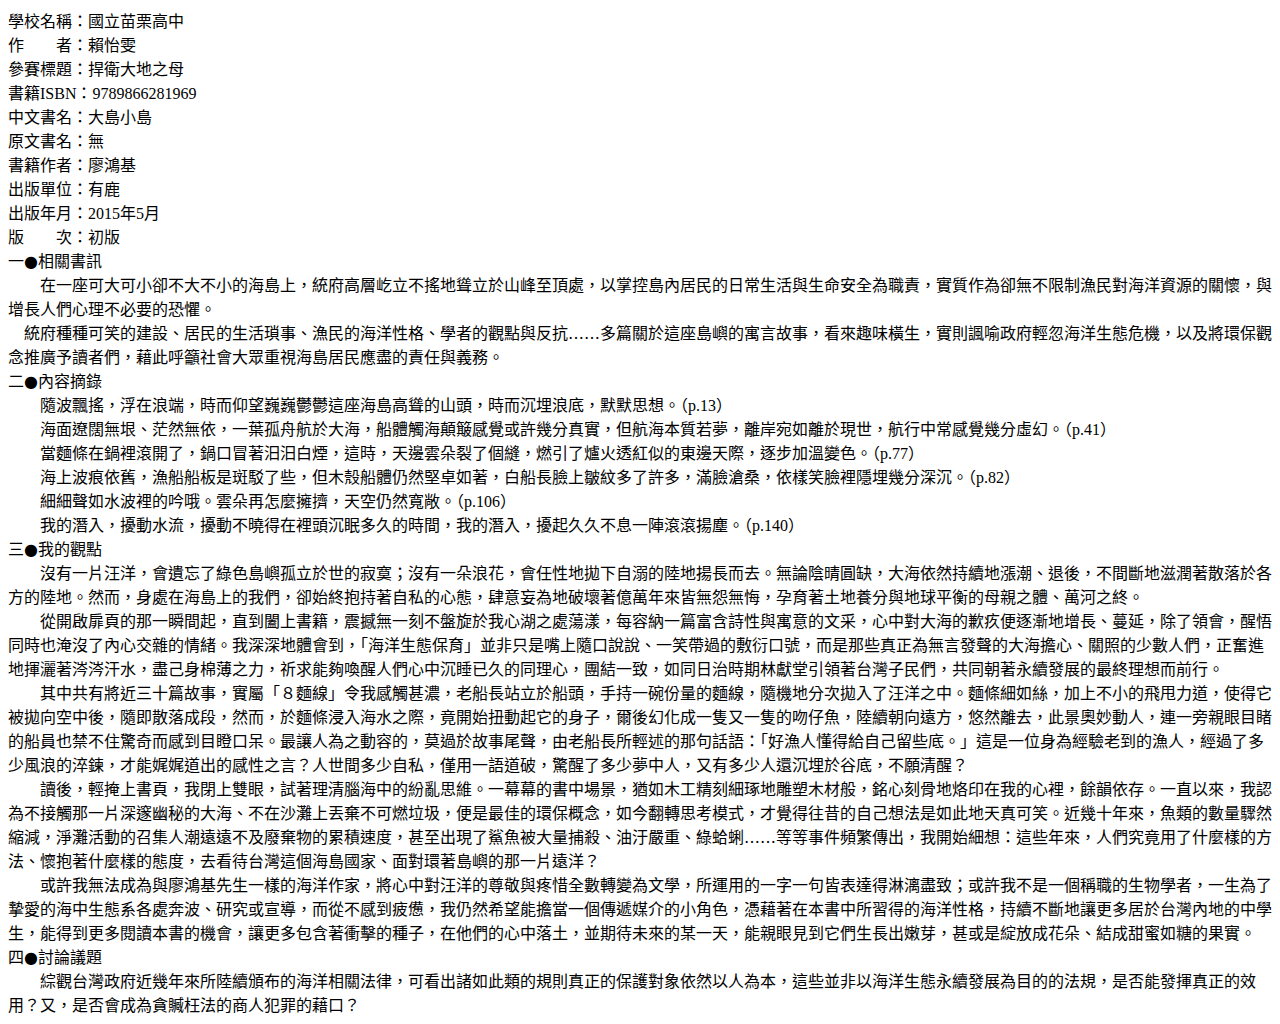
<file: img/跨校網路讀書心得.htm>
<html xmlns:v="urn:schemas-microsoft-com:vml"
xmlns:o="urn:schemas-microsoft-com:office:office"
xmlns:w="urn:schemas-microsoft-com:office:word"
xmlns:m="http://schemas.microsoft.com/office/2004/12/omml"
xmlns="http://www.w3.org/TR/REC-html40">

<head>
<meta http-equiv=Content-Type content="text/html; charset=big5">
<meta name=ProgId content=Word.Document>
<meta name=Generator content="Microsoft Word 12">
<meta name=Originator content="Microsoft Word 12">
<link rel=File-List href="��պ���Ū�Ѥ߱o.files/filelist.xml">
<link rel=Preview href="��պ���Ū�Ѥ߱o.files/preview.wmf">
<!--[if gte mso 9]><xml>
 <o:DocumentProperties>
  <o:Author>usera</o:Author>
  <o:Template>Normal</o:Template>
  <o:LastAuthor>usera</o:LastAuthor>
  <o:Revision>2</o:Revision>
  <o:TotalTime>869</o:TotalTime>
  <o:Created>2020-11-15T08:49:00Z</o:Created>
  <o:LastSaved>2020-11-15T08:49:00Z</o:LastSaved>
  <o:Pages>2</o:Pages>
  <o:Words>295</o:Words>
  <o:Characters>1686</o:Characters>
  <o:Lines>14</o:Lines>
  <o:Paragraphs>3</o:Paragraphs>
  <o:CharactersWithSpaces>1978</o:CharactersWithSpaces>
  <o:Version>12.00</o:Version>
 </o:DocumentProperties>
</xml><![endif]-->
<link rel=themeData href="��պ���Ū�Ѥ߱o.files/themedata.thmx">
<link rel=colorSchemeMapping href="��պ���Ū�Ѥ߱o.files/colorschememapping.xml">
<!--[if gte mso 9]><xml>
 <w:WordDocument>
  <w:TrackMoves>false</w:TrackMoves>
  <w:TrackFormatting/>
  <w:PunctuationKerning/>
  <w:DisplayHorizontalDrawingGridEvery>0</w:DisplayHorizontalDrawingGridEvery>
  <w:DisplayVerticalDrawingGridEvery>2</w:DisplayVerticalDrawingGridEvery>
  <w:ValidateAgainstSchemas/>
  <w:SaveIfXMLInvalid>false</w:SaveIfXMLInvalid>
  <w:IgnoreMixedContent>false</w:IgnoreMixedContent>
  <w:AlwaysShowPlaceholderText>false</w:AlwaysShowPlaceholderText>
  <w:DoNotPromoteQF/>
  <w:LidThemeOther>EN-US</w:LidThemeOther>
  <w:LidThemeAsian>ZH-TW</w:LidThemeAsian>
  <w:LidThemeComplexScript>X-NONE</w:LidThemeComplexScript>
  <w:Compatibility>
   <w:SpaceForUL/>
   <w:BalanceSingleByteDoubleByteWidth/>
   <w:DoNotLeaveBackslashAlone/>
   <w:ULTrailSpace/>
   <w:DoNotExpandShiftReturn/>
   <w:AdjustLineHeightInTable/>
   <w:BreakWrappedTables/>
   <w:SnapToGridInCell/>
   <w:WrapTextWithPunct/>
   <w:UseAsianBreakRules/>
   <w:DontGrowAutofit/>
   <w:SplitPgBreakAndParaMark/>
   <w:DontVertAlignCellWithSp/>
   <w:DontBreakConstrainedForcedTables/>
   <w:DontVertAlignInTxbx/>
   <w:Word11KerningPairs/>
   <w:CachedColBalance/>
   <w:UseFELayout/>
  </w:Compatibility>
  <m:mathPr>
   <m:mathFont m:val="Cambria Math"/>
   <m:brkBin m:val="before"/>
   <m:brkBinSub m:val="--"/>
   <m:smallFrac m:val="off"/>
   <m:dispDef/>
   <m:lMargin m:val="0"/>
   <m:rMargin m:val="0"/>
   <m:defJc m:val="centerGroup"/>
   <m:wrapIndent m:val="1440"/>
   <m:intLim m:val="subSup"/>
   <m:naryLim m:val="undOvr"/>
  </m:mathPr></w:WordDocument>
</xml><![endif]--><!--[if gte mso 9]><xml>
 <w:LatentStyles DefLockedState="false" DefUnhideWhenUsed="true"
  DefSemiHidden="true" DefQFormat="false" DefPriority="99"
  LatentStyleCount="267">
  <w:LsdException Locked="false" Priority="0" SemiHidden="false"
   UnhideWhenUsed="false" QFormat="true" Name="Normal"/>
  <w:LsdException Locked="false" Priority="9" SemiHidden="false"
   UnhideWhenUsed="false" QFormat="true" Name="heading 1"/>
  <w:LsdException Locked="false" Priority="9" QFormat="true" Name="heading 2"/>
  <w:LsdException Locked="false" Priority="9" QFormat="true" Name="heading 3"/>
  <w:LsdException Locked="false" Priority="9" QFormat="true" Name="heading 4"/>
  <w:LsdException Locked="false" Priority="9" QFormat="true" Name="heading 5"/>
  <w:LsdException Locked="false" Priority="9" QFormat="true" Name="heading 6"/>
  <w:LsdException Locked="false" Priority="9" QFormat="true" Name="heading 7"/>
  <w:LsdException Locked="false" Priority="9" QFormat="true" Name="heading 8"/>
  <w:LsdException Locked="false" Priority="9" QFormat="true" Name="heading 9"/>
  <w:LsdException Locked="false" Priority="39" Name="toc 1"/>
  <w:LsdException Locked="false" Priority="39" Name="toc 2"/>
  <w:LsdException Locked="false" Priority="39" Name="toc 3"/>
  <w:LsdException Locked="false" Priority="39" Name="toc 4"/>
  <w:LsdException Locked="false" Priority="39" Name="toc 5"/>
  <w:LsdException Locked="false" Priority="39" Name="toc 6"/>
  <w:LsdException Locked="false" Priority="39" Name="toc 7"/>
  <w:LsdException Locked="false" Priority="39" Name="toc 8"/>
  <w:LsdException Locked="false" Priority="39" Name="toc 9"/>
  <w:LsdException Locked="false" Priority="35" QFormat="true" Name="caption"/>
  <w:LsdException Locked="false" Priority="10" SemiHidden="false"
   UnhideWhenUsed="false" QFormat="true" Name="Title"/>
  <w:LsdException Locked="false" Priority="1" Name="Default Paragraph Font"/>
  <w:LsdException Locked="false" Priority="11" SemiHidden="false"
   UnhideWhenUsed="false" QFormat="true" Name="Subtitle"/>
  <w:LsdException Locked="false" Priority="22" SemiHidden="false"
   UnhideWhenUsed="false" QFormat="true" Name="Strong"/>
  <w:LsdException Locked="false" Priority="20" SemiHidden="false"
   UnhideWhenUsed="false" QFormat="true" Name="Emphasis"/>
  <w:LsdException Locked="false" Priority="59" SemiHidden="false"
   UnhideWhenUsed="false" Name="Table Grid"/>
  <w:LsdException Locked="false" UnhideWhenUsed="false" Name="Placeholder Text"/>
  <w:LsdException Locked="false" Priority="1" SemiHidden="false"
   UnhideWhenUsed="false" QFormat="true" Name="No Spacing"/>
  <w:LsdException Locked="false" Priority="60" SemiHidden="false"
   UnhideWhenUsed="false" Name="Light Shading"/>
  <w:LsdException Locked="false" Priority="61" SemiHidden="false"
   UnhideWhenUsed="false" Name="Light List"/>
  <w:LsdException Locked="false" Priority="62" SemiHidden="false"
   UnhideWhenUsed="false" Name="Light Grid"/>
  <w:LsdException Locked="false" Priority="63" SemiHidden="false"
   UnhideWhenUsed="false" Name="Medium Shading 1"/>
  <w:LsdException Locked="false" Priority="64" SemiHidden="false"
   UnhideWhenUsed="false" Name="Medium Shading 2"/>
  <w:LsdException Locked="false" Priority="65" SemiHidden="false"
   UnhideWhenUsed="false" Name="Medium List 1"/>
  <w:LsdException Locked="false" Priority="66" SemiHidden="false"
   UnhideWhenUsed="false" Name="Medium List 2"/>
  <w:LsdException Locked="false" Priority="67" SemiHidden="false"
   UnhideWhenUsed="false" Name="Medium Grid 1"/>
  <w:LsdException Locked="false" Priority="68" SemiHidden="false"
   UnhideWhenUsed="false" Name="Medium Grid 2"/>
  <w:LsdException Locked="false" Priority="69" SemiHidden="false"
   UnhideWhenUsed="false" Name="Medium Grid 3"/>
  <w:LsdException Locked="false" Priority="70" SemiHidden="false"
   UnhideWhenUsed="false" Name="Dark List"/>
  <w:LsdException Locked="false" Priority="71" SemiHidden="false"
   UnhideWhenUsed="false" Name="Colorful Shading"/>
  <w:LsdException Locked="false" Priority="72" SemiHidden="false"
   UnhideWhenUsed="false" Name="Colorful List"/>
  <w:LsdException Locked="false" Priority="73" SemiHidden="false"
   UnhideWhenUsed="false" Name="Colorful Grid"/>
  <w:LsdException Locked="false" Priority="60" SemiHidden="false"
   UnhideWhenUsed="false" Name="Light Shading Accent 1"/>
  <w:LsdException Locked="false" Priority="61" SemiHidden="false"
   UnhideWhenUsed="false" Name="Light List Accent 1"/>
  <w:LsdException Locked="false" Priority="62" SemiHidden="false"
   UnhideWhenUsed="false" Name="Light Grid Accent 1"/>
  <w:LsdException Locked="false" Priority="63" SemiHidden="false"
   UnhideWhenUsed="false" Name="Medium Shading 1 Accent 1"/>
  <w:LsdException Locked="false" Priority="64" SemiHidden="false"
   UnhideWhenUsed="false" Name="Medium Shading 2 Accent 1"/>
  <w:LsdException Locked="false" Priority="65" SemiHidden="false"
   UnhideWhenUsed="false" Name="Medium List 1 Accent 1"/>
  <w:LsdException Locked="false" UnhideWhenUsed="false" Name="Revision"/>
  <w:LsdException Locked="false" Priority="34" SemiHidden="false"
   UnhideWhenUsed="false" QFormat="true" Name="List Paragraph"/>
  <w:LsdException Locked="false" Priority="29" SemiHidden="false"
   UnhideWhenUsed="false" QFormat="true" Name="Quote"/>
  <w:LsdException Locked="false" Priority="30" SemiHidden="false"
   UnhideWhenUsed="false" QFormat="true" Name="Intense Quote"/>
  <w:LsdException Locked="false" Priority="66" SemiHidden="false"
   UnhideWhenUsed="false" Name="Medium List 2 Accent 1"/>
  <w:LsdException Locked="false" Priority="67" SemiHidden="false"
   UnhideWhenUsed="false" Name="Medium Grid 1 Accent 1"/>
  <w:LsdException Locked="false" Priority="68" SemiHidden="false"
   UnhideWhenUsed="false" Name="Medium Grid 2 Accent 1"/>
  <w:LsdException Locked="false" Priority="69" SemiHidden="false"
   UnhideWhenUsed="false" Name="Medium Grid 3 Accent 1"/>
  <w:LsdException Locked="false" Priority="70" SemiHidden="false"
   UnhideWhenUsed="false" Name="Dark List Accent 1"/>
  <w:LsdException Locked="false" Priority="71" SemiHidden="false"
   UnhideWhenUsed="false" Name="Colorful Shading Accent 1"/>
  <w:LsdException Locked="false" Priority="72" SemiHidden="false"
   UnhideWhenUsed="false" Name="Colorful List Accent 1"/>
  <w:LsdException Locked="false" Priority="73" SemiHidden="false"
   UnhideWhenUsed="false" Name="Colorful Grid Accent 1"/>
  <w:LsdException Locked="false" Priority="60" SemiHidden="false"
   UnhideWhenUsed="false" Name="Light Shading Accent 2"/>
  <w:LsdException Locked="false" Priority="61" SemiHidden="false"
   UnhideWhenUsed="false" Name="Light List Accent 2"/>
  <w:LsdException Locked="false" Priority="62" SemiHidden="false"
   UnhideWhenUsed="false" Name="Light Grid Accent 2"/>
  <w:LsdException Locked="false" Priority="63" SemiHidden="false"
   UnhideWhenUsed="false" Name="Medium Shading 1 Accent 2"/>
  <w:LsdException Locked="false" Priority="64" SemiHidden="false"
   UnhideWhenUsed="false" Name="Medium Shading 2 Accent 2"/>
  <w:LsdException Locked="false" Priority="65" SemiHidden="false"
   UnhideWhenUsed="false" Name="Medium List 1 Accent 2"/>
  <w:LsdException Locked="false" Priority="66" SemiHidden="false"
   UnhideWhenUsed="false" Name="Medium List 2 Accent 2"/>
  <w:LsdException Locked="false" Priority="67" SemiHidden="false"
   UnhideWhenUsed="false" Name="Medium Grid 1 Accent 2"/>
  <w:LsdException Locked="false" Priority="68" SemiHidden="false"
   UnhideWhenUsed="false" Name="Medium Grid 2 Accent 2"/>
  <w:LsdException Locked="false" Priority="69" SemiHidden="false"
   UnhideWhenUsed="false" Name="Medium Grid 3 Accent 2"/>
  <w:LsdException Locked="false" Priority="70" SemiHidden="false"
   UnhideWhenUsed="false" Name="Dark List Accent 2"/>
  <w:LsdException Locked="false" Priority="71" SemiHidden="false"
   UnhideWhenUsed="false" Name="Colorful Shading Accent 2"/>
  <w:LsdException Locked="false" Priority="72" SemiHidden="false"
   UnhideWhenUsed="false" Name="Colorful List Accent 2"/>
  <w:LsdException Locked="false" Priority="73" SemiHidden="false"
   UnhideWhenUsed="false" Name="Colorful Grid Accent 2"/>
  <w:LsdException Locked="false" Priority="60" SemiHidden="false"
   UnhideWhenUsed="false" Name="Light Shading Accent 3"/>
  <w:LsdException Locked="false" Priority="61" SemiHidden="false"
   UnhideWhenUsed="false" Name="Light List Accent 3"/>
  <w:LsdException Locked="false" Priority="62" SemiHidden="false"
   UnhideWhenUsed="false" Name="Light Grid Accent 3"/>
  <w:LsdException Locked="false" Priority="63" SemiHidden="false"
   UnhideWhenUsed="false" Name="Medium Shading 1 Accent 3"/>
  <w:LsdException Locked="false" Priority="64" SemiHidden="false"
   UnhideWhenUsed="false" Name="Medium Shading 2 Accent 3"/>
  <w:LsdException Locked="false" Priority="65" SemiHidden="false"
   UnhideWhenUsed="false" Name="Medium List 1 Accent 3"/>
  <w:LsdException Locked="false" Priority="66" SemiHidden="false"
   UnhideWhenUsed="false" Name="Medium List 2 Accent 3"/>
  <w:LsdException Locked="false" Priority="67" SemiHidden="false"
   UnhideWhenUsed="false" Name="Medium Grid 1 Accent 3"/>
  <w:LsdException Locked="false" Priority="68" SemiHidden="false"
   UnhideWhenUsed="false" Name="Medium Grid 2 Accent 3"/>
  <w:LsdException Locked="false" Priority="69" SemiHidden="false"
   UnhideWhenUsed="false" Name="Medium Grid 3 Accent 3"/>
  <w:LsdException Locked="false" Priority="70" SemiHidden="false"
   UnhideWhenUsed="false" Name="Dark List Accent 3"/>
  <w:LsdException Locked="false" Priority="71" SemiHidden="false"
   UnhideWhenUsed="false" Name="Colorful Shading Accent 3"/>
  <w:LsdException Locked="false" Priority="72" SemiHidden="false"
   UnhideWhenUsed="false" Name="Colorful List Accent 3"/>
  <w:LsdException Locked="false" Priority="73" SemiHidden="false"
   UnhideWhenUsed="false" Name="Colorful Grid Accent 3"/>
  <w:LsdException Locked="false" Priority="60" SemiHidden="false"
   UnhideWhenUsed="false" Name="Light Shading Accent 4"/>
  <w:LsdException Locked="false" Priority="61" SemiHidden="false"
   UnhideWhenUsed="false" Name="Light List Accent 4"/>
  <w:LsdException Locked="false" Priority="62" SemiHidden="false"
   UnhideWhenUsed="false" Name="Light Grid Accent 4"/>
  <w:LsdException Locked="false" Priority="63" SemiHidden="false"
   UnhideWhenUsed="false" Name="Medium Shading 1 Accent 4"/>
  <w:LsdException Locked="false" Priority="64" SemiHidden="false"
   UnhideWhenUsed="false" Name="Medium Shading 2 Accent 4"/>
  <w:LsdException Locked="false" Priority="65" SemiHidden="false"
   UnhideWhenUsed="false" Name="Medium List 1 Accent 4"/>
  <w:LsdException Locked="false" Priority="66" SemiHidden="false"
   UnhideWhenUsed="false" Name="Medium List 2 Accent 4"/>
  <w:LsdException Locked="false" Priority="67" SemiHidden="false"
   UnhideWhenUsed="false" Name="Medium Grid 1 Accent 4"/>
  <w:LsdException Locked="false" Priority="68" SemiHidden="false"
   UnhideWhenUsed="false" Name="Medium Grid 2 Accent 4"/>
  <w:LsdException Locked="false" Priority="69" SemiHidden="false"
   UnhideWhenUsed="false" Name="Medium Grid 3 Accent 4"/>
  <w:LsdException Locked="false" Priority="70" SemiHidden="false"
   UnhideWhenUsed="false" Name="Dark List Accent 4"/>
  <w:LsdException Locked="false" Priority="71" SemiHidden="false"
   UnhideWhenUsed="false" Name="Colorful Shading Accent 4"/>
  <w:LsdException Locked="false" Priority="72" SemiHidden="false"
   UnhideWhenUsed="false" Name="Colorful List Accent 4"/>
  <w:LsdException Locked="false" Priority="73" SemiHidden="false"
   UnhideWhenUsed="false" Name="Colorful Grid Accent 4"/>
  <w:LsdException Locked="false" Priority="60" SemiHidden="false"
   UnhideWhenUsed="false" Name="Light Shading Accent 5"/>
  <w:LsdException Locked="false" Priority="61" SemiHidden="false"
   UnhideWhenUsed="false" Name="Light List Accent 5"/>
  <w:LsdException Locked="false" Priority="62" SemiHidden="false"
   UnhideWhenUsed="false" Name="Light Grid Accent 5"/>
  <w:LsdException Locked="false" Priority="63" SemiHidden="false"
   UnhideWhenUsed="false" Name="Medium Shading 1 Accent 5"/>
  <w:LsdException Locked="false" Priority="64" SemiHidden="false"
   UnhideWhenUsed="false" Name="Medium Shading 2 Accent 5"/>
  <w:LsdException Locked="false" Priority="65" SemiHidden="false"
   UnhideWhenUsed="false" Name="Medium List 1 Accent 5"/>
  <w:LsdException Locked="false" Priority="66" SemiHidden="false"
   UnhideWhenUsed="false" Name="Medium List 2 Accent 5"/>
  <w:LsdException Locked="false" Priority="67" SemiHidden="false"
   UnhideWhenUsed="false" Name="Medium Grid 1 Accent 5"/>
  <w:LsdException Locked="false" Priority="68" SemiHidden="false"
   UnhideWhenUsed="false" Name="Medium Grid 2 Accent 5"/>
  <w:LsdException Locked="false" Priority="69" SemiHidden="false"
   UnhideWhenUsed="false" Name="Medium Grid 3 Accent 5"/>
  <w:LsdException Locked="false" Priority="70" SemiHidden="false"
   UnhideWhenUsed="false" Name="Dark List Accent 5"/>
  <w:LsdException Locked="false" Priority="71" SemiHidden="false"
   UnhideWhenUsed="false" Name="Colorful Shading Accent 5"/>
  <w:LsdException Locked="false" Priority="72" SemiHidden="false"
   UnhideWhenUsed="false" Name="Colorful List Accent 5"/>
  <w:LsdException Locked="false" Priority="73" SemiHidden="false"
   UnhideWhenUsed="false" Name="Colorful Grid Accent 5"/>
  <w:LsdException Locked="false" Priority="60" SemiHidden="false"
   UnhideWhenUsed="false" Name="Light Shading Accent 6"/>
  <w:LsdException Locked="false" Priority="61" SemiHidden="false"
   UnhideWhenUsed="false" Name="Light List Accent 6"/>
  <w:LsdException Locked="false" Priority="62" SemiHidden="false"
   UnhideWhenUsed="false" Name="Light Grid Accent 6"/>
  <w:LsdException Locked="false" Priority="63" SemiHidden="false"
   UnhideWhenUsed="false" Name="Medium Shading 1 Accent 6"/>
  <w:LsdException Locked="false" Priority="64" SemiHidden="false"
   UnhideWhenUsed="false" Name="Medium Shading 2 Accent 6"/>
  <w:LsdException Locked="false" Priority="65" SemiHidden="false"
   UnhideWhenUsed="false" Name="Medium List 1 Accent 6"/>
  <w:LsdException Locked="false" Priority="66" SemiHidden="false"
   UnhideWhenUsed="false" Name="Medium List 2 Accent 6"/>
  <w:LsdException Locked="false" Priority="67" SemiHidden="false"
   UnhideWhenUsed="false" Name="Medium Grid 1 Accent 6"/>
  <w:LsdException Locked="false" Priority="68" SemiHidden="false"
   UnhideWhenUsed="false" Name="Medium Grid 2 Accent 6"/>
  <w:LsdException Locked="false" Priority="69" SemiHidden="false"
   UnhideWhenUsed="false" Name="Medium Grid 3 Accent 6"/>
  <w:LsdException Locked="false" Priority="70" SemiHidden="false"
   UnhideWhenUsed="false" Name="Dark List Accent 6"/>
  <w:LsdException Locked="false" Priority="71" SemiHidden="false"
   UnhideWhenUsed="false" Name="Colorful Shading Accent 6"/>
  <w:LsdException Locked="false" Priority="72" SemiHidden="false"
   UnhideWhenUsed="false" Name="Colorful List Accent 6"/>
  <w:LsdException Locked="false" Priority="73" SemiHidden="false"
   UnhideWhenUsed="false" Name="Colorful Grid Accent 6"/>
  <w:LsdException Locked="false" Priority="19" SemiHidden="false"
   UnhideWhenUsed="false" QFormat="true" Name="Subtle Emphasis"/>
  <w:LsdException Locked="false" Priority="21" SemiHidden="false"
   UnhideWhenUsed="false" QFormat="true" Name="Intense Emphasis"/>
  <w:LsdException Locked="false" Priority="31" SemiHidden="false"
   UnhideWhenUsed="false" QFormat="true" Name="Subtle Reference"/>
  <w:LsdException Locked="false" Priority="32" SemiHidden="false"
   UnhideWhenUsed="false" QFormat="true" Name="Intense Reference"/>
  <w:LsdException Locked="false" Priority="33" SemiHidden="false"
   UnhideWhenUsed="false" QFormat="true" Name="Book Title"/>
  <w:LsdException Locked="false" Priority="37" Name="Bibliography"/>
  <w:LsdException Locked="false" Priority="39" QFormat="true" Name="TOC Heading"/>
 </w:LatentStyles>
</xml><![endif]-->
<style>
<!--
 /* Font Definitions */
 @font-face
	{font-family:�s�ө���;
	panose-1:2 2 5 0 0 0 0 0 0 0;
	mso-font-alt:PMingLiU;
	mso-font-charset:136;
	mso-generic-font-family:roman;
	mso-font-pitch:variable;
	mso-font-signature:-1610611969 684719354 22 0 1048577 0;}
@font-face
	{font-family:"Cambria Math";
	panose-1:2 4 5 3 5 4 6 3 2 4;
	mso-font-charset:1;
	mso-generic-font-family:roman;
	mso-font-format:other;
	mso-font-pitch:variable;
	mso-font-signature:0 0 0 0 0 0;}
@font-face
	{font-family:Calibri;
	panose-1:2 15 5 2 2 2 4 3 2 4;
	mso-font-charset:0;
	mso-generic-font-family:swiss;
	mso-font-pitch:variable;
	mso-font-signature:-536870145 1073786111 1 0 415 0;}
@font-face
	{font-family:"\@�s�ө���";
	panose-1:2 2 5 0 0 0 0 0 0 0;
	mso-font-charset:136;
	mso-generic-font-family:roman;
	mso-font-pitch:variable;
	mso-font-signature:-1610611969 684719354 22 0 1048577 0;}
 /* Style Definitions */
 p.MsoNormal, li.MsoNormal, div.MsoNormal
	{mso-style-unhide:no;
	mso-style-qformat:yes;
	mso-style-parent:"";
	margin:0cm;
	margin-bottom:.0001pt;
	mso-pagination:none;
	font-size:12.0pt;
	mso-bidi-font-size:11.0pt;
	font-family:"Calibri","sans-serif";
	mso-ascii-font-family:Calibri;
	mso-ascii-theme-font:minor-latin;
	mso-fareast-font-family:�s�ө���;
	mso-fareast-theme-font:minor-fareast;
	mso-hansi-font-family:Calibri;
	mso-hansi-theme-font:minor-latin;
	mso-bidi-font-family:"Times New Roman";
	mso-bidi-theme-font:minor-bidi;
	mso-font-kerning:1.0pt;}
p.MsoCommentText, li.MsoCommentText, div.MsoCommentText
	{mso-style-noshow:yes;
	mso-style-priority:99;
	mso-style-link:"���Ѥ�r �r��";
	margin:0cm;
	margin-bottom:.0001pt;
	mso-pagination:none;
	font-size:12.0pt;
	mso-bidi-font-size:11.0pt;
	font-family:"Calibri","sans-serif";
	mso-ascii-font-family:Calibri;
	mso-ascii-theme-font:minor-latin;
	mso-fareast-font-family:�s�ө���;
	mso-fareast-theme-font:minor-fareast;
	mso-hansi-font-family:Calibri;
	mso-hansi-theme-font:minor-latin;
	mso-bidi-font-family:"Times New Roman";
	mso-bidi-theme-font:minor-bidi;
	mso-font-kerning:1.0pt;}
p.MsoHeader, li.MsoHeader, div.MsoHeader
	{mso-style-noshow:yes;
	mso-style-priority:99;
	mso-style-link:"���� �r��";
	margin:0cm;
	margin-bottom:.0001pt;
	mso-pagination:none;
	tab-stops:center 207.65pt right 415.3pt;
	layout-grid-mode:char;
	font-size:10.0pt;
	font-family:"Calibri","sans-serif";
	mso-ascii-font-family:Calibri;
	mso-ascii-theme-font:minor-latin;
	mso-fareast-font-family:�s�ө���;
	mso-fareast-theme-font:minor-fareast;
	mso-hansi-font-family:Calibri;
	mso-hansi-theme-font:minor-latin;
	mso-bidi-font-family:"Times New Roman";
	mso-bidi-theme-font:minor-bidi;
	mso-font-kerning:1.0pt;}
p.MsoFooter, li.MsoFooter, div.MsoFooter
	{mso-style-noshow:yes;
	mso-style-priority:99;
	mso-style-link:"���� �r��";
	margin:0cm;
	margin-bottom:.0001pt;
	mso-pagination:none;
	tab-stops:center 207.65pt right 415.3pt;
	layout-grid-mode:char;
	font-size:10.0pt;
	font-family:"Calibri","sans-serif";
	mso-ascii-font-family:Calibri;
	mso-ascii-theme-font:minor-latin;
	mso-fareast-font-family:�s�ө���;
	mso-fareast-theme-font:minor-fareast;
	mso-hansi-font-family:Calibri;
	mso-hansi-theme-font:minor-latin;
	mso-bidi-font-family:"Times New Roman";
	mso-bidi-theme-font:minor-bidi;
	mso-font-kerning:1.0pt;}
span.MsoCommentReference
	{mso-style-noshow:yes;
	mso-style-priority:99;
	mso-ansi-font-size:9.0pt;
	mso-bidi-font-size:9.0pt;}
a:link, span.MsoHyperlink
	{mso-style-noshow:yes;
	mso-style-priority:99;
	mso-ansi-font-size:9.0pt;
	mso-bidi-font-size:9.0pt;
	color:black;
	mso-text-animation:none;
	text-decoration:none;
	text-underline:none;
	text-decoration:none;
	text-line-through:none;}
a:visited, span.MsoHyperlinkFollowed
	{mso-style-noshow:yes;
	mso-style-priority:99;
	color:purple;
	mso-themecolor:followedhyperlink;
	text-decoration:underline;
	text-underline:single;}
p.MsoCommentSubject, li.MsoCommentSubject, div.MsoCommentSubject
	{mso-style-noshow:yes;
	mso-style-priority:99;
	mso-style-parent:���Ѥ�r;
	mso-style-link:"���ѥD�� �r��";
	mso-style-next:���Ѥ�r;
	margin:0cm;
	margin-bottom:.0001pt;
	mso-pagination:none;
	font-size:12.0pt;
	mso-bidi-font-size:11.0pt;
	font-family:"Calibri","sans-serif";
	mso-ascii-font-family:Calibri;
	mso-ascii-theme-font:minor-latin;
	mso-fareast-font-family:�s�ө���;
	mso-fareast-theme-font:minor-fareast;
	mso-hansi-font-family:Calibri;
	mso-hansi-theme-font:minor-latin;
	mso-bidi-font-family:"Times New Roman";
	mso-bidi-theme-font:minor-bidi;
	mso-font-kerning:1.0pt;
	font-weight:bold;}
p.MsoAcetate, li.MsoAcetate, div.MsoAcetate
	{mso-style-noshow:yes;
	mso-style-priority:99;
	mso-style-link:"���Ѥ����r �r��";
	margin:0cm;
	margin-bottom:.0001pt;
	mso-pagination:none;
	font-size:9.0pt;
	font-family:"Cambria","serif";
	mso-ascii-font-family:Cambria;
	mso-ascii-theme-font:major-latin;
	mso-fareast-font-family:�s�ө���;
	mso-fareast-theme-font:major-fareast;
	mso-hansi-font-family:Cambria;
	mso-hansi-theme-font:major-latin;
	mso-bidi-font-family:"Times New Roman";
	mso-bidi-theme-font:major-bidi;
	mso-font-kerning:1.0pt;}
span.a
	{mso-style-name:"���� �r��";
	mso-style-noshow:yes;
	mso-style-priority:99;
	mso-style-unhide:no;
	mso-style-locked:yes;
	mso-style-link:����;
	mso-ansi-font-size:10.0pt;
	mso-bidi-font-size:10.0pt;}
span.a0
	{mso-style-name:"���� �r��";
	mso-style-noshow:yes;
	mso-style-priority:99;
	mso-style-unhide:no;
	mso-style-locked:yes;
	mso-style-link:����;
	mso-ansi-font-size:10.0pt;
	mso-bidi-font-size:10.0pt;}
span.a1
	{mso-style-name:"���Ѥ�r �r��";
	mso-style-noshow:yes;
	mso-style-priority:99;
	mso-style-unhide:no;
	mso-style-locked:yes;
	mso-style-link:���Ѥ�r;}
span.a2
	{mso-style-name:"���ѥD�� �r��";
	mso-style-noshow:yes;
	mso-style-priority:99;
	mso-style-unhide:no;
	mso-style-locked:yes;
	mso-style-parent:"���Ѥ�r �r��";
	mso-style-link:���ѥD��;
	font-weight:bold;}
span.a3
	{mso-style-name:"���Ѥ����r �r��";
	mso-style-noshow:yes;
	mso-style-priority:99;
	mso-style-unhide:no;
	mso-style-locked:yes;
	mso-style-link:���Ѥ����r;
	mso-ansi-font-size:9.0pt;
	mso-bidi-font-size:9.0pt;
	font-family:"Cambria","serif";
	mso-ascii-font-family:Cambria;
	mso-ascii-theme-font:major-latin;
	mso-fareast-font-family:�s�ө���;
	mso-fareast-theme-font:major-fareast;
	mso-hansi-font-family:Cambria;
	mso-hansi-theme-font:major-latin;
	mso-bidi-font-family:"Times New Roman";
	mso-bidi-theme-font:major-bidi;}
.MsoChpDefault
	{mso-style-type:export-only;
	mso-default-props:yes;
	mso-bidi-font-family:"Times New Roman";
	mso-bidi-theme-font:minor-bidi;}
 /* Page Definitions */
 @page
	{mso-page-border-surround-header:no;
	mso-page-border-surround-footer:no;
	mso-footnote-separator:url("��պ���Ū�Ѥ߱o.files/header.htm") fs;
	mso-footnote-continuation-separator:url("��պ���Ū�Ѥ߱o.files/header.htm") fcs;
	mso-endnote-separator:url("��պ���Ū�Ѥ߱o.files/header.htm") es;
	mso-endnote-continuation-separator:url("��պ���Ū�Ѥ߱o.files/header.htm") ecs;}
@page Section1
	{size:595.3pt 841.9pt;
	margin:72.0pt 90.0pt 72.0pt 90.0pt;
	mso-header-margin:42.55pt;
	mso-footer-margin:49.6pt;
	mso-paper-source:0;
	layout-grid:18.0pt;}
div.Section1
	{page:Section1;}
-->
</style>
<!--[if gte mso 10]>
<style>
 /* Style Definitions */
 table.MsoNormalTable
	{mso-style-name:���椺��;
	mso-tstyle-rowband-size:0;
	mso-tstyle-colband-size:0;
	mso-style-noshow:yes;
	mso-style-priority:99;
	mso-style-qformat:yes;
	mso-style-parent:"";
	mso-padding-alt:0cm 5.4pt 0cm 5.4pt;
	mso-para-margin:0cm;
	mso-para-margin-bottom:.0001pt;
	mso-pagination:widow-orphan;
	font-size:12.0pt;
	mso-bidi-font-size:11.0pt;
	font-family:"Calibri","sans-serif";
	mso-ascii-font-family:Calibri;
	mso-ascii-theme-font:minor-latin;
	mso-hansi-font-family:Calibri;
	mso-hansi-theme-font:minor-latin;
	mso-font-kerning:1.0pt;}
</style>
<![endif]--><!--[if gte mso 9]><xml>
 <o:shapedefaults v:ext="edit" spidmax="34818"/>
</xml><![endif]--><!--[if gte mso 9]><xml>
 <o:shapelayout v:ext="edit">
  <o:idmap v:ext="edit" data="1"/>
 </o:shapelayout></xml><![endif]-->
</head>

<body lang=ZH-TW link=black vlink=purple style='tab-interval:24.0pt;text-justify-trim:
punctuation'>

<div class=Section1 style='layout-grid:18.0pt'>

<p class=MsoNormal><span style='font-family:"�s�ө���","serif";mso-ascii-font-family:
Calibri;mso-ascii-theme-font:minor-latin;mso-fareast-font-family:�s�ө���;
mso-fareast-theme-font:minor-fareast;mso-hansi-font-family:Calibri;mso-hansi-theme-font:
minor-latin'>�ǮզW�١G��߭]�߰���</span></p>

<p class=MsoNormal><span style='font-family:"�s�ө���","serif";mso-ascii-font-family:
Calibri;mso-ascii-theme-font:minor-latin;mso-fareast-font-family:�s�ө���;
mso-fareast-theme-font:minor-fareast;mso-hansi-font-family:Calibri;mso-hansi-theme-font:
minor-latin'>�@�@�@�̡G��ɶ�</span></p>

<p class=MsoNormal><span style='font-family:"�s�ө���","serif";mso-ascii-font-family:
Calibri;mso-ascii-theme-font:minor-latin;mso-fareast-font-family:�s�ө���;
mso-fareast-theme-font:minor-fareast;mso-hansi-font-family:Calibri;mso-hansi-theme-font:
minor-latin'>���ɼ��D�G�½äj�a����</span></p>

<p class=MsoNormal><span style='font-family:"�s�ө���","serif";mso-ascii-font-family:
Calibri;mso-ascii-theme-font:minor-latin;mso-fareast-font-family:�s�ө���;
mso-fareast-theme-font:minor-fareast;mso-hansi-font-family:Calibri;mso-hansi-theme-font:
minor-latin'>���y</span><span lang=EN-US>ISBN</span><span style='font-family:
"�s�ө���","serif";mso-ascii-font-family:Calibri;mso-ascii-theme-font:minor-latin;
mso-fareast-font-family:�s�ө���;mso-fareast-theme-font:minor-fareast;mso-hansi-font-family:
Calibri;mso-hansi-theme-font:minor-latin'>�G</span><span lang=EN-US>9789866281969</span></p>

<p class=MsoNormal><span style='font-family:"�s�ө���","serif";mso-ascii-font-family:
Calibri;mso-ascii-theme-font:minor-latin;mso-fareast-font-family:�s�ө���;
mso-fareast-theme-font:minor-fareast;mso-hansi-font-family:Calibri;mso-hansi-theme-font:
minor-latin'>����ѦW�G�j�q�p�q</span></p>

<p class=MsoNormal><span style='font-family:"�s�ө���","serif";mso-ascii-font-family:
Calibri;mso-ascii-theme-font:minor-latin;mso-fareast-font-family:�s�ө���;
mso-fareast-theme-font:minor-fareast;mso-hansi-font-family:Calibri;mso-hansi-theme-font:
minor-latin'>���ѦW�G�L</span></p>

<p class=MsoNormal><span style='font-family:"�s�ө���","serif";mso-ascii-font-family:
Calibri;mso-ascii-theme-font:minor-latin;mso-fareast-font-family:�s�ө���;
mso-fareast-theme-font:minor-fareast;mso-hansi-font-family:Calibri;mso-hansi-theme-font:
minor-latin'>���y�@�̡G���E��</span></p>

<p class=MsoNormal><span style='font-family:"�s�ө���","serif";mso-ascii-font-family:
Calibri;mso-ascii-theme-font:minor-latin;mso-fareast-font-family:�s�ө���;
mso-fareast-theme-font:minor-fareast;mso-hansi-font-family:Calibri;mso-hansi-theme-font:
minor-latin'>�X�����G����</span></p>

<p class=MsoNormal><span style='font-family:"�s�ө���","serif";mso-ascii-font-family:
Calibri;mso-ascii-theme-font:minor-latin;mso-fareast-font-family:�s�ө���;
mso-fareast-theme-font:minor-fareast;mso-hansi-font-family:Calibri;mso-hansi-theme-font:
minor-latin'>�X���~��G</span><span lang=EN-US>2015</span><span style='font-family:
"�s�ө���","serif";mso-ascii-font-family:Calibri;mso-ascii-theme-font:minor-latin;
mso-fareast-font-family:�s�ө���;mso-fareast-theme-font:minor-fareast;mso-hansi-font-family:
Calibri;mso-hansi-theme-font:minor-latin'>�~</span><span lang=EN-US>5</span><span
style='font-family:"�s�ө���","serif";mso-ascii-font-family:Calibri;mso-ascii-theme-font:
minor-latin;mso-fareast-font-family:�s�ө���;mso-fareast-theme-font:minor-fareast;
mso-hansi-font-family:Calibri;mso-hansi-theme-font:minor-latin'>��</span></p>

<p class=MsoNormal><span style='font-family:"�s�ө���","serif";mso-ascii-font-family:
Calibri;mso-ascii-theme-font:minor-latin;mso-fareast-font-family:�s�ө���;
mso-fareast-theme-font:minor-fareast;mso-hansi-font-family:Calibri;mso-hansi-theme-font:
minor-latin'>���@�@���G�쪩</span></p>

<p class=MsoNormal><span style='font-family:"�s�ө���","serif";mso-ascii-font-family:
Calibri;mso-ascii-theme-font:minor-latin;mso-fareast-font-family:�s�ө���;
mso-fareast-theme-font:minor-fareast;mso-hansi-font-family:Calibri;mso-hansi-theme-font:
minor-latin'>�@�������ѰT</span></p>

<p class=MsoNormal><span style='font-family:"�s�ө���","serif";mso-ascii-font-family:
Calibri;mso-ascii-theme-font:minor-latin;mso-fareast-font-family:�s�ө���;
mso-fareast-theme-font:minor-fareast;mso-hansi-font-family:Calibri;mso-hansi-theme-font:
minor-latin'>�@�@�b�@�y�i�j�i�p�o���j���p�����q�W�A�Ω����h�z�ߤ��n�a�q�ߩ�s�p�ܳ��B�A�H�x���q���~������`�ͬ��P�ͩR�w����¾�d�A���@���o�L�����������v�귽�����h�A�P�W���H�̤߲z�����n�����ߡC</span></p>

<p class=MsoNormal><span lang=EN-US><span
style='mso-spacerun:yes'>&nbsp;&nbsp;&nbsp; </span></span><span
style='font-family:"�s�ө���","serif";mso-ascii-font-family:Calibri;mso-ascii-theme-font:
minor-latin;mso-fareast-font-family:�s�ө���;mso-fareast-theme-font:minor-fareast;
mso-hansi-font-family:Calibri;mso-hansi-theme-font:minor-latin'>�Ω��غإi�����س]�B�~�����ͬ����ơB���������v�ʮ�B�Ǫ̪��[�I�P�ϧܡK�K�h�g����o�y�q�����J���G�ơA�ݨӽ����͡A��h�س�F���������v�ͺA�M���A�H�αN���O�[�����s��Ū�̡̭A�Ǧ��I�~���|�j���������q�~�����ɪ��d���P�q�ȡC</span></p>

<p class=MsoNormal><span style='font-family:"�s�ө���","serif";mso-ascii-font-family:
Calibri;mso-ascii-theme-font:minor-latin;mso-fareast-font-family:�s�ө���;
mso-fareast-theme-font:minor-fareast;mso-hansi-font-family:Calibri;mso-hansi-theme-font:
minor-latin'>�G�����e�K��</span></p>

<p class=MsoNormal><span style='font-family:"�s�ө���","serif";mso-ascii-font-family:
Calibri;mso-ascii-theme-font:minor-latin;mso-fareast-font-family:�s�ө���;
mso-fareast-theme-font:minor-fareast;mso-hansi-font-family:Calibri;mso-hansi-theme-font:
minor-latin'>�@�@�H�i�Ʒn�A�B�b���ݡA�ɦӥ��������{�{�o�y���q���q���s�Y�A�ɦӨI�I�����A�q�q��Q�C�]</span><span
lang=EN-US>p.13</span><span style='font-family:"�s�ө���","serif";mso-ascii-font-family:
Calibri;mso-ascii-theme-font:minor-latin;mso-fareast-font-family:�s�ө���;
mso-fareast-theme-font:minor-fareast;mso-hansi-font-family:Calibri;mso-hansi-theme-font:
minor-latin'>�^</span></p>

<p class=MsoNormal><span style='font-family:"�s�ө���","serif";mso-ascii-font-family:
Calibri;mso-ascii-theme-font:minor-latin;mso-fareast-font-family:�s�ө���;
mso-fareast-theme-font:minor-fareast;mso-hansi-font-family:Calibri;mso-hansi-theme-font:
minor-latin'>�@�@��������L���B���M�L�̡A�@���t����j���A����Ĳ���Að�Pı�γ\�X���u��A���������Y�ڡA�����{�p����{�@�A��椤�`�Pı�X����ۡC�]</span><span
lang=EN-US>p.41</span><span style='font-family:"�s�ө���","serif";mso-ascii-font-family:
Calibri;mso-ascii-theme-font:minor-latin;mso-fareast-font-family:�s�ө���;
mso-fareast-theme-font:minor-fareast;mso-hansi-font-family:Calibri;mso-hansi-theme-font:
minor-latin'>�^</span></p>

<p class=MsoNormal><span style='font-family:"�s�ө���","serif";mso-ascii-font-family:
Calibri;mso-ascii-theme-font:minor-latin;mso-fareast-font-family:�s�ө���;
mso-fareast-theme-font:minor-fareast;mso-hansi-font-family:Calibri;mso-hansi-theme-font:
minor-latin'>�@�@���ѱ��b��̺u�}�F�A��f�_���S�S�շϡA�o�ɡA���䶳�����F���_�A�U�ޤF�l���z�������F��ѻڡA�v�B�[���ܦ�C�]</span><span
lang=EN-US>p.77</span><span style='font-family:"�s�ө���","serif";mso-ascii-font-family:
Calibri;mso-ascii-theme-font:minor-latin;mso-fareast-font-family:�s�ө���;
mso-fareast-theme-font:minor-fareast;mso-hansi-font-family:Calibri;mso-hansi-theme-font:
minor-latin'>�^</span></p>

<p class=MsoNormal><span style='font-family:"�s�ө���","serif";mso-ascii-font-family:
Calibri;mso-ascii-theme-font:minor-latin;mso-fareast-font-family:�s�ө���;
mso-fareast-theme-font:minor-fareast;mso-hansi-font-family:Calibri;mso-hansi-theme-font:
minor-latin'>�@�@���W�i�����¡A�����O�O����F�ǡA����߲��餴�M�����p�ۡA�ղ���y�W�K���h�F�\�h�A���y�ɮ�A�̼˯��y�����I�X���`�I�C�]</span><span
lang=EN-US>p.82</span><span style='font-family:"�s�ө���","serif";mso-ascii-font-family:
Calibri;mso-ascii-theme-font:minor-latin;mso-fareast-font-family:�s�ө���;
mso-fareast-theme-font:minor-fareast;mso-hansi-font-family:Calibri;mso-hansi-theme-font:
minor-latin'>�^</span></p>

<p class=MsoNormal><span style='font-family:"�s�ө���","serif";mso-ascii-font-family:
Calibri;mso-ascii-theme-font:minor-latin;mso-fareast-font-family:�s�ө���;
mso-fareast-theme-font:minor-fareast;mso-hansi-font-family:Calibri;mso-hansi-theme-font:
minor-latin'>�@�@�Ӳ��n�p���i�̪��u�@�C�����A�������A�ѪŤ��M�e���C�]</span><span lang=EN-US>p.106</span><span
style='font-family:"�s�ө���","serif";mso-ascii-font-family:Calibri;mso-ascii-theme-font:
minor-latin;mso-fareast-font-family:�s�ө���;mso-fareast-theme-font:minor-fareast;
mso-hansi-font-family:Calibri;mso-hansi-theme-font:minor-latin'>�^</span></p>

<p class=MsoNormal><span style='font-family:"�s�ө���","serif";mso-ascii-font-family:
Calibri;mso-ascii-theme-font:minor-latin;mso-fareast-font-family:�s�ө���;
mso-fareast-theme-font:minor-fareast;mso-hansi-font-family:Calibri;mso-hansi-theme-font:
minor-latin'>�@�@�ڪ���J�A�Z�ʤ��y�A�Z�ʤ���o�b���Y�I�v�h�[���ɶ��A�ڪ���J�A�Z�_�[�[�����@�}�u�u���СC�]</span><span
lang=EN-US>p.140</span><span style='font-family:"�s�ө���","serif";mso-ascii-font-family:
Calibri;mso-ascii-theme-font:minor-latin;mso-fareast-font-family:�s�ө���;
mso-fareast-theme-font:minor-fareast;mso-hansi-font-family:Calibri;mso-hansi-theme-font:
minor-latin'>�^</span></p>

<p class=MsoNormal><span style='font-family:"�s�ө���","serif";mso-ascii-font-family:
Calibri;mso-ascii-theme-font:minor-latin;mso-fareast-font-family:�s�ө���;
mso-fareast-theme-font:minor-fareast;mso-hansi-font-family:Calibri;mso-hansi-theme-font:
minor-latin'>�T���ڪ��[�I</span></p>

<p class=MsoNormal><span style='font-family:"�s�ө���","serif";mso-ascii-font-family:
Calibri;mso-ascii-theme-font:minor-latin;mso-fareast-font-family:�s�ө���;
mso-fareast-theme-font:minor-fareast;mso-hansi-font-family:Calibri;mso-hansi-theme-font:
minor-latin'>�@�@�S���@���L�v�A�|��ѤF���q���t�ߩ�@���I��F�S���@������A�|���ʦa�ߤU�۷Ī����a�����ӥh�C�L�׳�����ʡA�j���̵M����a����B�h��A�����_�a�����۴�����U�誺���a�C�M�ӡA���B�b���q�W���ڭ̡A�o�l�ש���ۦۨp���ߺA�A�v�N�k���a�}�a�ۻ��U�~�ӬҵL��L���A���|�ۤg�a�i���P�a�y���Ū����ˤ���B�U�e���סC</span></p>

<p class=MsoNormal><span style='font-family:"�s�ө���","serif";mso-ascii-font-family:
Calibri;mso-ascii-theme-font:minor-latin;mso-fareast-font-family:�s�ө���;
mso-fareast-theme-font:minor-fareast;mso-hansi-font-family:Calibri;mso-hansi-theme-font:
minor-latin'>�@�@�q�}�Ҵv�������@�����_�A������W���y�A�_�ٵL�@�褣�L�۩�ڤߴ򤧳B���y�A�C�e�Ǥ@�g�I�t�֩ʻP�J�N������A�ߤ���j�����p���K�v���a�W���B�����A���F��|�A�����P�ɤ]�T�S�F���ߥ����������C�ڲ`�`�a��|��A�u���v�ͺA�O�|�v�ëD�u�O�L�W�H�f�����B�@���a�L���ŭl�f���A�ӬO���ǯu�����L���o�n���j����ߡB���Ӫ��ּƤH�̡A���Ķi�a���x�ۯK�K�����A�ɤv���������O�A��D�������H�̤ߤ��I�Τw�[���P�z�ߡA�ε��@�P�A�p�P��v�ɴ��L�m��޻�ۥx�W�l���̡A�@�P�µۥ���o�i���̲ײz�Q�ӫe��C</span></p>

<p class=MsoNormal><span style='font-family:"�s�ө���","serif";mso-ascii-font-family:
Calibri;mso-ascii-theme-font:minor-latin;mso-fareast-font-family:�s�ө���;
mso-fareast-theme-font:minor-fareast;mso-hansi-font-family:Calibri;mso-hansi-theme-font:
minor-latin'>�@�@�䤤�@���N��T�Q�g�G�ơA���ݡu���ѽu�v�O�ڷPĲ�ƿ@�A�Ѳ�����ߩ���Y�A����@�J���q���ѽu�A�H���a�����ߤJ�F�L�v�����C�ѱ��Ӧp���A�[�W���p�����ϤO�D�A�ϱo���Q�ߦV�Ť���A�H�Y�������q�A�M�ӡA���ѱ����J�������ڡA���}�l��ʰ_�������l�A����ۤƦ��@���S�@�����k�J���A����¦V����A�y�M���h�A���������ʤH�A�s�@�ǿ˲��ظ@������]�T������_�ӷP������f�b�C�����H�����ʮe���A���L��G�Ƨ��n�A�ѦѲ���һ��z�����y�ܻy�G�u�n���H���o���ۤv�d�ǩ��C�v�o�O�@�쨭���g��Ѩ쪺���H�A�g�L�F�h�֭������f��A�~��U�U�D�X���P�ʤ����H�H�@���h�֦ۨp�A�ȥΤ@�y�D�}�A����F�h�ֹڤ��H�A�S���h�֤H�٨I�I�󨦩��A���@�M���H</span></p>

<p class=MsoNormal><span style='font-family:"�s�ө���","serif";mso-ascii-font-family:
Calibri;mso-ascii-theme-font:minor-latin;mso-fareast-font-family:�s�ө���;
mso-fareast-theme-font:minor-fareast;mso-hansi-font-family:Calibri;mso-hansi-theme-font:
minor-latin'>�@�@Ū��A�����W�ѭ��A�ڳ��W�����A�յ۲z�M���������ɶë���C�@�������Ѥ������A�S�p��u���ӵZ�a�J������A�ʤߨ谩�a�O�L�b�ڪ��߸̡A�l���̦s�C�@���H�ӡA�ڻ{������Ĳ���@���`��կ����j���B���b�F�y�W��󤣥i�U�U���A�K�O�̨Ϊ����O�����A�p��½���ҼҦ��A�~ı�o�������ۤv�Q�k�O�p���a�ѯu�i���C��X�Q�~�ӡA�������ƶq�J�M�Y��A�b�y���ʪ��l���H�黷�����μo�󪫪��ֿn�t�סA�ƦܥX�{�F�T���Q�j�q�����B�o���Y���B���ġK�K�����ƥ��W�c�ǥX�A�ڶ}�l�ӷQ�G�o�Ǧ~�ӡA�H�̨s���ΤF����˪���k�B�h��ۤ���˪��A�סA�h�ݫݥx�W�o�Ӯ��q��a�B�������ۮq�������@�����v�H</span></p>

<p class=MsoNormal><span style='font-family:"�s�ө���","serif";mso-ascii-font-family:
Calibri;mso-ascii-theme-font:minor-latin;mso-fareast-font-family:�s�ө���;
mso-fareast-theme-font:minor-fareast;mso-hansi-font-family:Calibri;mso-hansi-theme-font:
minor-latin'>�@�@�γ\�ڵL�k�����P���E����ͤ@�˪����v�@�a�A�N�ߤ���L�v���L�q�P�k���������ܬ���ǡA�ҹB�Ϊ��@�r�@�y�Ҫ��F�o�O�v�ɭP�F�γ\�ڤ��O�@�Ӻ�¾���ͪ��Ǫ̡A�@�ͬ��F���R�������ͺA�t�U�B�b�i�B��s�ΫžɡA�ӱq���P��h�ΡA�ڤ��M�Ʊ�����@�Ӷǻ��C�����p����A���ǵۦb���Ѥ��Ҳ߱o�����v�ʮ�A�����_�a����h�~��x�W���a�����ǥ͡A��o���h�\Ū���Ѫ����|�A����h�]�t�۽������ؤl�A�b�L�̪��ߤ����g�A�ô��ݥ��Ӫ��Y�@�ѡA��˲����쥦�̥ͪ��X��ޡA�ƩάO��񦨪ᦷ�B�������e�p�}���G��C</span></p>

<p class=MsoNormal><span style='font-family:"�s�ө���","serif";mso-ascii-font-family:
Calibri;mso-ascii-theme-font:minor-latin;mso-fareast-font-family:�s�ө���;
mso-fareast-theme-font:minor-fareast;mso-hansi-font-family:Calibri;mso-hansi-theme-font:
minor-latin'>�|���Q��ĳ�D</span></p>

<p class=MsoNormal><span style='font-family:"�s�ө���","serif";mso-ascii-font-family:
Calibri;mso-ascii-theme-font:minor-latin;mso-fareast-font-family:�s�ө���;
mso-fareast-theme-font:minor-fareast;mso-hansi-font-family:Calibri;mso-hansi-theme-font:
minor-latin'>�@�@���[�x�W�F����X�~�өҳ���{�������v�����k�ߡA�i�ݥX�Ѧp�������W�h�u�����O�@��H�̵M�H�H�����A�o�ǨëD�H���v�ͺA����o�i���ت����k�W�A�O�_��o���u�����ĥΡH�S�A�O�_�|�����g�B�P�k���ӤH�Ǹo���Ǥf�H</span></p>

</div>

</body>

</html>
</file>
<file: css/style.css>
﻿/* body */

body {
    background-color: #f6cee8;

    margin: 0;

}



/* 標題1*/

h1 {

    font-size: 3em;

    color: #6b3008;

    text-align: center;

}



/* 選單 */

.navigation ul {

    background-color: #8368d1;
    margin: 0;

    padding: 4px;

    text-align: center;

}

.navigation ul li {

    list-style-type: none;

    display: inline;

    margin: 0 8px;

}

.navigation ul li a {

    color: #000000;

    text-decoration: none;

}

.navigation ul li a:hover {

    color: #62d5e8;

    text-decoration: underline;

}



/* 主視覺 */

.mainvisual {

    background-color: #50d8fb;

    border-bottom: solid 3px #000000;

}

.mainvisual img {

    display: block;

    margin: 0 auto;

    max-width: 100%;

    height: auto;

}



/* article */

article {

    padding: 32px 16px;

}



/* 背景色・文字色 */

#profile {

    background-color: #ec4f82;

    color: #ffffff;

}



/* 邊界設定 */

#profile .inner {

    max-width: 600px;

    margin: 0 auto;

}


#concert {

    max-width: 600px;

    margin: 0 auto;

}


/* section */

section {

    margin: 48px 0;

}




/* 標題23 */

h2 {

    text-align: center;

}


h3 {

    border-left: solid 6px #004d8c;

    padding-left: 6px;

}





/* 表 */

table {

    border-collapse: collapse;

    width: 100%;

    text-align: center;
}

th,td {

    border: solid 1px #999999;

    padding: 16px;

    text-align: center;
}

th {

    background-color: #62d5e8;

    text-align: center;
}





/* 回頁首 */

.pagetop {

    text-align: center;

}



/* 著作權 */

.copyright {

    border-top: solid 3px #000000;

    text-align: center;

}




/* 著作 */

ol li {

    list-style-type: upper-roman;

}




books{color:white;background-color:gray;width=100%}

heading{
color:green;
font-size:40px;
background-color:powderblue;
}

heading,title,author,publisher,price{
display:block;}

title{
font-size:25px;
font-weight:bold;
}
</file>
